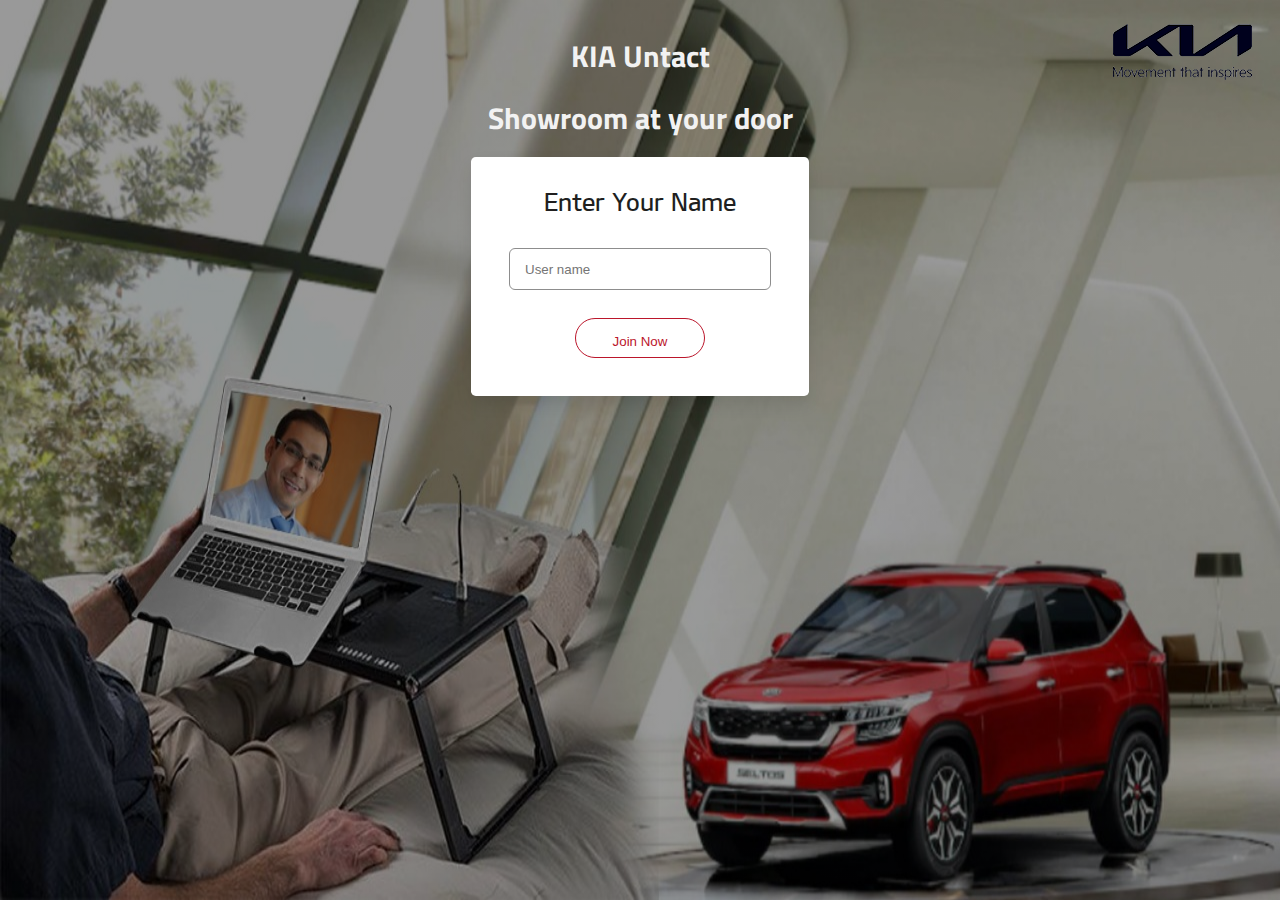
<file: display_name.html>
<!DOCTYPE html>
<html lang="en">
<head>
    <meta charset="UTF-8">
    <meta name="viewport" content="width=device-width, initial-scale=1.0">
    <title>Kia Untact</title>
    <link href="https://fonts.googleapis.com/css?family=Karla:400,700&display=swap" rel="stylesheet">
    <script src="https://cdnjs.cloudflare.com/ajax/libs/jquery/3.2.1/jquery.min.js	"></script>
    <link rel="stylesheet" href="assets/fonts/kiam.css" type="text/css">
      <link rel="stylesheet" href="assets/fonts/kial.css" type="text/css">
      <link rel="stylesheet" href="assets/fonts/kiab.css"type="text/css">
      <link rel="preconnect" href="https://fonts.gstatic.com">
<link href="https://fonts.googleapis.com/css2?family=Titillium+Web:wght@600&display=swap" rel="stylesheet">
</head>
<!-- This snippet uses Font Awesome 5 Free as a dependency. You can download it at fontawesome.io! -->
<style> 

body {
    font-family: "kiamedium";

}


body {
    background: linear-gradient(rgba(0,0,0,.4), rgba(0,0,0,.4)), url(images/bg_kia.jpeg);
        background-attachment:fixed;
    background-repeat: no-repeat;
    background-size: 100% 100%;
}

.card
{
    display: flex;
    align-items: center;
    justify-content: center;
}

.card1
{
    align-items: center;
}

.login
{
    display: grid;
}



.login {
   
    background: #fff;
    padding: 30px;
    border-radius: 0.3rem;
    box-shadow: 0 0.5rem 1rem 0 rgb(0 0 0 / 10%)
}

p {
    margin-top: 0;
    margin-bottom: 1rem;
}

h5
{
    font-weight: 300;
    font-size: 1.5rem;
    margin-block-start: 0em;
    margin-block-end: 1em;
    margin-inline-start: 0px;
    margin-inline-end: 0px;
}

.login input
{
    padding: 15px;

    margin: 8px;
}

.main-nav
{
    display: flex;
    list-style: none;

}



ul

{
    list-style: none;
    margin-left: auto;
    list-style: none;
    margin-right: 20px;


}
@media
     screen and (max-width: 812px) { 

        
.login {
   
    align-self: center;
    background: #fff;
    padding: 20px;
    border-radius: 0.3rem;
    box-shadow: 0 0.5rem 1rem 0 rgb(0 0 0 / 10%);
}

.login input
{
    padding: 10px;

    margin: 10px;
}

p 
{
    font-size: 15px !important;
}

     }


     #prot
{
  pointer-events: auto;
    width: 100%;
    height: 100%;
    opacity: 1;
    background-size: contain;
    margin-top: 10%;
    font-weight: 600;
}

</style>
<body >

    <div class="container" id="mains">

    <nav class="main-nav" style="height: 25px;">
        
<ul>
    <li><a></a></li>

    <li class="push"><a href="https://www.kia.com/in" target="_blank"><img src="images/Kia Logo new 139.png" alt="" id="babu"></a>
    </li>
</ul>
    </nav>
    <div class="card1">
                
        <p style="color:#ffffff;text-align: center;font-size:30px;font-weight:bold;font-family: 'Titillium Web', sans-serif;color:#F2F2F2">KIA Untact </p>
        <p style="color:#ffffff;text-align: center;font-size:30px;font-weight:bold;font-family: 'Titillium Web', sans-serif;color:#F2F2F2">Showroom at your door</p>
          
</div>
            <div class="card">
                
                            <div class="login">
                                <h5  style="color:#201F1F;text-align: center;">Enter Your Name</h5>
                                <input type="text" name="email" id="usr" class="form-control" placeholder="User name" style="height:10px;width:230px;color:#201F1F;border-radius:6px;border:1px solid #8D8D8D;font-family:13px !important;">
                                <input type="submit" class="button" value="Join Now" id="myBtn1" style="margin-top:20px;border-radius:21px;width:130px;height:40px;border:1px solid #BB162B;color:#BB162B;background-color: #ffffff !important;margin-left: auto;margin-right: auto;cursor: pointer;" onclick="ravi1()">
                                
                            </div>
                           
            </div>
        </div>      
        
        
        <div class="container-fluid" id="prot" style="display:none;">
            <img src="images/turn.png" style="width: 100%;height: 100%;opacity: 0.9;">
                <p style="font-size: 18px !important;color: white;text-align: center;">This site is Best Viewed in Landscape Orientaion</p>
          </div>   
   


          <script>
            var input = document.getElementById("usr");
            input.addEventListener("keyup", function(event) {
              if (event.keyCode === 13) {
               event.preventDefault();
               document.getElementById("myBtn1").click();
              }
            });
            </script>

    <script>
        function ravi1()
        {
            var userid = document.getElementById('usr').value;

            localStorage.setItem("display_name",userid);

            window.location.href = "conference.html";
        }
       </script>  
  </body>
  
</html>
</file>
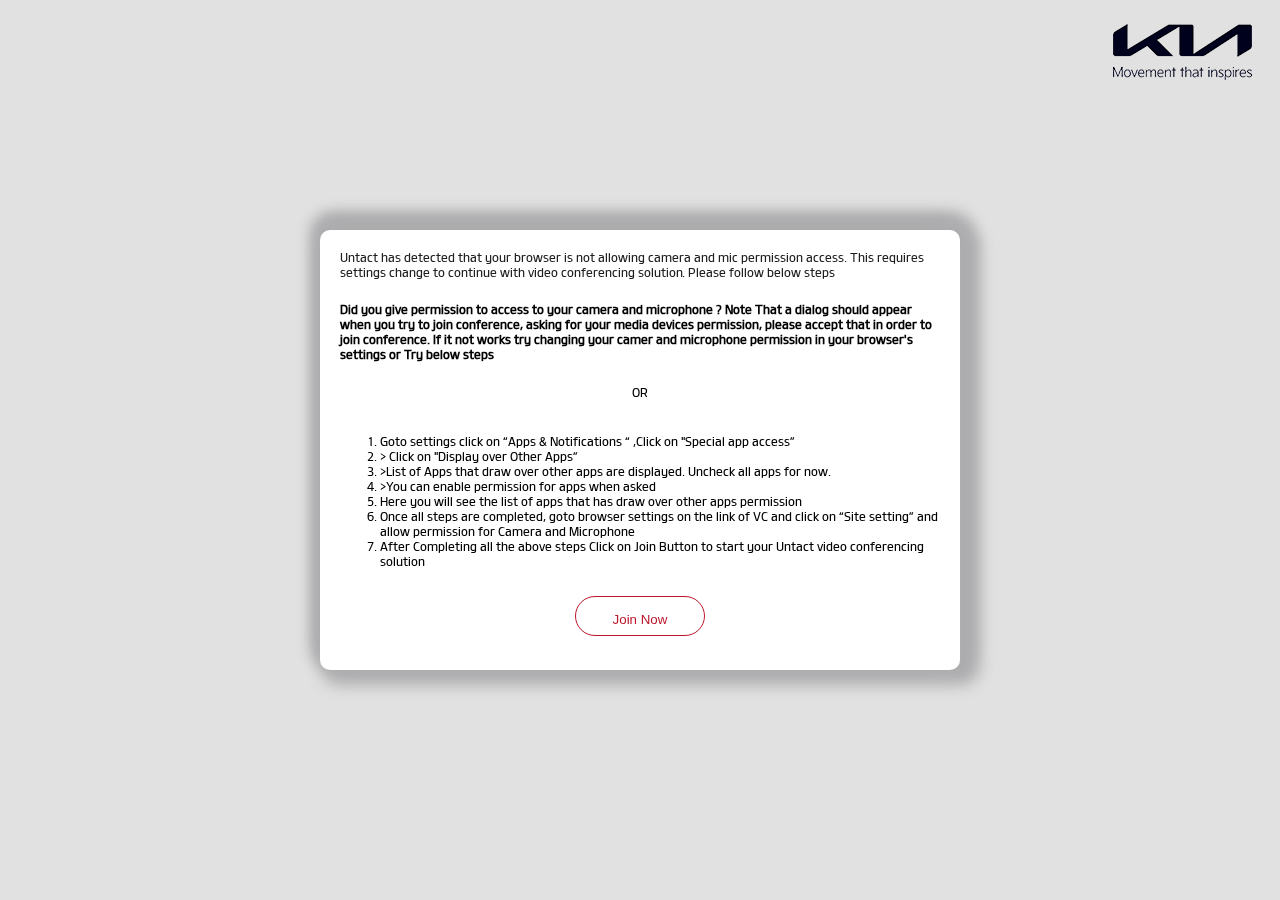
<file: instruction_screen.html>
<!DOCTYPE html>
<html lang="en">
<head>
    <meta charset="UTF-8">
    <meta name="viewport" content="width=1024">
        <title>Kia Untact</title>
    <link href="https://fonts.googleapis.com/css?family=Karla:400,700&display=swap" rel="stylesheet">
    <script src="https://cdnjs.cloudflare.com/ajax/libs/jquery/3.2.1/jquery.min.js	"></script>
    <link rel="stylesheet" href="assets/fonts/kiam.css" type="text/css">
      <link rel="stylesheet" href="assets/fonts/kial.css" type="text/css">
      <link rel="stylesheet" href="assets/fonts/kiab.css"type="text/css">
      <link rel="preconnect" href="https://fonts.gstatic.com">
<link href="https://fonts.googleapis.com/css2?family=Titillium+Web:wght@600&display=swap" rel="stylesheet">
</head>
<!-- This snippet uses Font Awesome 5 Free as a dependency. You can download it at fontawesome.io! -->
<style> 

body {
    font-family: "kiamedium";
    background-color: #e1e1e1;
}


body {
    /* background: linear-gradient(rgba(0,0,0,.4), rgba(0,0,0,.4)), url(images/bg_kia.jpeg);
        background-attachment:fixed;
    background-repeat: no-repeat;
    background-size: 100% 100%; */
}

.card
{
    display: flex;
    align-items: center;
    justify-content: center;
}

.card1
{
    align-items: center;
}

.login
{
    display: grid;
}



.login {
   
    background: #fff;
    padding: 20px;
    border-radius: 0.3rem;
    box-shadow: 0 0.5rem 1rem 0 rgb(0 0 0 / 10%)
}

p {
    margin-top: 0;
    margin-bottom: 1rem;
}

h5
{
    font-weight: 300;
    font-size: 1.5rem;
    margin-block-start: 0em;
    margin-block-end: 1em;
    margin-inline-start: 0px;
    margin-inline-end: 0px;
}

.login input
{
    padding: 15px;

    margin: 8px;
}

.main-nav
{
    display: flex;
    list-style: none;

}



ul

{
    list-style: none;
    margin-left: auto;
    list-style: none;
    margin-right: 20px;


}
@media
     screen and (max-width: 812px) { 

        
.login {
   
    align-self: center;
    background: #fff;
    padding: 10px;
    border-radius: 0.3rem;
    box-shadow: 0 0.5rem 1rem 0 rgb(0 0 0 / 10%);
}

.login input
{
    padding: 10px;

    margin: 10px;
}

p 
{
    font-size: 15px !important;
}

     }


     #prot
{
  pointer-events: auto;
    width: 100%;
    height: 100%;
    opacity: 1;
    background-size: contain;
    margin-top: 10%;
    font-weight: 600;
}

</style>
<body >

    <div class="container" id="mains">

    <nav class="main-nav" style="height: 25px;">
        
<ul>
    <li><a></a></li>

    <li class="push"><a href="https://www.kia.com/in" target="_blank"><img src="images/Kia Logo new 139.png" alt="" id="babu"></a>
    </li>
</ul>
    </nav>
  
            <div class="card" style=" position: fixed;
            top: 0;
            bottom: 0;
            left: 0;
            right: 0;
            width: 700px;
            margin: auto;">
                
                            <div class="login" style=" height:400px !important; width: 600px;border-radius: 10px;box-shadow:
                                -5px  -10px  19px  0px  #adadaf, 
                                               10px  5px  15px  10px  #adadaf,
                                               5px  -10px  15px  7px  #adadaf, 
                                              -5px  -10px  15px  0px  #adadaf;">
                                <p style="color:#201F1F;font-size: 12px; ">Untact has detected that your browser is not allowing camera and mic permission access. This requires settings change to continue with video conferencing solution. Please follow below steps</p>
                              
                                <p style="font-size: 12px;font-weight: bold;"> Did you give permission to access to your camera and microphone ? Note That a dialog should appear when you try to join conference, asking for your media devices permission, please accept that in order to join conference. If it not works try changing your camer and microphone permission in your browser's settings or Try below steps
                                </p>
                                <p style="text-align: center;font-size: 12px;">OR</p>
                                    <ol style="font-size: 12px;">

                                       
                                        <li style="font-size: 12px;">Goto settings click on “Apps & Notifications “ ,Click on "Special app access”
                                        </li>
                                
                                        <li style="font-size: 12px;"> > Click on "Display over Other Apps”
                                        </li>

                                        <li style="font-size: 12px;">   >List of Apps that draw over other apps are displayed. Uncheck all apps for now.</li>
                                         
                                        <li style="font-size: 12px;">  >You can enable permission for apps when asked</li>
                                                <li style="font-size: 12px;">  Here you will see the list of apps that has draw over other apps permission </li>
                                                        <li style="font-size: 12px;">  Once all steps are completed, goto browser settings on the link of VC and click on “Site setting” and allow permission for Camera and Microphone</li>
                                                            <li style="font-size: 12px;">After Completing all the above steps Click on Join Button to start your Untact video conferencing solution </h5>

                                <!-- <input type="password" name="password" id="password" class="form-control" placeholder="Enter Pass code" style="height:10px;width:230px;color:#201F1F;border-radius:6px;border:1px solid #8D8D8D;font-family:13px !important;">  -->
                               
                            </ol>
                                <input type="submit" class="button" value="Join Now" id="myBtn" style="border-radius:21px;width:130px;height:40px;border:1px solid #BB162B;color:#BB162B;background-color: #ffffff !important;margin-left: auto;margin-right: auto;cursor: pointer;" onclick="login_call()">
                                
                            </div>
                           
            </div>
        </div>      
        
        
        <div class="container-fluid" id="prot" style="display:none;">
            <img src="images/turn.png" style="width: 100%;height: 100%;opacity: 0.9;">
                <p style="font-size: 18px !important;color: white;text-align: center;">This site is Best Viewed in Landscape Orientaion</p>
          </div>   
   

          <script>
            var input = document.getElementById("password");
            input.addEventListener("keyup", function(event) {
              if (event.keyCode === 13) {
               event.preventDefault();
               document.getElementById("myBtn").click();
              }
            });
            </script>
            


    <script>
               
    
               function login_call()
               {
                   window.location.href = 'conference.html?'+localStorage.getItem('myParam')+'';
               }

    
        </script>

        
<script>


  if (window.matchMedia("(orientation: portrait)").matches) 
  {
      //alert("P Mode");
      document.getElementById('mains').style.display = "none";
      document.getElementById('prot').style.display = "block";
  }

  if (window.matchMedia("(orientation: landscape)").matches) {
    document.getElementById('mains').style.display = "block";
      document.getElementById('prot').style.display = "none";
   }
  
  window.addEventListener("orientationchange", function() {

  if(window.orientation == "0")
  {
    document.getElementById('mains').style.display = "none";
      document.getElementById('prot').style.display = "block";
  }
  if(window.orientation == "90")
  {
    document.getElementById('mains').style.display = "block";
      document.getElementById('prot').style.display = "none";
  }


}, false);


 
  </script>
  
  </body>
  
</html>
</file>
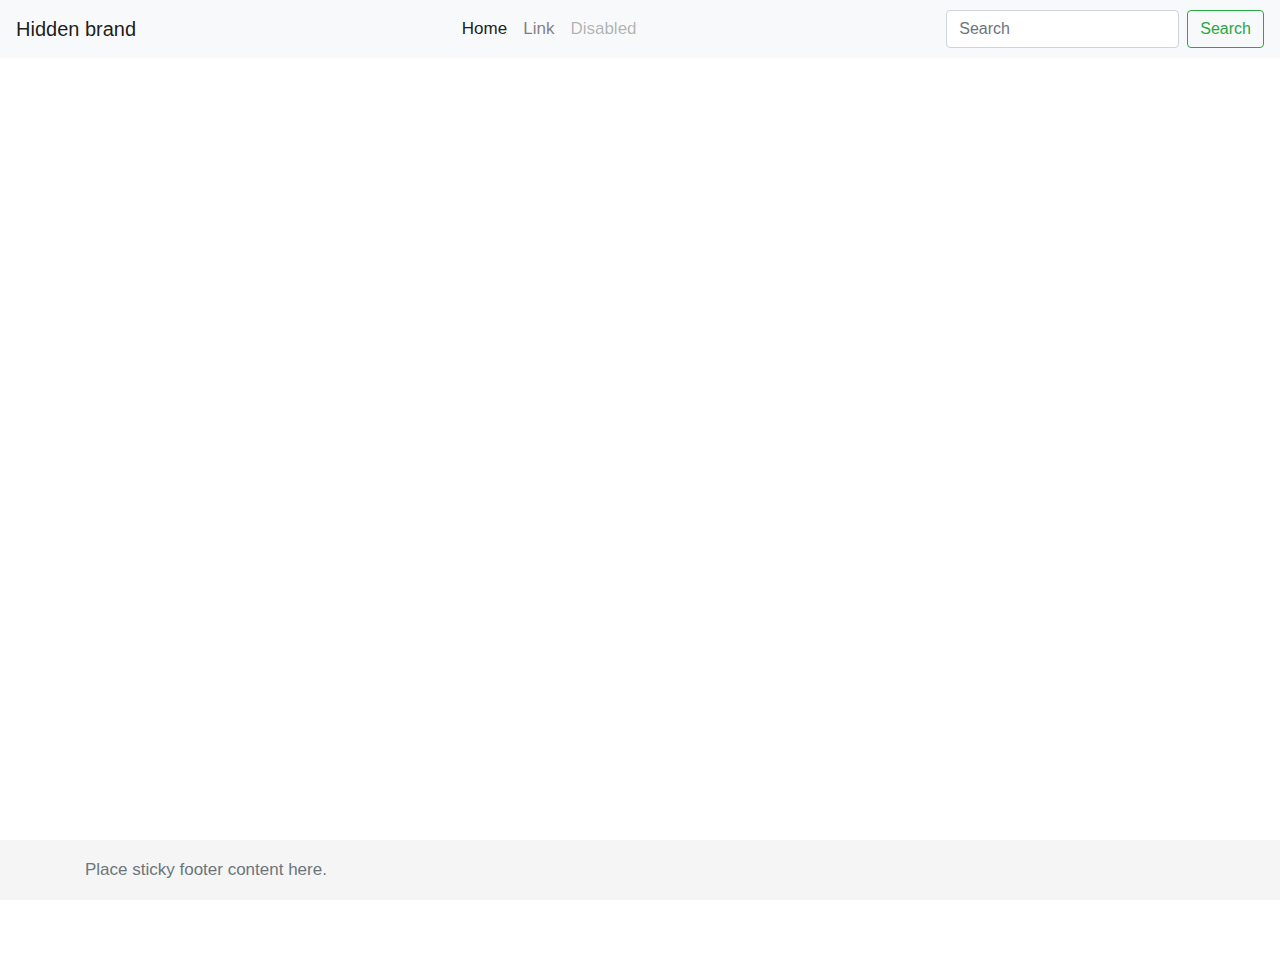
<file: mobile_build.html>
<!DOCTYPE html>
<html lang="en">
<head>
    <meta charset="UTF-8">
    <meta name="viewport" content="width=1024">
        <title>Kia Untact</title>
        <link rel="stylesheet" href="https://maxcdn.bootstrapcdn.com/bootstrap/4.0.0/css/bootstrap.min.css" integrity="sha384-Gn5384xqQ1aoWXA+058RXPxPg6fy4IWvTNh0E263XmFcJlSAwiGgFAW/dAiS6JXm" crossorigin="anonymous">
        <script src="https://code.jquery.com/jquery-3.2.1.slim.min.js" integrity="sha384-KJ3o2DKtIkvYIK3UENzmM7KCkRr/rE9/Qpg6aAZGJwFDMVNA/GpGFF93hXpG5KkN" crossorigin="anonymous"></script>
        <script src="https://cdnjs.cloudflare.com/ajax/libs/popper.js/1.12.9/umd/popper.min.js" integrity="sha384-ApNbgh9B+Y1QKtv3Rn7W3mgPxhU9K/ScQsAP7hUibX39j7fakFPskvXusvfa0b4Q" crossorigin="anonymous"></script>
        <script src="https://maxcdn.bootstrapcdn.com/bootstrap/4.0.0/js/bootstrap.min.js" integrity="sha384-JZR6Spejh4U02d8jOt6vLEHfe/JQGiRRSQQxSfFWpi1MquVdAyjUar5+76PVCmYl" crossorigin="anonymous"></script>
</head>
<!-- This snippet uses Font Awesome 5 Free as a dependency. You can download it at fontawesome.io! -->
<style> 

html, body {margin: 0; height: 100%; overflow: hidden}

body {
	 margin: 0;
  font-family: Arial;
  font-size: 17px;

}



ul

{
    list-style: none;
    margin-left: auto;
    list-style: none;
    margin-right: 20px;


}

* {
  box-sizing: border-box;
}


main{
  
    min-width: 100%;
    
    width: 100%;
    height: 100vh;
    overflow: hidden;
    position: relative;
}

#myVideo {
   
    height: 100%;
    position: absolute;
    left: 0;
    top: 0;
    z-index: -1;
}






.footer {
  position: absolute;
  bottom: 0;
  width: 100%;
  /* Set the fixed height of the footer here */
  height: 60px;
  line-height: 60px; /* Vertically center the text there */
  background-color: #f5f5f5;
}


#overlay {
			position: fixed;
			top: 0;
			width: 100%;
			height: 100%;
			display: none;
			background: rgba(245, 5, 5, 0.01);
		}

		.cv-spinner {
			height: 100%;
			display: flex;
			justify-content: center;
			align-items: center;
		}

		.spinner {
			width: 40px;
			height: 40px;
			border: 4px #ddd solid;
			border-top: 4px #2e93e6 solid;
			border-radius: 50%;
			animation: sp-anime 0.8s infinite linear;
		}

		@keyframes sp-anime {
			100% {
				transform: rotate(360deg);
			}
		}

		.is-hide {
			display: none;
		}

</style>
<body >

    <nav class="navbar navbar-expand-lg navbar-light bg-light">
        <button class="navbar-toggler" type="button" data-toggle="collapse" data-target="#navbarTogglerDemo01" aria-controls="navbarTogglerDemo01" aria-expanded="false" aria-label="Toggle navigation">
          <span class="navbar-toggler-icon"></span>
        </button>
        <div class="collapse navbar-collapse" id="navbarTogglerDemo01">
          <a class="navbar-brand" href="#">Hidden brand</a>
          <ul class="navbar-nav mr-auto mt-2 mt-lg-0">
            <li class="nav-item active">
              <a class="nav-link" href="#">Home <span class="sr-only">(current)</span></a>
            </li>
            <li class="nav-item">
              <a class="nav-link" href="#">Link</a>
            </li>
            <li class="nav-item">
              <a class="nav-link disabled" href="#">Disabled</a>
            </li>
          </ul>
          <form class="form-inline my-2 my-lg-0">
            <input class="form-control mr-sm-2" type="search" placeholder="Search" aria-label="Search">
            <button class="btn btn-outline-success my-2 my-sm-0" type="submit">Search</button>
          </form>
        </div>
      </nav>



        <!-- Begin page content -->
    <main role="main" class="container">
        <video autoplay muted loop id="myVideo">
            <source src="https://www.w3schools.com/howto/rain.mp4" type="video/mp4">
            Your browser does not support HTML5 video.
          </video>
    </main>



      <footer class="footer">
        <div class="container">
          <span class="text-muted">Place sticky footer content here.</span>
        </div>
      </footer>
  
  </body>
  
</html>
</file>
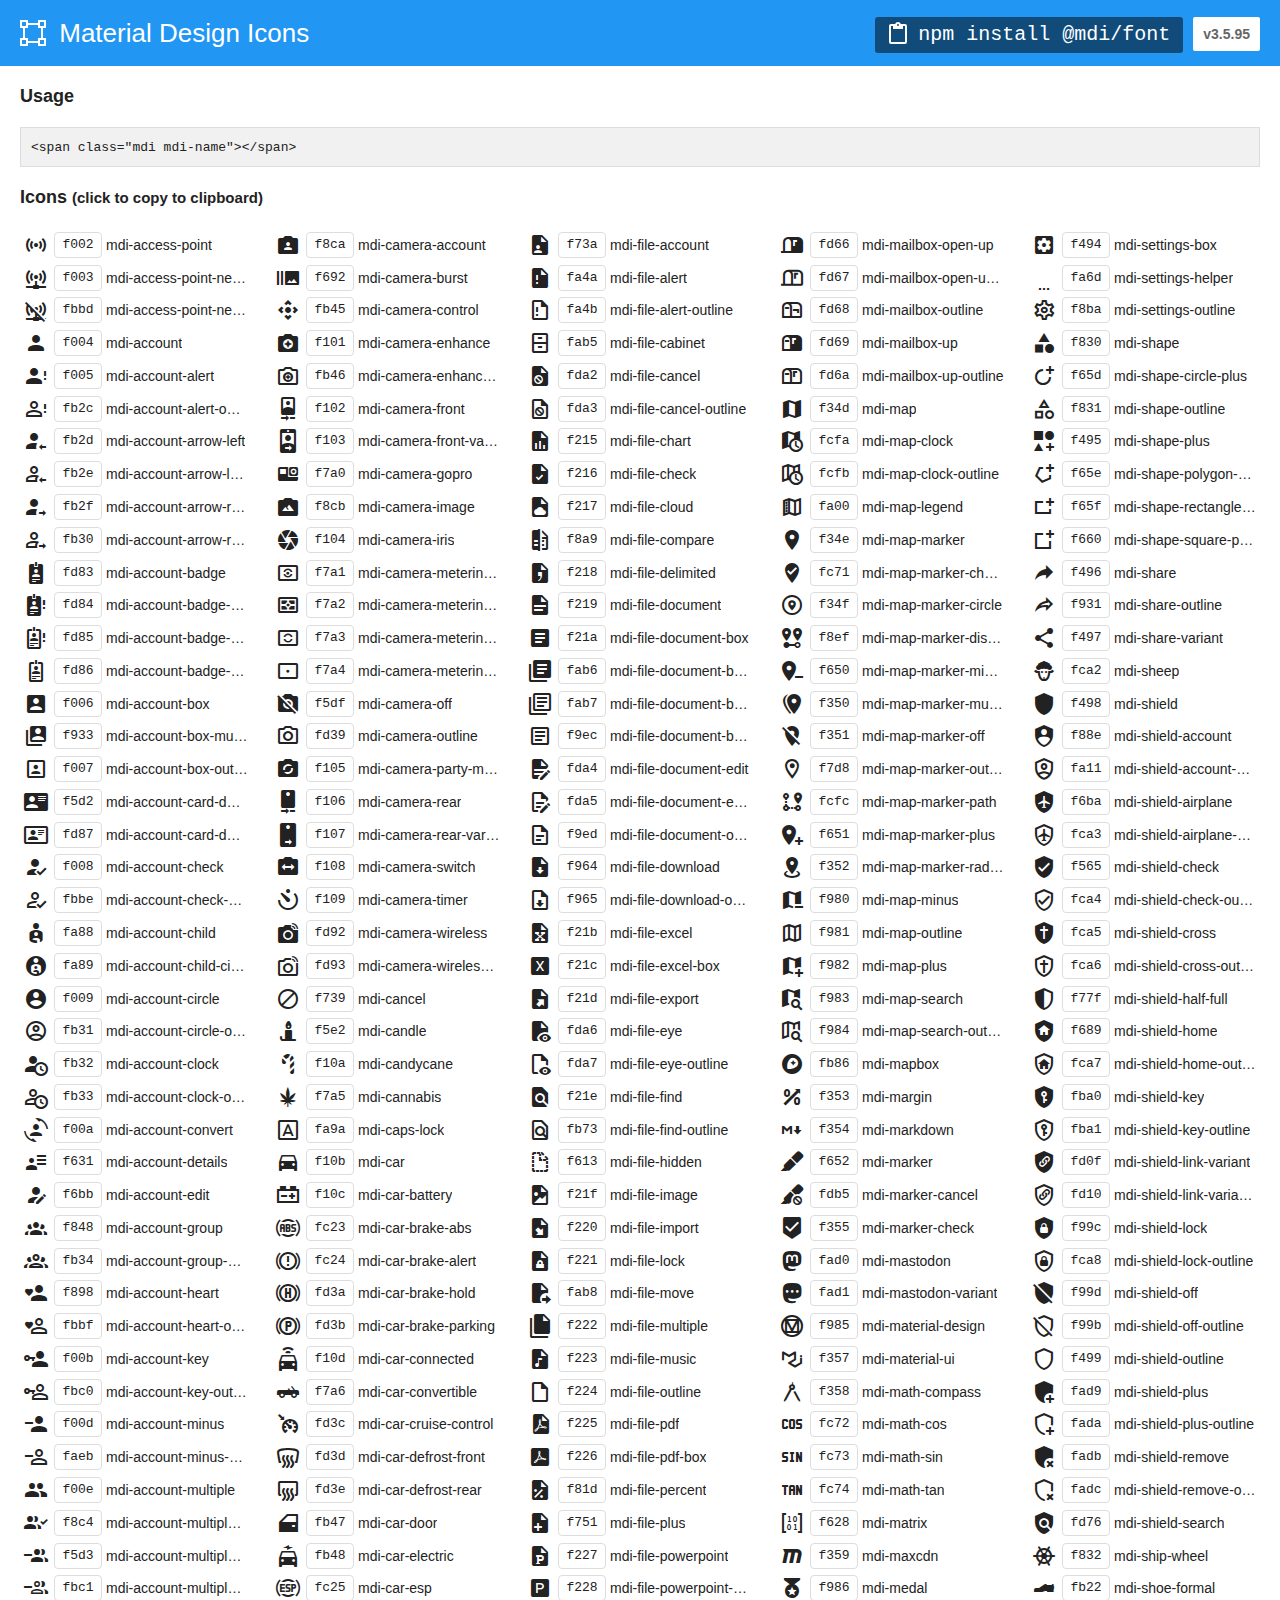
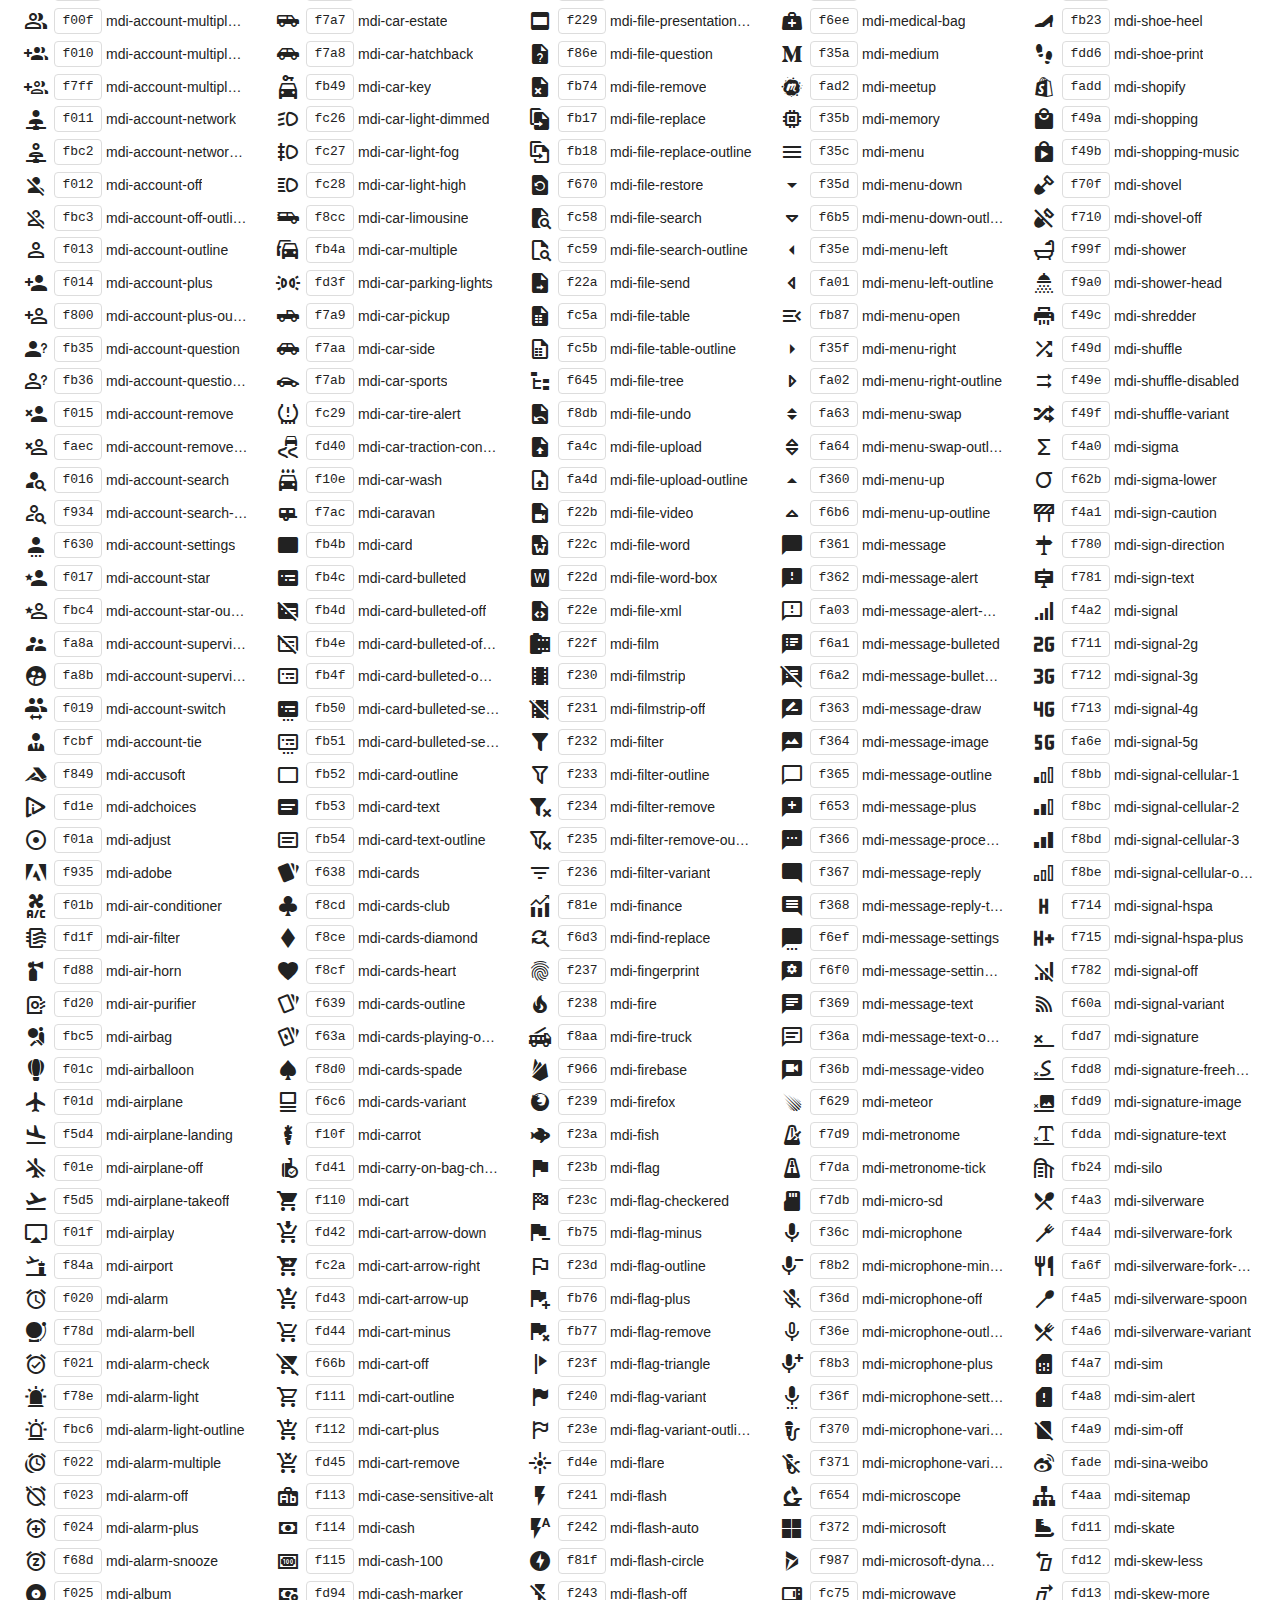
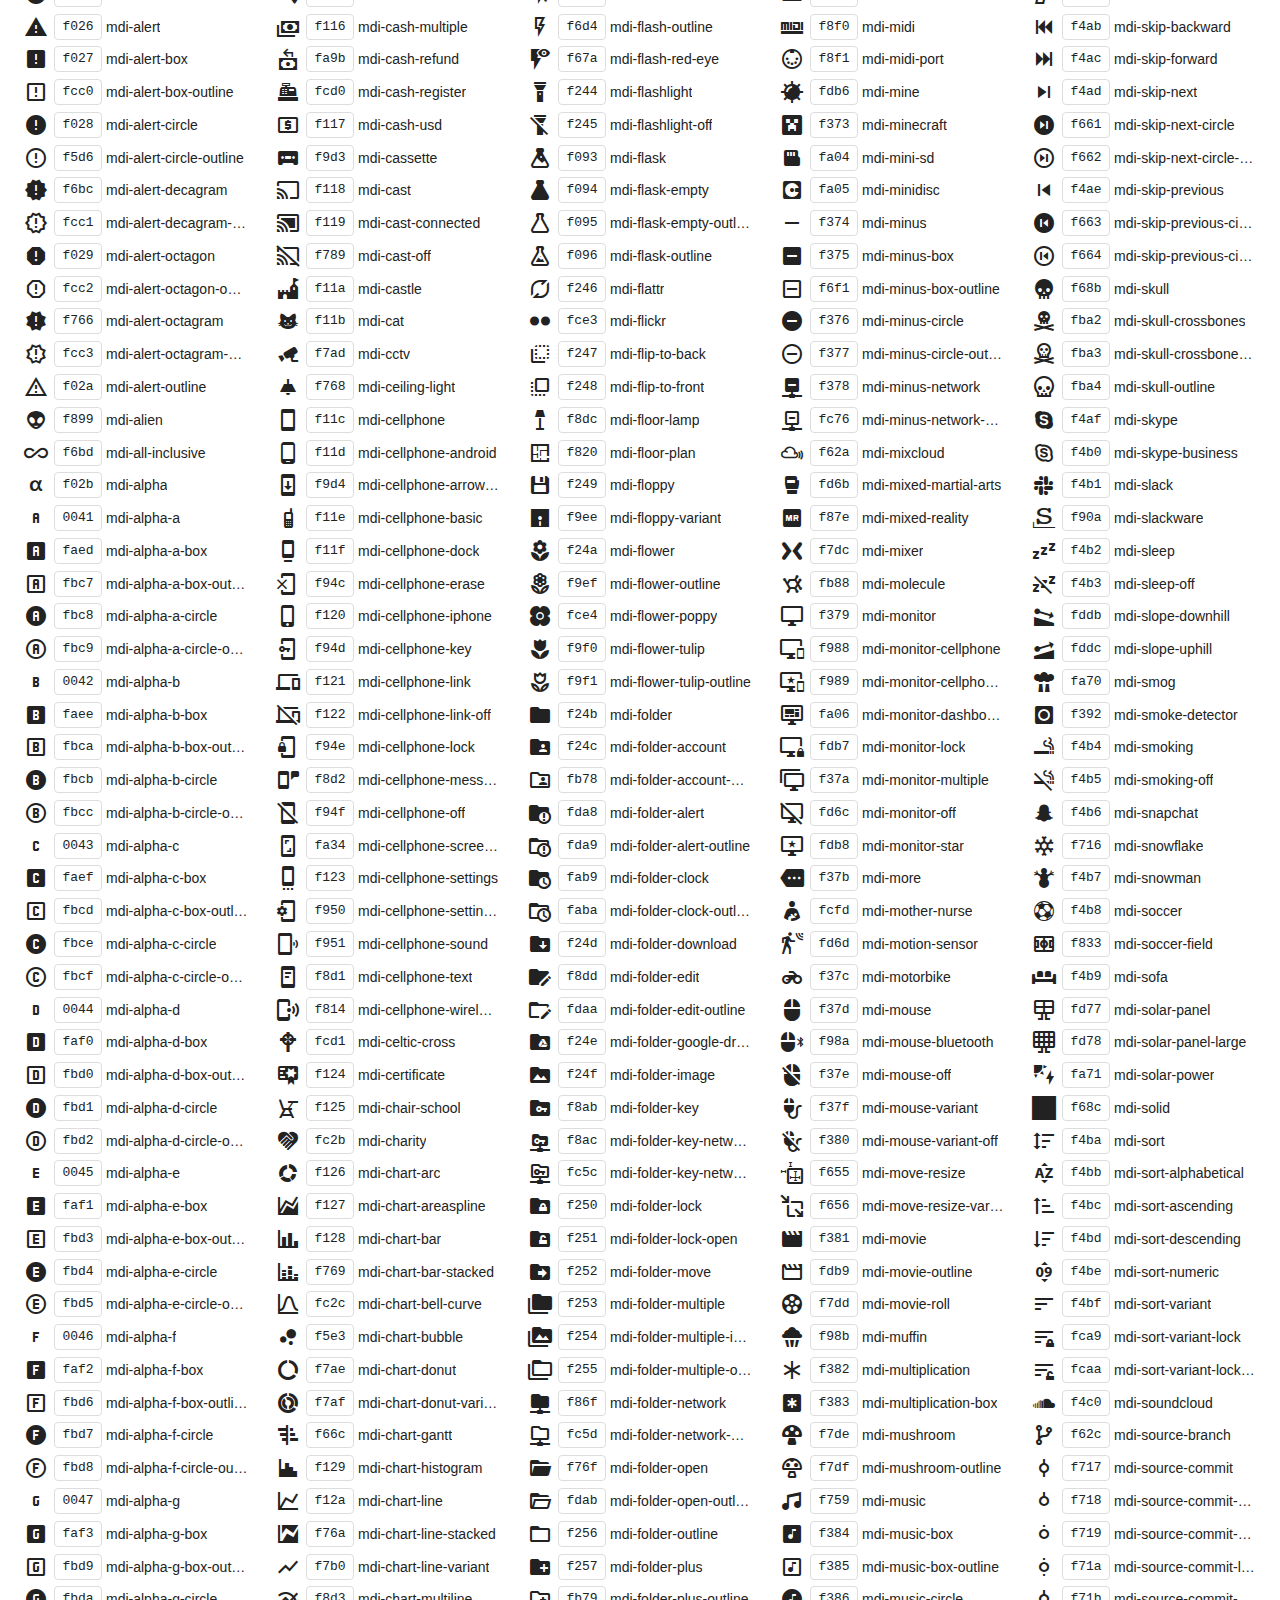
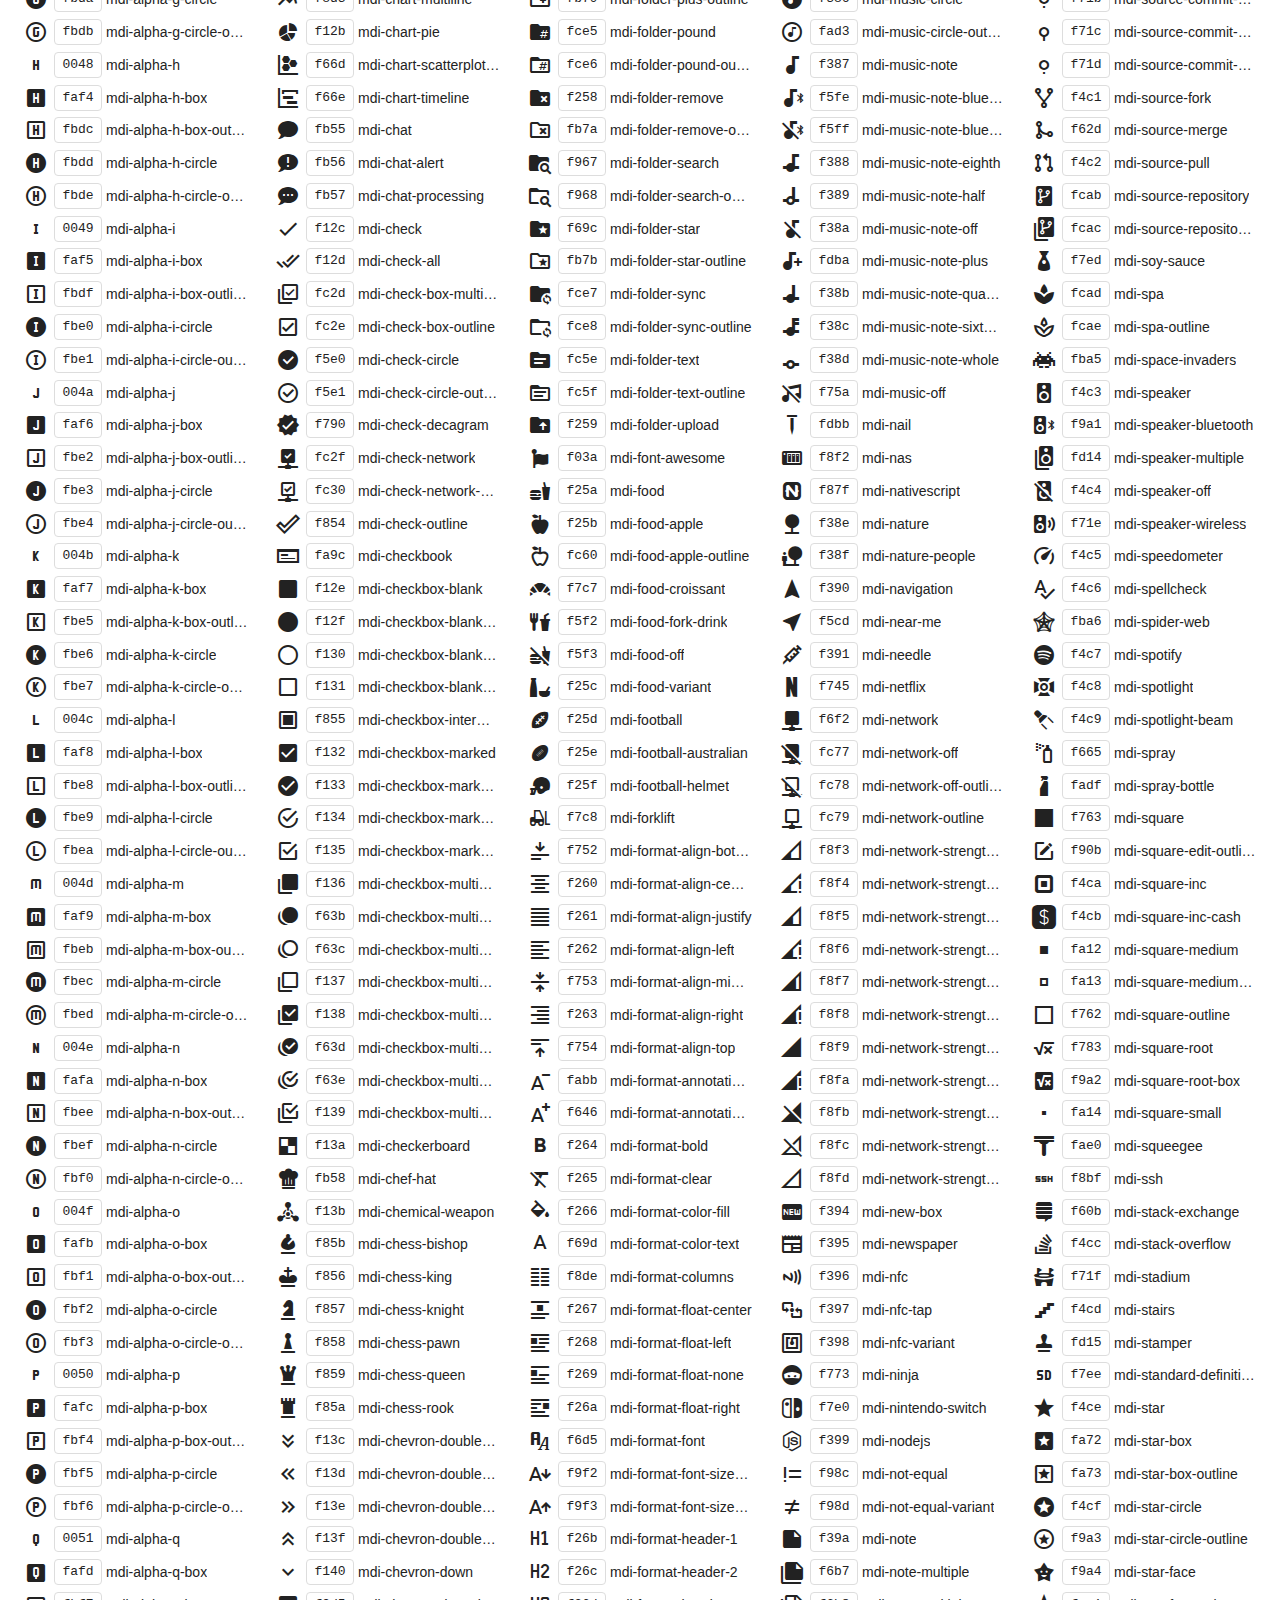
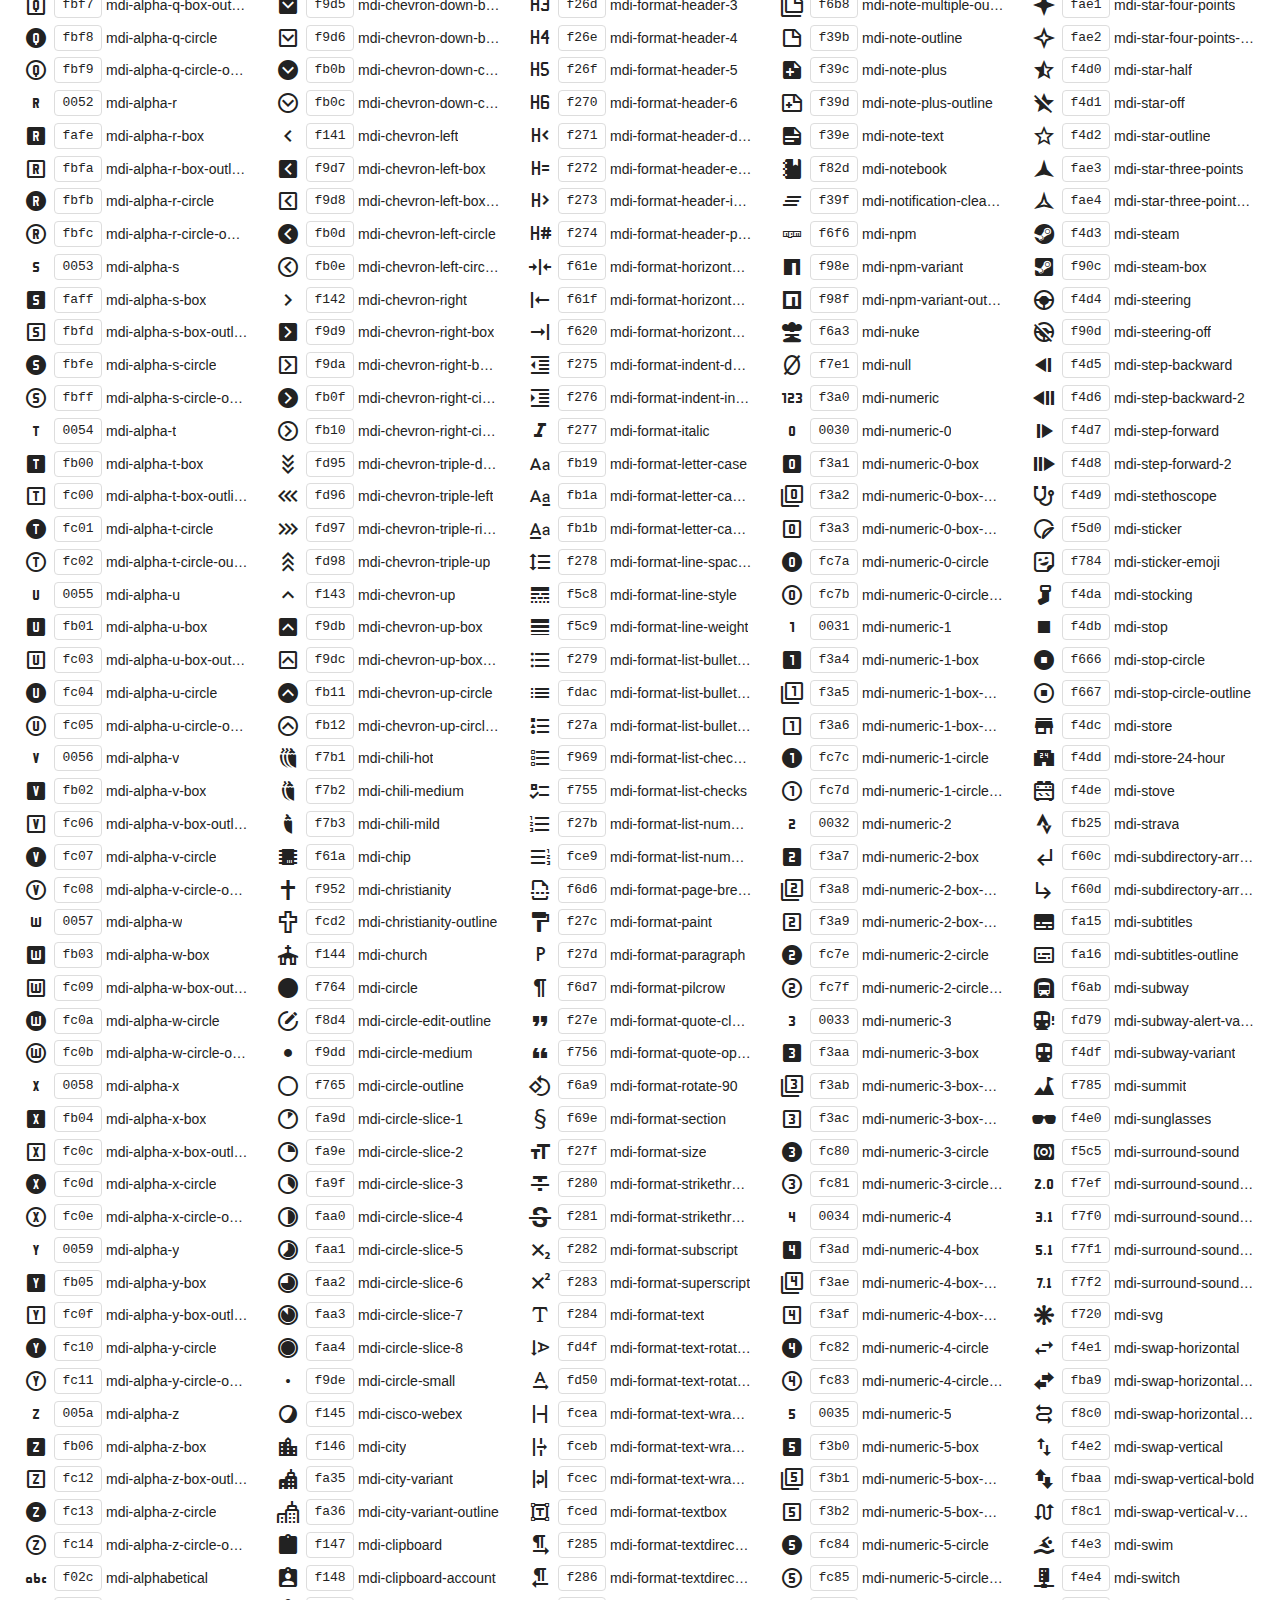
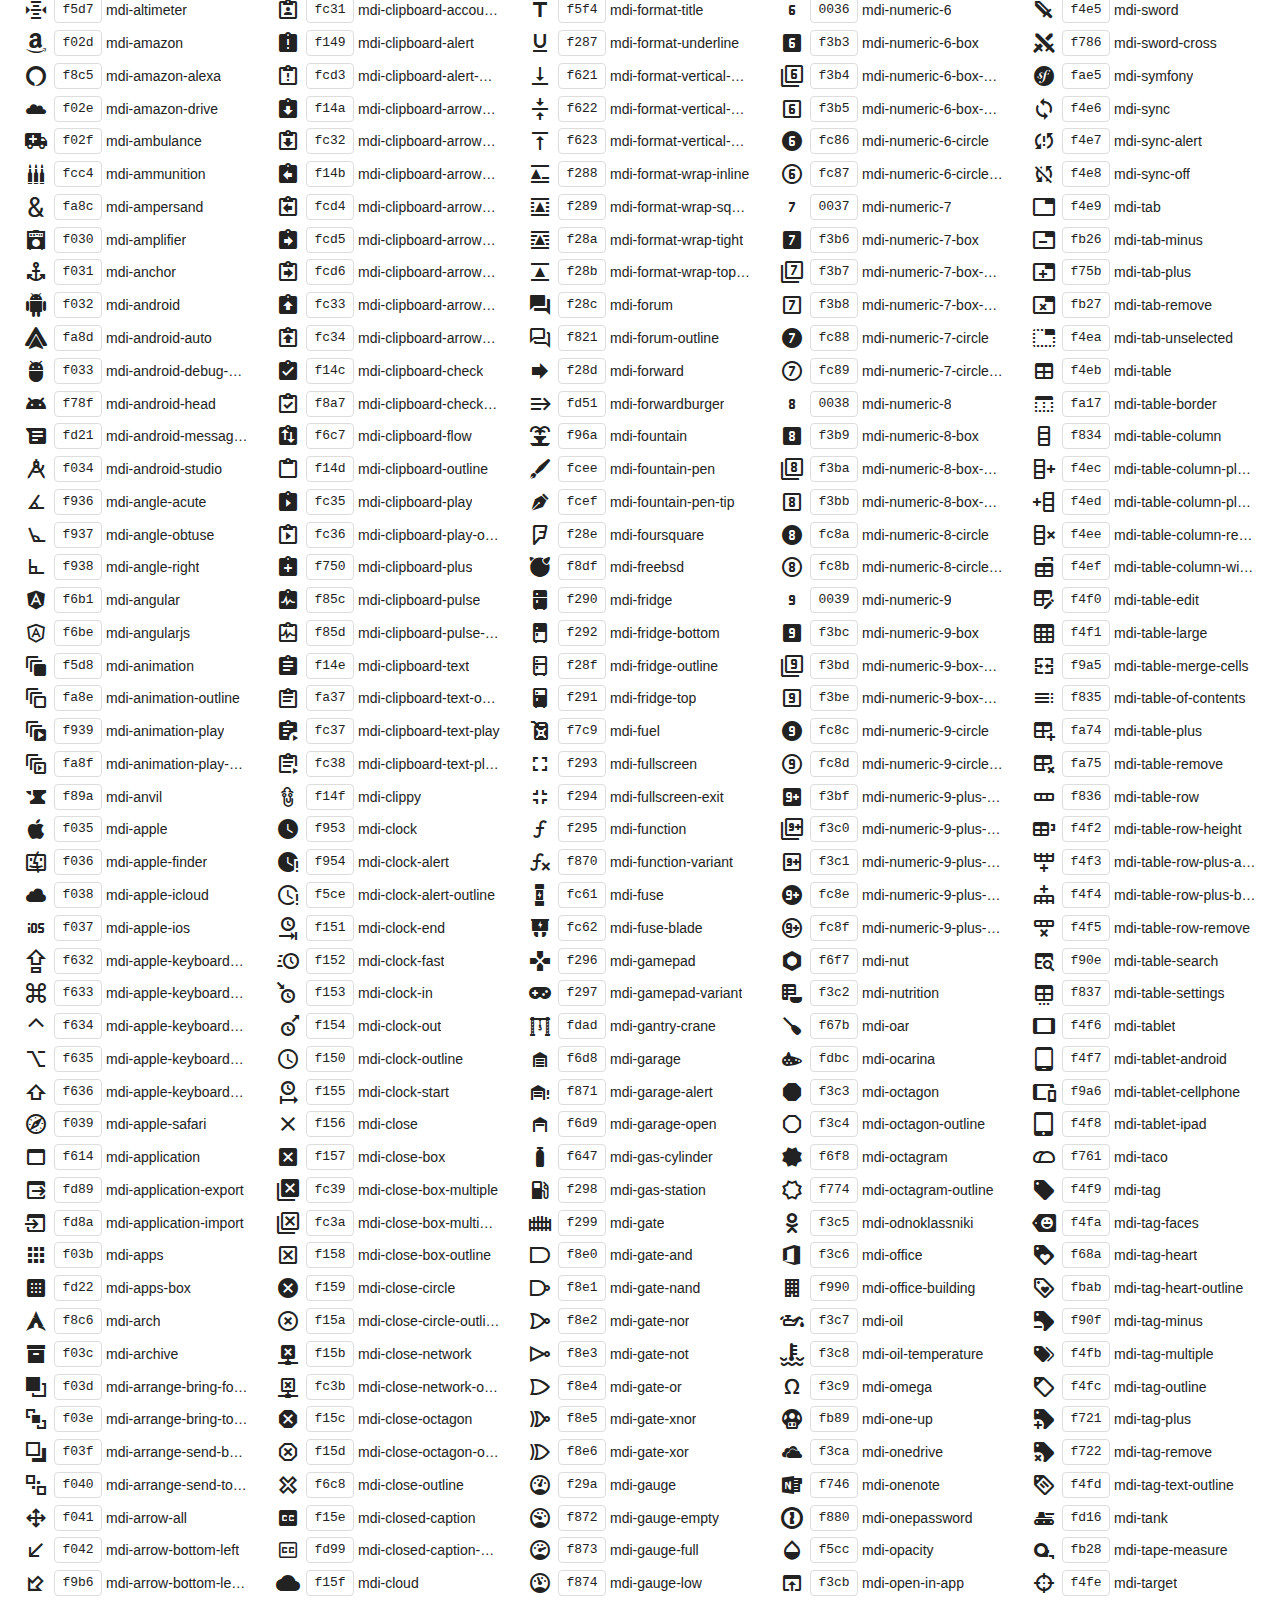
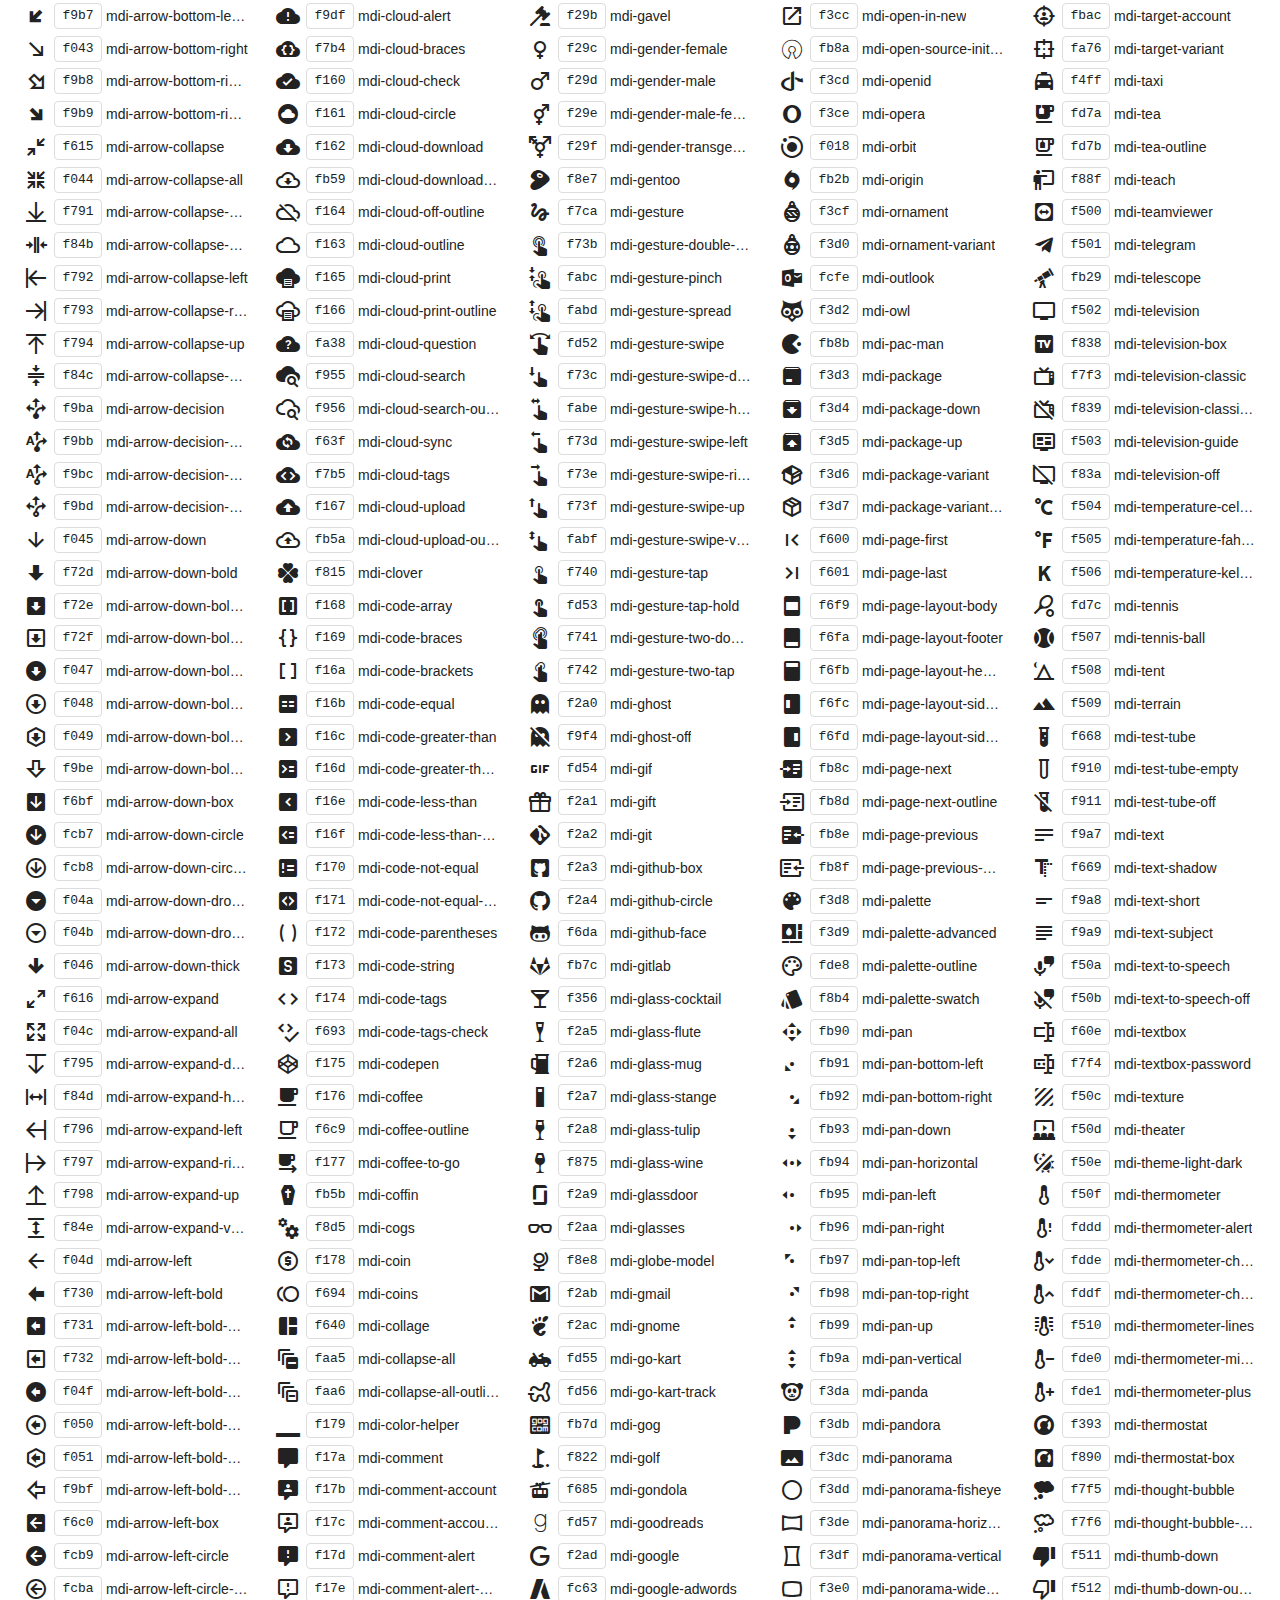
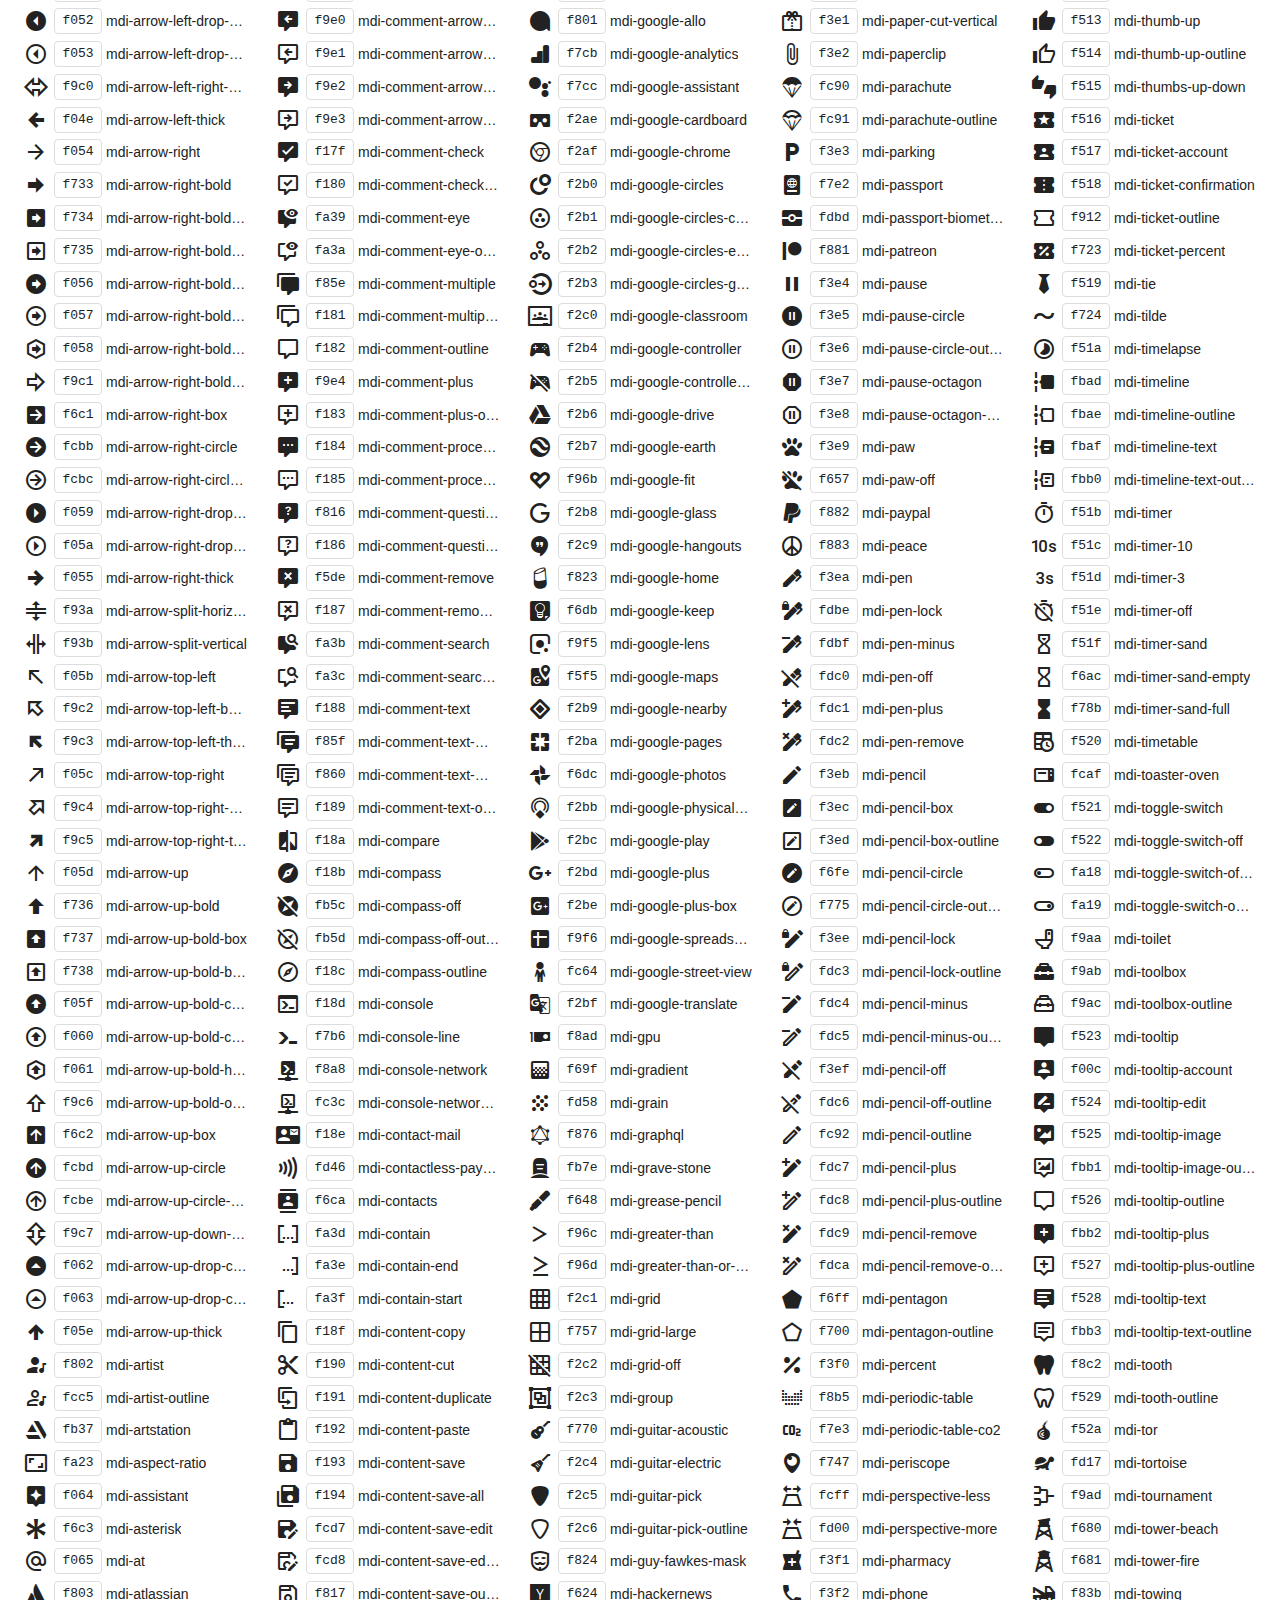
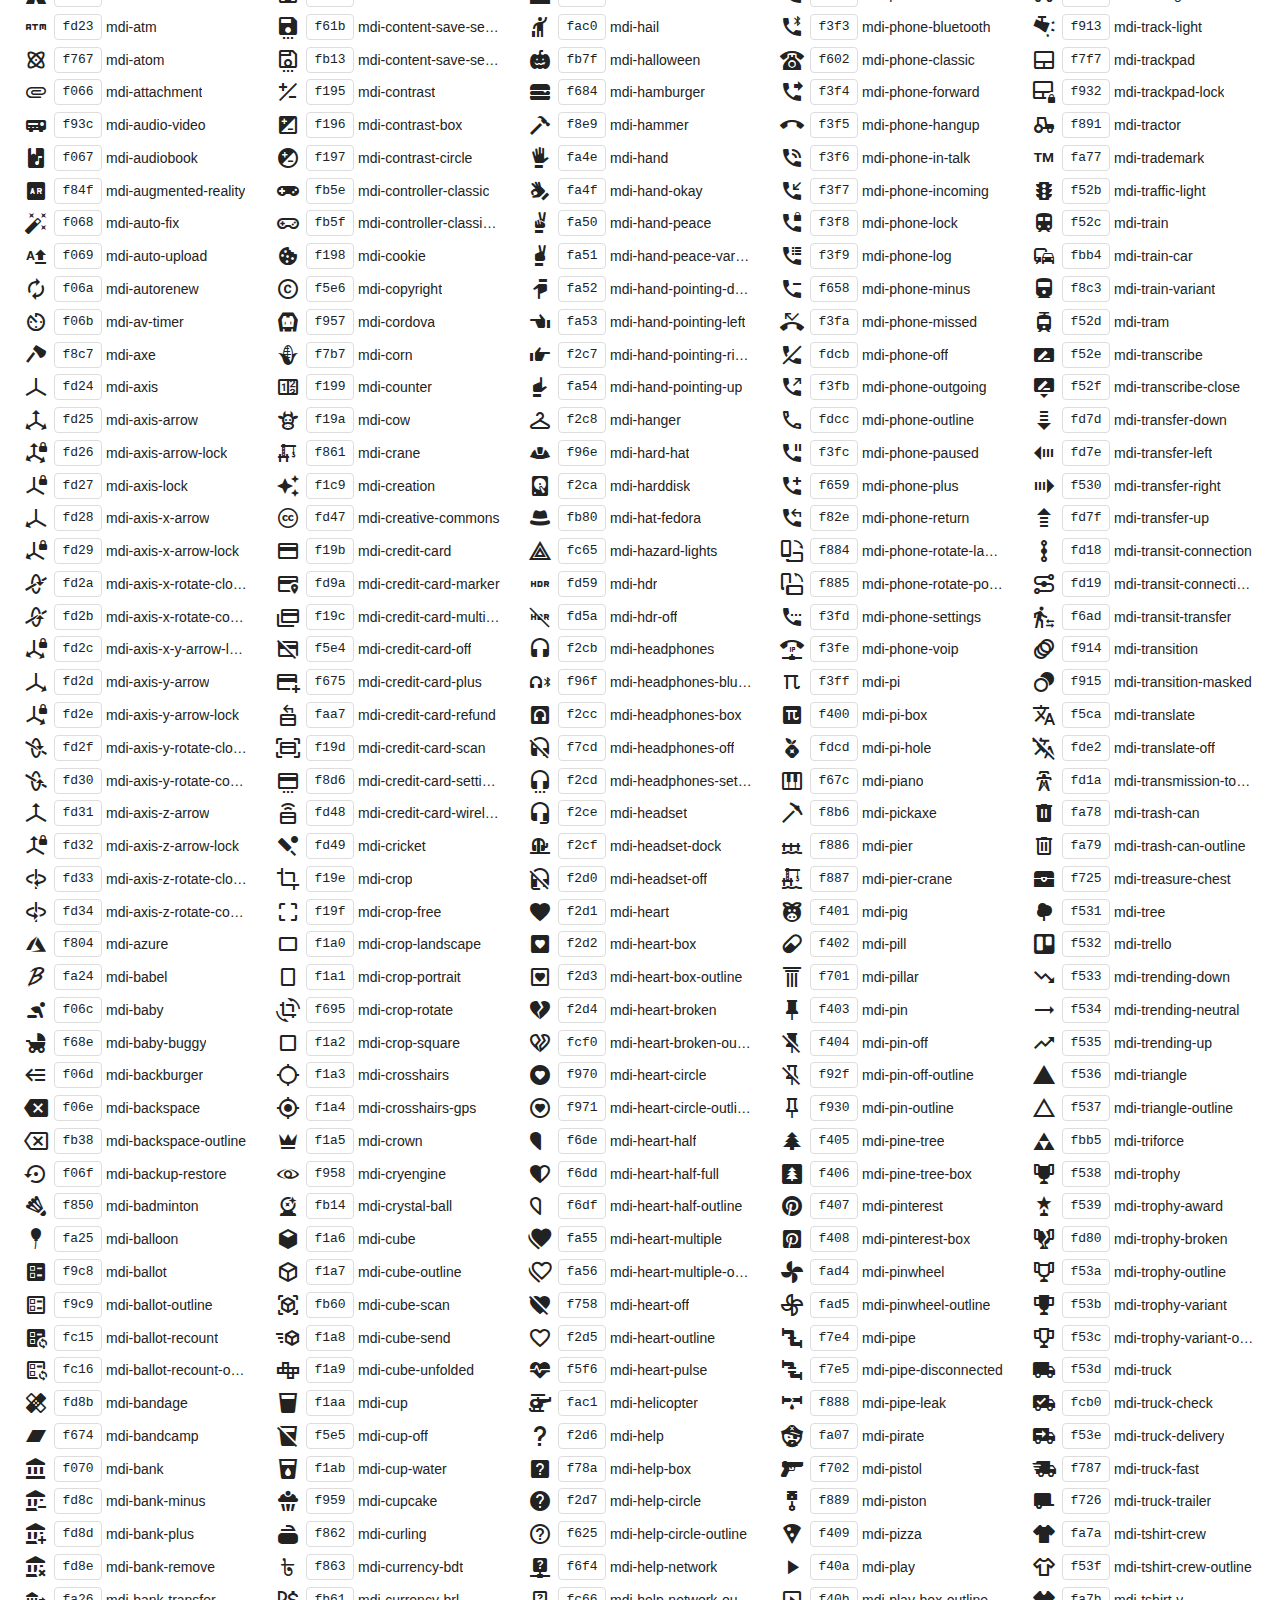
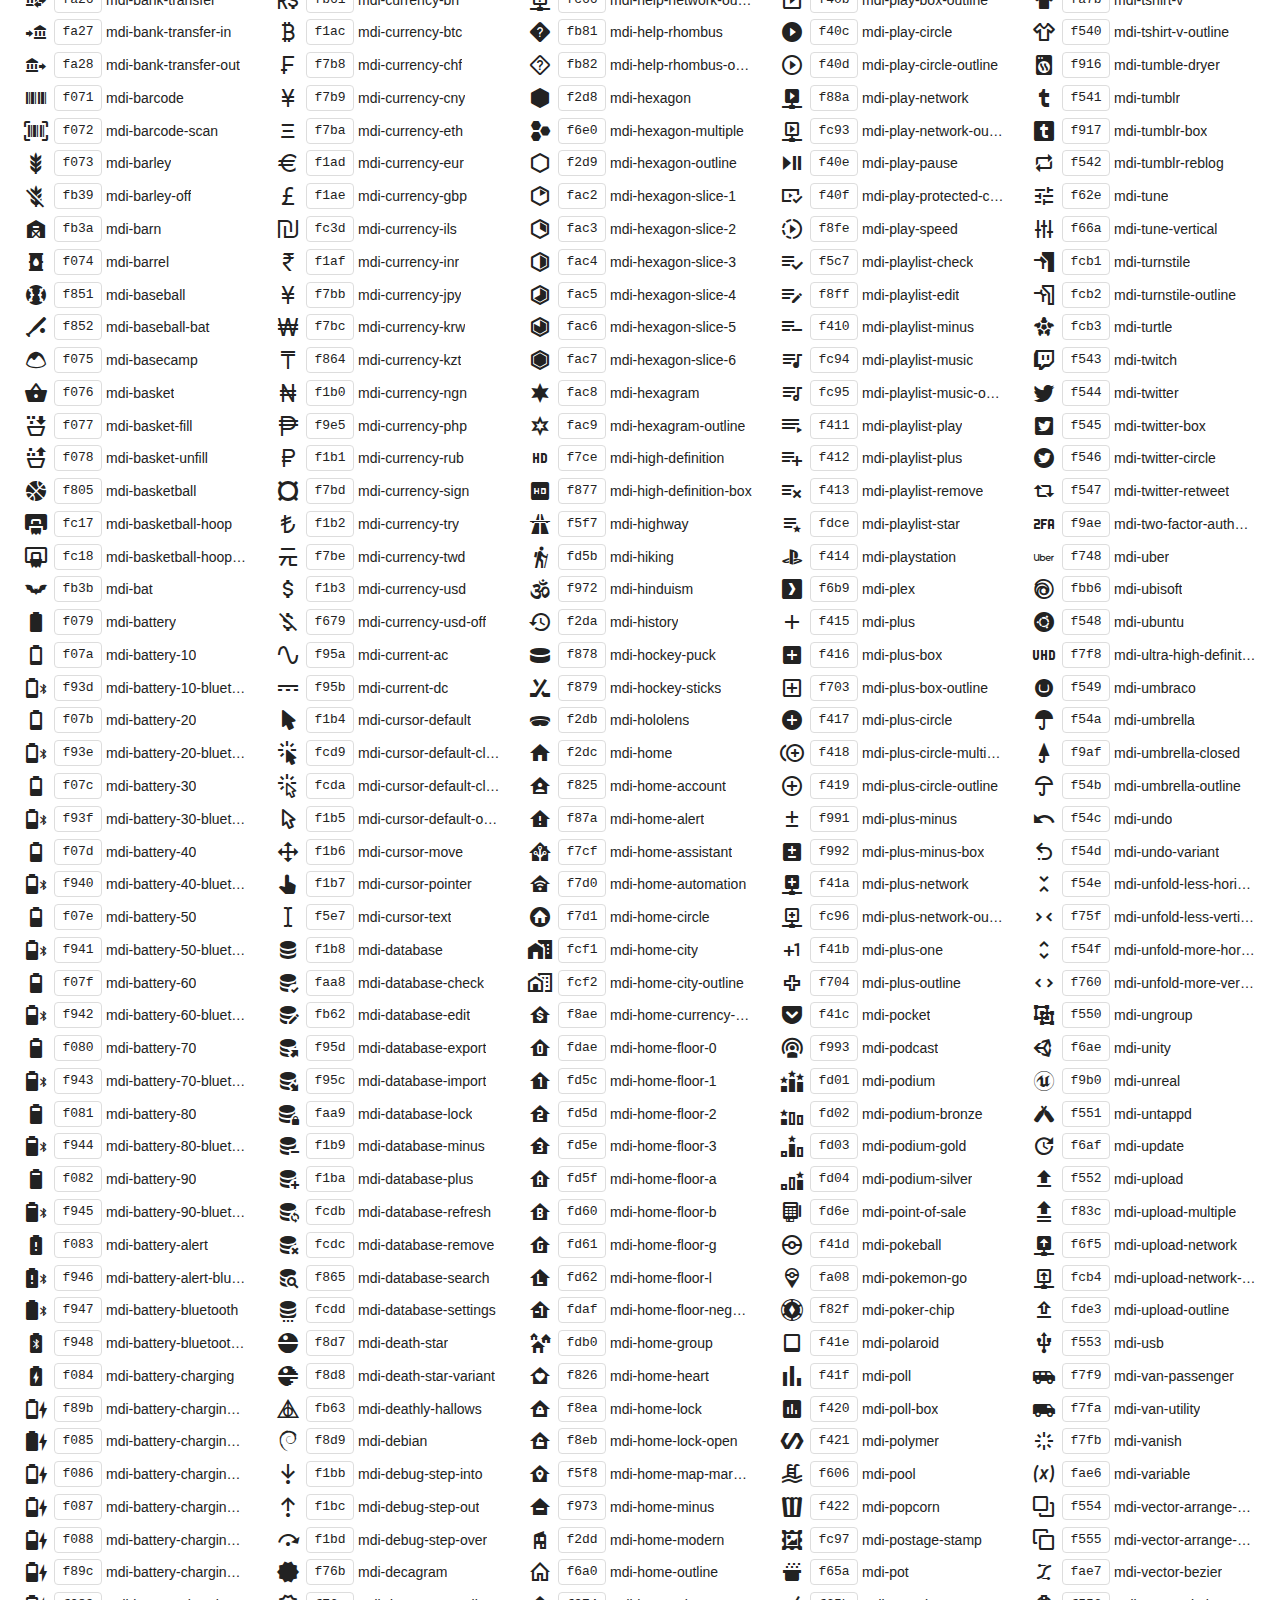
<file: assets/vendors/iconfonts/mdi/preview.html>
<!doctype html>
<html lang="en">
<head>
    <meta charset="utf-8" />
    <meta name="google" content="notranslate">
    <title>Material Design Icons</title>
    <style>
        * {
            margin: 0;
            padding: 0;
        }

        body {
            margin: 0;
            padding: 0;
            background: #fff;
            color: #222;
        }

        h1, h2, h3, p, div, footer {
            font-family: "Helvetica Neue", Arial, sans-serif;
        }

        h1 {
            padding: 20px 20px 16px 20px;
            font-size: 26px;
            line-height: 26px;
            font-weight: normal;
            color: #FFF;
            background-color: #2196F3;
        }

        h1 svg {
            vertical-align: middle;
            width: 26px;
            height: 26px;
            margin: 0 6px 4px 0;
        }

        h1 svg path {
            fill: #FFF;
        }

        h1 .version {
            font-size: 14px;
            background: #FFF;
            padding: 4px 10px;
            float: right;
            border-radius: 2px;
            margin: -3px 0 0 0;
            color: #666;
            font-weight: bold;
        }

        h1 .version::before {
            content: 'v';
        }

        h1 code {
            font-size: 20px;
            background: rgba(0,0,0,0.5);
            padding: 4px 12px;
            border-radius: 3px;
            float: right;
            margin: -3px 10px 0 0;
            border: 1px solid transparent;
            cursor: pointer;
        }

        h1 code:hover {
            border: 1px solid #FFF;
        }

        h1 code svg {
            width: 24px;
            height: 24px;
            margin: -1px -4px 0 -2px
        }

        h2 {
            font-size: 18px;
            padding: 20px;
        }

        h3 {
            font-size: 14px;
            padding: 10px 20px 0 20px;
            font-weight: bold;
        }

        p {
            padding: 10px 20px;
        }

        p code {
            display: inline-block;
            vertical-align: middle;
            background: #F1F1F1;
            padding: 3px 5px;
            border-radius: 3px;
            border: 1px solid #DDD;
        }

        p i.mdi {
            vertical-align: middle;
            border-radius: 4px;
            display: inline-block;
        }

        p i.mdi.dark-demo {
            background: #333;
        }

        p.note {
            color: #999;
            font-size: 14px;
            padding: 0 20px 5px 20px;
        }

        .icons {
            padding: 0 20px 10px 20px;
            -webkit-column-count: 5;
            -moz-column-count: 5;
            column-count: 5;
            -webkit-column-gap: 20px;
            -moz-column-gap: 20px;
            column-gap: 20px;
        }

        .icons div {
            line-height: 2em;
        }

        .icons div span {
            cursor: pointer;
            font-size: 14px;
            text-overflow: ellipsis;
            display: inline-block;
            max-width: calc(100% - 90px);
            overflow: hidden;
            vertical-align: middle;
            white-space: nowrap;
        }

        .icons div code:hover,
        .icons div span:hover,
        .icons div i:hover {
            color: #3c90be;
        }

        .icons div code:hover {
            border-color: #3c90be;
        }

        .icons div code {
            border: 1px solid #DDD;
            width: 46px;
            margin-left: 2px;
            margin-right: 4px;
            border-radius: 4px;
            display: inline-block;
            vertical-align: middle;
            text-align: center;
            line-height: 24px;
            cursor: pointer;
        }

        .icons div i {
            display: inline-block;
            width: 32px;
            height: 24px;
            text-align: center;
            vertical-align: middle;
            cursor: pointer;
            line-height: 24px;
        }

        .icons .mdi:before {
            font-size: 24px;
        }

        pre {
            margin: 0 20px;
            font-family: Consolas, monospace;
            padding: 10px;
            border: 1px solid #DDD;
            background: #F1F1F1;
        }

        div.copied {
            position: fixed;
            top: 100px;
            left: 50%;
            width: 200px;
            text-align: center;
            color: #3c763d;
            background-color: #dff0d8;
            border: 1px solid #d6e9c6;
            padding: 10px 15px;
            border-radius: 4px;
            margin-left: -100px;
            box-shadow: 0 0 10px rgba(0, 0, 0, 0.2);
        }

        footer {
            padding: 20px;
            color: #666;
            border-top: 1px solid #DDD;
            background: #F1F1F1;
        }

        footer a {
            color: #e91e63;
            text-decoration: none;
        }
    </style>
    <link href="css/materialdesignicons.min.css" media="all" rel="stylesheet" type="text/css" />
</head>
<body>
    <h1>
        <svg>
            <path d="M0,0H8V3H18V0H26V8H23V18H26V26H18V23H8V21H18V18H21V8H18V5H8V8H5V18H8V26H0V18H3V8H0V0M2,2V6H6V2H2M2,20V24H6V20H2M20,2V6H24V2H20M20,20V24H24V20H20Z"></path>
        </svg>
        Material Design Icons
        <span class="version">3.5.95</span>
        <code id="npm" title="Copy to Clipboard">
            <svg viewBox="0 0 24 24">
                <path d="M19,20H5V4H7V7H17V4H19M12,2A1,1 0 0,1 13,3A1,1 0 0,1 12,4A1,1 0 0,1 11,3A1,1 0 0,1 12,2M19,2H14.82C14.4,0.84 13.3,0 12,0C10.7,0 9.6,0.84 9.18,2H5A2,2 0 0,0 3,4V20A2,2 0 0,0 5,22H19A2,2 0 0,0 21,20V4A2,2 0 0,0 19,2Z" />
            </svg>
            npm install @mdi/font
        </code>
    </h1>

    <h2>Usage</h2>
    <pre><code>&lt;span class=&quot;mdi mdi-<span id="name">name</span>&quot;&gt;&lt;/span&gt;</code></pre>

    <h2>Icons <small>(click to copy to clipboard)</small></h2>
    <div class="icons" id="icons"></div>

    <h2>Extras</h2>

    <p>The helper CSS classes are listed below.</p>

    <h3>Size</h3>

    <p>
        <code>mdi-18px</code> <i class="mdi mdi-18px mdi-account"></i>
        <code>mdi-24px</code> <i class="mdi mdi-24px mdi-account"></i>
        <code>mdi-36px</code> <i class="mdi mdi-36px mdi-account"></i>
        <code>mdi-48px</code> <i class="mdi mdi-48px mdi-account"></i>
    </p>

    <h3>Rotate</h3>

    <p>
        <i class="mdi mdi-48px mdi-account"></i>
        <code>mdi-rotate-45</code> <i class="mdi mdi-48px mdi-rotate-45 mdi-account"></i>
        <code>mdi-rotate-90</code> <i class="mdi mdi-48px mdi-rotate-90 mdi-account"></i>
        <code>mdi-rotate-135</code> <i class="mdi mdi-48px mdi-rotate-135 mdi-account"></i>
        <code>mdi-rotate-180</code> <i class="mdi mdi-48px mdi-rotate-180 mdi-account"></i>
        <code>mdi-rotate-225</code> <i class="mdi mdi-48px mdi-rotate-225 mdi-account"></i>
        <code>mdi-rotate-270</code> <i class="mdi mdi-48px mdi-rotate-270 mdi-account"></i>
        <code>mdi-rotate-315</code> <i class="mdi mdi-48px mdi-rotate-315 mdi-account"></i>
    </p>

    <h3>Flip</h3>

    <p>
        <i class="mdi mdi-48px mdi-account-alert"></i>
        <code>mdi-flip-h</code> <i class="mdi mdi-48px mdi-flip-h mdi-account-alert"></i>
        <code>mdi-flip-v</code> <i class="mdi mdi-48px mdi-flip-v mdi-account-alert"></i>
    </p>

    <p class="note"><strong>Note:</strong> We do not include the ability to use <code>mdi-flip-*</code> and <code>mdi-rotate-*</code> at the same time.</p>

    <h3>Spin</h3>

    <p>
        <code>mdi-spin</code> <i class="mdi mdi-48px mdi-spin mdi-loading"></i>
        <code>mdi-spin</code> <i class="mdi mdi-48px mdi-spin mdi-star"></i>
    </p>

    <h3>Color</h3>

    <p style="padding-bottom:20px;">
        <code>mdi-light</code> <i class="mdi mdi-48px mdi-light mdi-account dark-demo"></i>
        <code>mdi-light mdi-inactive</code> <i class="mdi mdi-48px mdi-light mdi-inactive mdi-account dark-demo"></i>
        <code>mdi-dark</code> <i class="mdi mdi-48px mdi-dark mdi-account"></i>
        <code>mdi-dark mdi-inactive</code> <i class="mdi mdi-48px mdi-dark mdi-inactive mdi-account"></i>
    </p>

    <footer>
        Generated with <a href="https://github.com/sapegin/grunt-webfont">grunt-webfont</a> at <a href="http://materialdesignicons.com/">MaterialDesignIcons.com</a>.
        <a href="https://www.npmjs.com/org/mdi" target="_blank">NPM @mdi Organization</a>.
    </footer>

    <script type="text/javascript">
        (function () {
            var icons = [{"name":"access-point","hex":"f002"},{"name":"access-point-network","hex":"f003"},{"name":"access-point-network-off","hex":"fbbd"},{"name":"account","hex":"f004"},{"name":"account-alert","hex":"f005"},{"name":"account-alert-outline","hex":"fb2c"},{"name":"account-arrow-left","hex":"fb2d"},{"name":"account-arrow-left-outline","hex":"fb2e"},{"name":"account-arrow-right","hex":"fb2f"},{"name":"account-arrow-right-outline","hex":"fb30"},{"name":"account-badge","hex":"fd83"},{"name":"account-badge-alert","hex":"fd84"},{"name":"account-badge-alert-outline","hex":"fd85"},{"name":"account-badge-outline","hex":"fd86"},{"name":"account-box","hex":"f006"},{"name":"account-box-multiple","hex":"f933"},{"name":"account-box-outline","hex":"f007"},{"name":"account-card-details","hex":"f5d2"},{"name":"account-card-details-outline","hex":"fd87"},{"name":"account-check","hex":"f008"},{"name":"account-check-outline","hex":"fbbe"},{"name":"account-child","hex":"fa88"},{"name":"account-child-circle","hex":"fa89"},{"name":"account-circle","hex":"f009"},{"name":"account-circle-outline","hex":"fb31"},{"name":"account-clock","hex":"fb32"},{"name":"account-clock-outline","hex":"fb33"},{"name":"account-convert","hex":"f00a"},{"name":"account-details","hex":"f631"},{"name":"account-edit","hex":"f6bb"},{"name":"account-group","hex":"f848"},{"name":"account-group-outline","hex":"fb34"},{"name":"account-heart","hex":"f898"},{"name":"account-heart-outline","hex":"fbbf"},{"name":"account-key","hex":"f00b"},{"name":"account-key-outline","hex":"fbc0"},{"name":"account-minus","hex":"f00d"},{"name":"account-minus-outline","hex":"faeb"},{"name":"account-multiple","hex":"f00e"},{"name":"account-multiple-check","hex":"f8c4"},{"name":"account-multiple-minus","hex":"f5d3"},{"name":"account-multiple-minus-outline","hex":"fbc1"},{"name":"account-multiple-outline","hex":"f00f"},{"name":"account-multiple-plus","hex":"f010"},{"name":"account-multiple-plus-outline","hex":"f7ff"},{"name":"account-network","hex":"f011"},{"name":"account-network-outline","hex":"fbc2"},{"name":"account-off","hex":"f012"},{"name":"account-off-outline","hex":"fbc3"},{"name":"account-outline","hex":"f013"},{"name":"account-plus","hex":"f014"},{"name":"account-plus-outline","hex":"f800"},{"name":"account-question","hex":"fb35"},{"name":"account-question-outline","hex":"fb36"},{"name":"account-remove","hex":"f015"},{"name":"account-remove-outline","hex":"faec"},{"name":"account-search","hex":"f016"},{"name":"account-search-outline","hex":"f934"},{"name":"account-settings","hex":"f630"},{"name":"account-star","hex":"f017"},{"name":"account-star-outline","hex":"fbc4"},{"name":"account-supervisor","hex":"fa8a"},{"name":"account-supervisor-circle","hex":"fa8b"},{"name":"account-switch","hex":"f019"},{"name":"account-tie","hex":"fcbf"},{"name":"accusoft","hex":"f849"},{"name":"adchoices","hex":"fd1e"},{"name":"adjust","hex":"f01a"},{"name":"adobe","hex":"f935"},{"name":"air-conditioner","hex":"f01b"},{"name":"air-filter","hex":"fd1f"},{"name":"air-horn","hex":"fd88"},{"name":"air-purifier","hex":"fd20"},{"name":"airbag","hex":"fbc5"},{"name":"airballoon","hex":"f01c"},{"name":"airplane","hex":"f01d"},{"name":"airplane-landing","hex":"f5d4"},{"name":"airplane-off","hex":"f01e"},{"name":"airplane-takeoff","hex":"f5d5"},{"name":"airplay","hex":"f01f"},{"name":"airport","hex":"f84a"},{"name":"alarm","hex":"f020"},{"name":"alarm-bell","hex":"f78d"},{"name":"alarm-check","hex":"f021"},{"name":"alarm-light","hex":"f78e"},{"name":"alarm-light-outline","hex":"fbc6"},{"name":"alarm-multiple","hex":"f022"},{"name":"alarm-off","hex":"f023"},{"name":"alarm-plus","hex":"f024"},{"name":"alarm-snooze","hex":"f68d"},{"name":"album","hex":"f025"},{"name":"alert","hex":"f026"},{"name":"alert-box","hex":"f027"},{"name":"alert-box-outline","hex":"fcc0"},{"name":"alert-circle","hex":"f028"},{"name":"alert-circle-outline","hex":"f5d6"},{"name":"alert-decagram","hex":"f6bc"},{"name":"alert-decagram-outline","hex":"fcc1"},{"name":"alert-octagon","hex":"f029"},{"name":"alert-octagon-outline","hex":"fcc2"},{"name":"alert-octagram","hex":"f766"},{"name":"alert-octagram-outline","hex":"fcc3"},{"name":"alert-outline","hex":"f02a"},{"name":"alien","hex":"f899"},{"name":"all-inclusive","hex":"f6bd"},{"name":"alpha","hex":"f02b"},{"name":"alpha-a","hex":"0041"},{"name":"alpha-a-box","hex":"faed"},{"name":"alpha-a-box-outline","hex":"fbc7"},{"name":"alpha-a-circle","hex":"fbc8"},{"name":"alpha-a-circle-outline","hex":"fbc9"},{"name":"alpha-b","hex":"0042"},{"name":"alpha-b-box","hex":"faee"},{"name":"alpha-b-box-outline","hex":"fbca"},{"name":"alpha-b-circle","hex":"fbcb"},{"name":"alpha-b-circle-outline","hex":"fbcc"},{"name":"alpha-c","hex":"0043"},{"name":"alpha-c-box","hex":"faef"},{"name":"alpha-c-box-outline","hex":"fbcd"},{"name":"alpha-c-circle","hex":"fbce"},{"name":"alpha-c-circle-outline","hex":"fbcf"},{"name":"alpha-d","hex":"0044"},{"name":"alpha-d-box","hex":"faf0"},{"name":"alpha-d-box-outline","hex":"fbd0"},{"name":"alpha-d-circle","hex":"fbd1"},{"name":"alpha-d-circle-outline","hex":"fbd2"},{"name":"alpha-e","hex":"0045"},{"name":"alpha-e-box","hex":"faf1"},{"name":"alpha-e-box-outline","hex":"fbd3"},{"name":"alpha-e-circle","hex":"fbd4"},{"name":"alpha-e-circle-outline","hex":"fbd5"},{"name":"alpha-f","hex":"0046"},{"name":"alpha-f-box","hex":"faf2"},{"name":"alpha-f-box-outline","hex":"fbd6"},{"name":"alpha-f-circle","hex":"fbd7"},{"name":"alpha-f-circle-outline","hex":"fbd8"},{"name":"alpha-g","hex":"0047"},{"name":"alpha-g-box","hex":"faf3"},{"name":"alpha-g-box-outline","hex":"fbd9"},{"name":"alpha-g-circle","hex":"fbda"},{"name":"alpha-g-circle-outline","hex":"fbdb"},{"name":"alpha-h","hex":"0048"},{"name":"alpha-h-box","hex":"faf4"},{"name":"alpha-h-box-outline","hex":"fbdc"},{"name":"alpha-h-circle","hex":"fbdd"},{"name":"alpha-h-circle-outline","hex":"fbde"},{"name":"alpha-i","hex":"0049"},{"name":"alpha-i-box","hex":"faf5"},{"name":"alpha-i-box-outline","hex":"fbdf"},{"name":"alpha-i-circle","hex":"fbe0"},{"name":"alpha-i-circle-outline","hex":"fbe1"},{"name":"alpha-j","hex":"004a"},{"name":"alpha-j-box","hex":"faf6"},{"name":"alpha-j-box-outline","hex":"fbe2"},{"name":"alpha-j-circle","hex":"fbe3"},{"name":"alpha-j-circle-outline","hex":"fbe4"},{"name":"alpha-k","hex":"004b"},{"name":"alpha-k-box","hex":"faf7"},{"name":"alpha-k-box-outline","hex":"fbe5"},{"name":"alpha-k-circle","hex":"fbe6"},{"name":"alpha-k-circle-outline","hex":"fbe7"},{"name":"alpha-l","hex":"004c"},{"name":"alpha-l-box","hex":"faf8"},{"name":"alpha-l-box-outline","hex":"fbe8"},{"name":"alpha-l-circle","hex":"fbe9"},{"name":"alpha-l-circle-outline","hex":"fbea"},{"name":"alpha-m","hex":"004d"},{"name":"alpha-m-box","hex":"faf9"},{"name":"alpha-m-box-outline","hex":"fbeb"},{"name":"alpha-m-circle","hex":"fbec"},{"name":"alpha-m-circle-outline","hex":"fbed"},{"name":"alpha-n","hex":"004e"},{"name":"alpha-n-box","hex":"fafa"},{"name":"alpha-n-box-outline","hex":"fbee"},{"name":"alpha-n-circle","hex":"fbef"},{"name":"alpha-n-circle-outline","hex":"fbf0"},{"name":"alpha-o","hex":"004f"},{"name":"alpha-o-box","hex":"fafb"},{"name":"alpha-o-box-outline","hex":"fbf1"},{"name":"alpha-o-circle","hex":"fbf2"},{"name":"alpha-o-circle-outline","hex":"fbf3"},{"name":"alpha-p","hex":"0050"},{"name":"alpha-p-box","hex":"fafc"},{"name":"alpha-p-box-outline","hex":"fbf4"},{"name":"alpha-p-circle","hex":"fbf5"},{"name":"alpha-p-circle-outline","hex":"fbf6"},{"name":"alpha-q","hex":"0051"},{"name":"alpha-q-box","hex":"fafd"},{"name":"alpha-q-box-outline","hex":"fbf7"},{"name":"alpha-q-circle","hex":"fbf8"},{"name":"alpha-q-circle-outline","hex":"fbf9"},{"name":"alpha-r","hex":"0052"},{"name":"alpha-r-box","hex":"fafe"},{"name":"alpha-r-box-outline","hex":"fbfa"},{"name":"alpha-r-circle","hex":"fbfb"},{"name":"alpha-r-circle-outline","hex":"fbfc"},{"name":"alpha-s","hex":"0053"},{"name":"alpha-s-box","hex":"faff"},{"name":"alpha-s-box-outline","hex":"fbfd"},{"name":"alpha-s-circle","hex":"fbfe"},{"name":"alpha-s-circle-outline","hex":"fbff"},{"name":"alpha-t","hex":"0054"},{"name":"alpha-t-box","hex":"fb00"},{"name":"alpha-t-box-outline","hex":"fc00"},{"name":"alpha-t-circle","hex":"fc01"},{"name":"alpha-t-circle-outline","hex":"fc02"},{"name":"alpha-u","hex":"0055"},{"name":"alpha-u-box","hex":"fb01"},{"name":"alpha-u-box-outline","hex":"fc03"},{"name":"alpha-u-circle","hex":"fc04"},{"name":"alpha-u-circle-outline","hex":"fc05"},{"name":"alpha-v","hex":"0056"},{"name":"alpha-v-box","hex":"fb02"},{"name":"alpha-v-box-outline","hex":"fc06"},{"name":"alpha-v-circle","hex":"fc07"},{"name":"alpha-v-circle-outline","hex":"fc08"},{"name":"alpha-w","hex":"0057"},{"name":"alpha-w-box","hex":"fb03"},{"name":"alpha-w-box-outline","hex":"fc09"},{"name":"alpha-w-circle","hex":"fc0a"},{"name":"alpha-w-circle-outline","hex":"fc0b"},{"name":"alpha-x","hex":"0058"},{"name":"alpha-x-box","hex":"fb04"},{"name":"alpha-x-box-outline","hex":"fc0c"},{"name":"alpha-x-circle","hex":"fc0d"},{"name":"alpha-x-circle-outline","hex":"fc0e"},{"name":"alpha-y","hex":"0059"},{"name":"alpha-y-box","hex":"fb05"},{"name":"alpha-y-box-outline","hex":"fc0f"},{"name":"alpha-y-circle","hex":"fc10"},{"name":"alpha-y-circle-outline","hex":"fc11"},{"name":"alpha-z","hex":"005a"},{"name":"alpha-z-box","hex":"fb06"},{"name":"alpha-z-box-outline","hex":"fc12"},{"name":"alpha-z-circle","hex":"fc13"},{"name":"alpha-z-circle-outline","hex":"fc14"},{"name":"alphabetical","hex":"f02c"},{"name":"altimeter","hex":"f5d7"},{"name":"amazon","hex":"f02d"},{"name":"amazon-alexa","hex":"f8c5"},{"name":"amazon-drive","hex":"f02e"},{"name":"ambulance","hex":"f02f"},{"name":"ammunition","hex":"fcc4"},{"name":"ampersand","hex":"fa8c"},{"name":"amplifier","hex":"f030"},{"name":"anchor","hex":"f031"},{"name":"android","hex":"f032"},{"name":"android-auto","hex":"fa8d"},{"name":"android-debug-bridge","hex":"f033"},{"name":"android-head","hex":"f78f"},{"name":"android-messages","hex":"fd21"},{"name":"android-studio","hex":"f034"},{"name":"angle-acute","hex":"f936"},{"name":"angle-obtuse","hex":"f937"},{"name":"angle-right","hex":"f938"},{"name":"angular","hex":"f6b1"},{"name":"angularjs","hex":"f6be"},{"name":"animation","hex":"f5d8"},{"name":"animation-outline","hex":"fa8e"},{"name":"animation-play","hex":"f939"},{"name":"animation-play-outline","hex":"fa8f"},{"name":"anvil","hex":"f89a"},{"name":"apple","hex":"f035"},{"name":"apple-finder","hex":"f036"},{"name":"apple-icloud","hex":"f038"},{"name":"apple-ios","hex":"f037"},{"name":"apple-keyboard-caps","hex":"f632"},{"name":"apple-keyboard-command","hex":"f633"},{"name":"apple-keyboard-control","hex":"f634"},{"name":"apple-keyboard-option","hex":"f635"},{"name":"apple-keyboard-shift","hex":"f636"},{"name":"apple-safari","hex":"f039"},{"name":"application","hex":"f614"},{"name":"application-export","hex":"fd89"},{"name":"application-import","hex":"fd8a"},{"name":"apps","hex":"f03b"},{"name":"apps-box","hex":"fd22"},{"name":"arch","hex":"f8c6"},{"name":"archive","hex":"f03c"},{"name":"arrange-bring-forward","hex":"f03d"},{"name":"arrange-bring-to-front","hex":"f03e"},{"name":"arrange-send-backward","hex":"f03f"},{"name":"arrange-send-to-back","hex":"f040"},{"name":"arrow-all","hex":"f041"},{"name":"arrow-bottom-left","hex":"f042"},{"name":"arrow-bottom-left-bold-outline","hex":"f9b6"},{"name":"arrow-bottom-left-thick","hex":"f9b7"},{"name":"arrow-bottom-right","hex":"f043"},{"name":"arrow-bottom-right-bold-outline","hex":"f9b8"},{"name":"arrow-bottom-right-thick","hex":"f9b9"},{"name":"arrow-collapse","hex":"f615"},{"name":"arrow-collapse-all","hex":"f044"},{"name":"arrow-collapse-down","hex":"f791"},{"name":"arrow-collapse-horizontal","hex":"f84b"},{"name":"arrow-collapse-left","hex":"f792"},{"name":"arrow-collapse-right","hex":"f793"},{"name":"arrow-collapse-up","hex":"f794"},{"name":"arrow-collapse-vertical","hex":"f84c"},{"name":"arrow-decision","hex":"f9ba"},{"name":"arrow-decision-auto","hex":"f9bb"},{"name":"arrow-decision-auto-outline","hex":"f9bc"},{"name":"arrow-decision-outline","hex":"f9bd"},{"name":"arrow-down","hex":"f045"},{"name":"arrow-down-bold","hex":"f72d"},{"name":"arrow-down-bold-box","hex":"f72e"},{"name":"arrow-down-bold-box-outline","hex":"f72f"},{"name":"arrow-down-bold-circle","hex":"f047"},{"name":"arrow-down-bold-circle-outline","hex":"f048"},{"name":"arrow-down-bold-hexagon-outline","hex":"f049"},{"name":"arrow-down-bold-outline","hex":"f9be"},{"name":"arrow-down-box","hex":"f6bf"},{"name":"arrow-down-circle","hex":"fcb7"},{"name":"arrow-down-circle-outline","hex":"fcb8"},{"name":"arrow-down-drop-circle","hex":"f04a"},{"name":"arrow-down-drop-circle-outline","hex":"f04b"},{"name":"arrow-down-thick","hex":"f046"},{"name":"arrow-expand","hex":"f616"},{"name":"arrow-expand-all","hex":"f04c"},{"name":"arrow-expand-down","hex":"f795"},{"name":"arrow-expand-horizontal","hex":"f84d"},{"name":"arrow-expand-left","hex":"f796"},{"name":"arrow-expand-right","hex":"f797"},{"name":"arrow-expand-up","hex":"f798"},{"name":"arrow-expand-vertical","hex":"f84e"},{"name":"arrow-left","hex":"f04d"},{"name":"arrow-left-bold","hex":"f730"},{"name":"arrow-left-bold-box","hex":"f731"},{"name":"arrow-left-bold-box-outline","hex":"f732"},{"name":"arrow-left-bold-circle","hex":"f04f"},{"name":"arrow-left-bold-circle-outline","hex":"f050"},{"name":"arrow-left-bold-hexagon-outline","hex":"f051"},{"name":"arrow-left-bold-outline","hex":"f9bf"},{"name":"arrow-left-box","hex":"f6c0"},{"name":"arrow-left-circle","hex":"fcb9"},{"name":"arrow-left-circle-outline","hex":"fcba"},{"name":"arrow-left-drop-circle","hex":"f052"},{"name":"arrow-left-drop-circle-outline","hex":"f053"},{"name":"arrow-left-right-bold-outline","hex":"f9c0"},{"name":"arrow-left-thick","hex":"f04e"},{"name":"arrow-right","hex":"f054"},{"name":"arrow-right-bold","hex":"f733"},{"name":"arrow-right-bold-box","hex":"f734"},{"name":"arrow-right-bold-box-outline","hex":"f735"},{"name":"arrow-right-bold-circle","hex":"f056"},{"name":"arrow-right-bold-circle-outline","hex":"f057"},{"name":"arrow-right-bold-hexagon-outline","hex":"f058"},{"name":"arrow-right-bold-outline","hex":"f9c1"},{"name":"arrow-right-box","hex":"f6c1"},{"name":"arrow-right-circle","hex":"fcbb"},{"name":"arrow-right-circle-outline","hex":"fcbc"},{"name":"arrow-right-drop-circle","hex":"f059"},{"name":"arrow-right-drop-circle-outline","hex":"f05a"},{"name":"arrow-right-thick","hex":"f055"},{"name":"arrow-split-horizontal","hex":"f93a"},{"name":"arrow-split-vertical","hex":"f93b"},{"name":"arrow-top-left","hex":"f05b"},{"name":"arrow-top-left-bold-outline","hex":"f9c2"},{"name":"arrow-top-left-thick","hex":"f9c3"},{"name":"arrow-top-right","hex":"f05c"},{"name":"arrow-top-right-bold-outline","hex":"f9c4"},{"name":"arrow-top-right-thick","hex":"f9c5"},{"name":"arrow-up","hex":"f05d"},{"name":"arrow-up-bold","hex":"f736"},{"name":"arrow-up-bold-box","hex":"f737"},{"name":"arrow-up-bold-box-outline","hex":"f738"},{"name":"arrow-up-bold-circle","hex":"f05f"},{"name":"arrow-up-bold-circle-outline","hex":"f060"},{"name":"arrow-up-bold-hexagon-outline","hex":"f061"},{"name":"arrow-up-bold-outline","hex":"f9c6"},{"name":"arrow-up-box","hex":"f6c2"},{"name":"arrow-up-circle","hex":"fcbd"},{"name":"arrow-up-circle-outline","hex":"fcbe"},{"name":"arrow-up-down-bold-outline","hex":"f9c7"},{"name":"arrow-up-drop-circle","hex":"f062"},{"name":"arrow-up-drop-circle-outline","hex":"f063"},{"name":"arrow-up-thick","hex":"f05e"},{"name":"artist","hex":"f802"},{"name":"artist-outline","hex":"fcc5"},{"name":"artstation","hex":"fb37"},{"name":"aspect-ratio","hex":"fa23"},{"name":"assistant","hex":"f064"},{"name":"asterisk","hex":"f6c3"},{"name":"at","hex":"f065"},{"name":"atlassian","hex":"f803"},{"name":"atm","hex":"fd23"},{"name":"atom","hex":"f767"},{"name":"attachment","hex":"f066"},{"name":"audio-video","hex":"f93c"},{"name":"audiobook","hex":"f067"},{"name":"augmented-reality","hex":"f84f"},{"name":"auto-fix","hex":"f068"},{"name":"auto-upload","hex":"f069"},{"name":"autorenew","hex":"f06a"},{"name":"av-timer","hex":"f06b"},{"name":"axe","hex":"f8c7"},{"name":"axis","hex":"fd24"},{"name":"axis-arrow","hex":"fd25"},{"name":"axis-arrow-lock","hex":"fd26"},{"name":"axis-lock","hex":"fd27"},{"name":"axis-x-arrow","hex":"fd28"},{"name":"axis-x-arrow-lock","hex":"fd29"},{"name":"axis-x-rotate-clockwise","hex":"fd2a"},{"name":"axis-x-rotate-counterclockwise","hex":"fd2b"},{"name":"axis-x-y-arrow-lock","hex":"fd2c"},{"name":"axis-y-arrow","hex":"fd2d"},{"name":"axis-y-arrow-lock","hex":"fd2e"},{"name":"axis-y-rotate-clockwise","hex":"fd2f"},{"name":"axis-y-rotate-counterclockwise","hex":"fd30"},{"name":"axis-z-arrow","hex":"fd31"},{"name":"axis-z-arrow-lock","hex":"fd32"},{"name":"axis-z-rotate-clockwise","hex":"fd33"},{"name":"axis-z-rotate-counterclockwise","hex":"fd34"},{"name":"azure","hex":"f804"},{"name":"babel","hex":"fa24"},{"name":"baby","hex":"f06c"},{"name":"baby-buggy","hex":"f68e"},{"name":"backburger","hex":"f06d"},{"name":"backspace","hex":"f06e"},{"name":"backspace-outline","hex":"fb38"},{"name":"backup-restore","hex":"f06f"},{"name":"badminton","hex":"f850"},{"name":"balloon","hex":"fa25"},{"name":"ballot","hex":"f9c8"},{"name":"ballot-outline","hex":"f9c9"},{"name":"ballot-recount","hex":"fc15"},{"name":"ballot-recount-outline","hex":"fc16"},{"name":"bandage","hex":"fd8b"},{"name":"bandcamp","hex":"f674"},{"name":"bank","hex":"f070"},{"name":"bank-minus","hex":"fd8c"},{"name":"bank-plus","hex":"fd8d"},{"name":"bank-remove","hex":"fd8e"},{"name":"bank-transfer","hex":"fa26"},{"name":"bank-transfer-in","hex":"fa27"},{"name":"bank-transfer-out","hex":"fa28"},{"name":"barcode","hex":"f071"},{"name":"barcode-scan","hex":"f072"},{"name":"barley","hex":"f073"},{"name":"barley-off","hex":"fb39"},{"name":"barn","hex":"fb3a"},{"name":"barrel","hex":"f074"},{"name":"baseball","hex":"f851"},{"name":"baseball-bat","hex":"f852"},{"name":"basecamp","hex":"f075"},{"name":"basket","hex":"f076"},{"name":"basket-fill","hex":"f077"},{"name":"basket-unfill","hex":"f078"},{"name":"basketball","hex":"f805"},{"name":"basketball-hoop","hex":"fc17"},{"name":"basketball-hoop-outline","hex":"fc18"},{"name":"bat","hex":"fb3b"},{"name":"battery","hex":"f079"},{"name":"battery-10","hex":"f07a"},{"name":"battery-10-bluetooth","hex":"f93d"},{"name":"battery-20","hex":"f07b"},{"name":"battery-20-bluetooth","hex":"f93e"},{"name":"battery-30","hex":"f07c"},{"name":"battery-30-bluetooth","hex":"f93f"},{"name":"battery-40","hex":"f07d"},{"name":"battery-40-bluetooth","hex":"f940"},{"name":"battery-50","hex":"f07e"},{"name":"battery-50-bluetooth","hex":"f941"},{"name":"battery-60","hex":"f07f"},{"name":"battery-60-bluetooth","hex":"f942"},{"name":"battery-70","hex":"f080"},{"name":"battery-70-bluetooth","hex":"f943"},{"name":"battery-80","hex":"f081"},{"name":"battery-80-bluetooth","hex":"f944"},{"name":"battery-90","hex":"f082"},{"name":"battery-90-bluetooth","hex":"f945"},{"name":"battery-alert","hex":"f083"},{"name":"battery-alert-bluetooth","hex":"f946"},{"name":"battery-bluetooth","hex":"f947"},{"name":"battery-bluetooth-variant","hex":"f948"},{"name":"battery-charging","hex":"f084"},{"name":"battery-charging-10","hex":"f89b"},{"name":"battery-charging-100","hex":"f085"},{"name":"battery-charging-20","hex":"f086"},{"name":"battery-charging-30","hex":"f087"},{"name":"battery-charging-40","hex":"f088"},{"name":"battery-charging-50","hex":"f89c"},{"name":"battery-charging-60","hex":"f089"},{"name":"battery-charging-70","hex":"f89d"},{"name":"battery-charging-80","hex":"f08a"},{"name":"battery-charging-90","hex":"f08b"},{"name":"battery-charging-outline","hex":"f89e"},{"name":"battery-charging-wireless","hex":"f806"},{"name":"battery-charging-wireless-10","hex":"f807"},{"name":"battery-charging-wireless-20","hex":"f808"},{"name":"battery-charging-wireless-30","hex":"f809"},{"name":"battery-charging-wireless-40","hex":"f80a"},{"name":"battery-charging-wireless-50","hex":"f80b"},{"name":"battery-charging-wireless-60","hex":"f80c"},{"name":"battery-charging-wireless-70","hex":"f80d"},{"name":"battery-charging-wireless-80","hex":"f80e"},{"name":"battery-charging-wireless-90","hex":"f80f"},{"name":"battery-charging-wireless-alert","hex":"f810"},{"name":"battery-charging-wireless-outline","hex":"f811"},{"name":"battery-minus","hex":"f08c"},{"name":"battery-negative","hex":"f08d"},{"name":"battery-outline","hex":"f08e"},{"name":"battery-plus","hex":"f08f"},{"name":"battery-positive","hex":"f090"},{"name":"battery-unknown","hex":"f091"},{"name":"battery-unknown-bluetooth","hex":"f949"},{"name":"battlenet","hex":"fb3c"},{"name":"beach","hex":"f092"},{"name":"beaker","hex":"fcc6"},{"name":"beaker-outline","hex":"f68f"},{"name":"beats","hex":"f097"},{"name":"bed-empty","hex":"f89f"},{"name":"beer","hex":"f098"},{"name":"behance","hex":"f099"},{"name":"bell","hex":"f09a"},{"name":"bell-alert","hex":"fd35"},{"name":"bell-circle","hex":"fd36"},{"name":"bell-circle-outline","hex":"fd37"},{"name":"bell-off","hex":"f09b"},{"name":"bell-off-outline","hex":"fa90"},{"name":"bell-outline","hex":"f09c"},{"name":"bell-plus","hex":"f09d"},{"name":"bell-plus-outline","hex":"fa91"},{"name":"bell-ring","hex":"f09e"},{"name":"bell-ring-outline","hex":"f09f"},{"name":"bell-sleep","hex":"f0a0"},{"name":"bell-sleep-outline","hex":"fa92"},{"name":"beta","hex":"f0a1"},{"name":"betamax","hex":"f9ca"},{"name":"bible","hex":"f0a2"},{"name":"bike","hex":"f0a3"},{"name":"billiards","hex":"fb3d"},{"name":"billiards-rack","hex":"fb3e"},{"name":"bing","hex":"f0a4"},{"name":"binoculars","hex":"f0a5"},{"name":"bio","hex":"f0a6"},{"name":"biohazard","hex":"f0a7"},{"name":"bitbucket","hex":"f0a8"},{"name":"bitcoin","hex":"f812"},{"name":"black-mesa","hex":"f0a9"},{"name":"blackberry","hex":"f0aa"},{"name":"blender","hex":"fcc7"},{"name":"blender-software","hex":"f0ab"},{"name":"blinds","hex":"f0ac"},{"name":"block-helper","hex":"f0ad"},{"name":"blogger","hex":"f0ae"},{"name":"blood-bag","hex":"fcc8"},{"name":"bluetooth","hex":"f0af"},{"name":"bluetooth-audio","hex":"f0b0"},{"name":"bluetooth-connect","hex":"f0b1"},{"name":"bluetooth-off","hex":"f0b2"},{"name":"bluetooth-settings","hex":"f0b3"},{"name":"bluetooth-transfer","hex":"f0b4"},{"name":"blur","hex":"f0b5"},{"name":"blur-linear","hex":"f0b6"},{"name":"blur-off","hex":"f0b7"},{"name":"blur-radial","hex":"f0b8"},{"name":"bolnisi-cross","hex":"fcc9"},{"name":"bolt","hex":"fd8f"},{"name":"bomb","hex":"f690"},{"name":"bomb-off","hex":"f6c4"},{"name":"bone","hex":"f0b9"},{"name":"book","hex":"f0ba"},{"name":"book-lock","hex":"f799"},{"name":"book-lock-open","hex":"f79a"},{"name":"book-minus","hex":"f5d9"},{"name":"book-multiple","hex":"f0bb"},{"name":"book-multiple-minus","hex":"fa93"},{"name":"book-multiple-plus","hex":"fa94"},{"name":"book-multiple-remove","hex":"fa95"},{"name":"book-multiple-variant","hex":"f0bc"},{"name":"book-open","hex":"f0bd"},{"name":"book-open-outline","hex":"fb3f"},{"name":"book-open-page-variant","hex":"f5da"},{"name":"book-open-variant","hex":"f0be"},{"name":"book-outline","hex":"fb40"},{"name":"book-plus","hex":"f5db"},{"name":"book-remove","hex":"fa96"},{"name":"book-variant","hex":"f0bf"},{"name":"bookmark","hex":"f0c0"},{"name":"bookmark-check","hex":"f0c1"},{"name":"bookmark-minus","hex":"f9cb"},{"name":"bookmark-minus-outline","hex":"f9cc"},{"name":"bookmark-music","hex":"f0c2"},{"name":"bookmark-off","hex":"f9cd"},{"name":"bookmark-off-outline","hex":"f9ce"},{"name":"bookmark-outline","hex":"f0c3"},{"name":"bookmark-plus","hex":"f0c5"},{"name":"bookmark-plus-outline","hex":"f0c4"},{"name":"bookmark-remove","hex":"f0c6"},{"name":"boombox","hex":"f5dc"},{"name":"bootstrap","hex":"f6c5"},{"name":"border-all","hex":"f0c7"},{"name":"border-all-variant","hex":"f8a0"},{"name":"border-bottom","hex":"f0c8"},{"name":"border-bottom-variant","hex":"f8a1"},{"name":"border-color","hex":"f0c9"},{"name":"border-horizontal","hex":"f0ca"},{"name":"border-inside","hex":"f0cb"},{"name":"border-left","hex":"f0cc"},{"name":"border-left-variant","hex":"f8a2"},{"name":"border-none","hex":"f0cd"},{"name":"border-none-variant","hex":"f8a3"},{"name":"border-outside","hex":"f0ce"},{"name":"border-right","hex":"f0cf"},{"name":"border-right-variant","hex":"f8a4"},{"name":"border-style","hex":"f0d0"},{"name":"border-top","hex":"f0d1"},{"name":"border-top-variant","hex":"f8a5"},{"name":"border-vertical","hex":"f0d2"},{"name":"bottle-wine","hex":"f853"},{"name":"bow-tie","hex":"f677"},{"name":"bowl","hex":"f617"},{"name":"bowling","hex":"f0d3"},{"name":"box","hex":"f0d4"},{"name":"box-cutter","hex":"f0d5"},{"name":"box-shadow","hex":"f637"},{"name":"boxing-glove","hex":"fb41"},{"name":"braille","hex":"f9cf"},{"name":"brain","hex":"f9d0"},{"name":"bread-slice","hex":"fcca"},{"name":"bread-slice-outline","hex":"fccb"},{"name":"bridge","hex":"f618"},{"name":"briefcase","hex":"f0d6"},{"name":"briefcase-account","hex":"fccc"},{"name":"briefcase-account-outline","hex":"fccd"},{"name":"briefcase-check","hex":"f0d7"},{"name":"briefcase-download","hex":"f0d8"},{"name":"briefcase-download-outline","hex":"fc19"},{"name":"briefcase-edit","hex":"fa97"},{"name":"briefcase-edit-outline","hex":"fc1a"},{"name":"briefcase-minus","hex":"fa29"},{"name":"briefcase-minus-outline","hex":"fc1b"},{"name":"briefcase-outline","hex":"f813"},{"name":"briefcase-plus","hex":"fa2a"},{"name":"briefcase-plus-outline","hex":"fc1c"},{"name":"briefcase-remove","hex":"fa2b"},{"name":"briefcase-remove-outline","hex":"fc1d"},{"name":"briefcase-search","hex":"fa2c"},{"name":"briefcase-search-outline","hex":"fc1e"},{"name":"briefcase-upload","hex":"f0d9"},{"name":"briefcase-upload-outline","hex":"fc1f"},{"name":"brightness-1","hex":"f0da"},{"name":"brightness-2","hex":"f0db"},{"name":"brightness-3","hex":"f0dc"},{"name":"brightness-4","hex":"f0dd"},{"name":"brightness-5","hex":"f0de"},{"name":"brightness-6","hex":"f0df"},{"name":"brightness-7","hex":"f0e0"},{"name":"brightness-auto","hex":"f0e1"},{"name":"brightness-percent","hex":"fcce"},{"name":"broom","hex":"f0e2"},{"name":"brush","hex":"f0e3"},{"name":"buddhism","hex":"f94a"},{"name":"buffer","hex":"f619"},{"name":"bug","hex":"f0e4"},{"name":"bug-check","hex":"fa2d"},{"name":"bug-check-outline","hex":"fa2e"},{"name":"bug-outline","hex":"fa2f"},{"name":"bugle","hex":"fd90"},{"name":"bulldozer","hex":"fb07"},{"name":"bullet","hex":"fccf"},{"name":"bulletin-board","hex":"f0e5"},{"name":"bullhorn","hex":"f0e6"},{"name":"bullhorn-outline","hex":"fb08"},{"name":"bullseye","hex":"f5dd"},{"name":"bullseye-arrow","hex":"f8c8"},{"name":"bus","hex":"f0e7"},{"name":"bus-alert","hex":"fa98"},{"name":"bus-articulated-end","hex":"f79b"},{"name":"bus-articulated-front","hex":"f79c"},{"name":"bus-clock","hex":"f8c9"},{"name":"bus-double-decker","hex":"f79d"},{"name":"bus-school","hex":"f79e"},{"name":"bus-side","hex":"f79f"},{"name":"cached","hex":"f0e8"},{"name":"cactus","hex":"fd91"},{"name":"cake","hex":"f0e9"},{"name":"cake-layered","hex":"f0ea"},{"name":"cake-variant","hex":"f0eb"},{"name":"calculator","hex":"f0ec"},{"name":"calculator-variant","hex":"fa99"},{"name":"calendar","hex":"f0ed"},{"name":"calendar-alert","hex":"fa30"},{"name":"calendar-blank","hex":"f0ee"},{"name":"calendar-blank-outline","hex":"fb42"},{"name":"calendar-check","hex":"f0ef"},{"name":"calendar-check-outline","hex":"fc20"},{"name":"calendar-clock","hex":"f0f0"},{"name":"calendar-edit","hex":"f8a6"},{"name":"calendar-export","hex":"fb09"},{"name":"calendar-heart","hex":"f9d1"},{"name":"calendar-import","hex":"fb0a"},{"name":"calendar-minus","hex":"fd38"},{"name":"calendar-multiple","hex":"f0f1"},{"name":"calendar-multiple-check","hex":"f0f2"},{"name":"calendar-multiselect","hex":"fa31"},{"name":"calendar-outline","hex":"fb43"},{"name":"calendar-plus","hex":"f0f3"},{"name":"calendar-question","hex":"f691"},{"name":"calendar-range","hex":"f678"},{"name":"calendar-range-outline","hex":"fb44"},{"name":"calendar-remove","hex":"f0f4"},{"name":"calendar-remove-outline","hex":"fc21"},{"name":"calendar-search","hex":"f94b"},{"name":"calendar-star","hex":"f9d2"},{"name":"calendar-text","hex":"f0f5"},{"name":"calendar-text-outline","hex":"fc22"},{"name":"calendar-today","hex":"f0f6"},{"name":"calendar-week","hex":"fa32"},{"name":"calendar-week-begin","hex":"fa33"},{"name":"call-made","hex":"f0f7"},{"name":"call-merge","hex":"f0f8"},{"name":"call-missed","hex":"f0f9"},{"name":"call-received","hex":"f0fa"},{"name":"call-split","hex":"f0fb"},{"name":"camcorder","hex":"f0fc"},{"name":"camcorder-box","hex":"f0fd"},{"name":"camcorder-box-off","hex":"f0fe"},{"name":"camcorder-off","hex":"f0ff"},{"name":"camera","hex":"f100"},{"name":"camera-account","hex":"f8ca"},{"name":"camera-burst","hex":"f692"},{"name":"camera-control","hex":"fb45"},{"name":"camera-enhance","hex":"f101"},{"name":"camera-enhance-outline","hex":"fb46"},{"name":"camera-front","hex":"f102"},{"name":"camera-front-variant","hex":"f103"},{"name":"camera-gopro","hex":"f7a0"},{"name":"camera-image","hex":"f8cb"},{"name":"camera-iris","hex":"f104"},{"name":"camera-metering-center","hex":"f7a1"},{"name":"camera-metering-matrix","hex":"f7a2"},{"name":"camera-metering-partial","hex":"f7a3"},{"name":"camera-metering-spot","hex":"f7a4"},{"name":"camera-off","hex":"f5df"},{"name":"camera-outline","hex":"fd39"},{"name":"camera-party-mode","hex":"f105"},{"name":"camera-rear","hex":"f106"},{"name":"camera-rear-variant","hex":"f107"},{"name":"camera-switch","hex":"f108"},{"name":"camera-timer","hex":"f109"},{"name":"camera-wireless","hex":"fd92"},{"name":"camera-wireless-outline","hex":"fd93"},{"name":"cancel","hex":"f739"},{"name":"candle","hex":"f5e2"},{"name":"candycane","hex":"f10a"},{"name":"cannabis","hex":"f7a5"},{"name":"caps-lock","hex":"fa9a"},{"name":"car","hex":"f10b"},{"name":"car-battery","hex":"f10c"},{"name":"car-brake-abs","hex":"fc23"},{"name":"car-brake-alert","hex":"fc24"},{"name":"car-brake-hold","hex":"fd3a"},{"name":"car-brake-parking","hex":"fd3b"},{"name":"car-connected","hex":"f10d"},{"name":"car-convertible","hex":"f7a6"},{"name":"car-cruise-control","hex":"fd3c"},{"name":"car-defrost-front","hex":"fd3d"},{"name":"car-defrost-rear","hex":"fd3e"},{"name":"car-door","hex":"fb47"},{"name":"car-electric","hex":"fb48"},{"name":"car-esp","hex":"fc25"},{"name":"car-estate","hex":"f7a7"},{"name":"car-hatchback","hex":"f7a8"},{"name":"car-key","hex":"fb49"},{"name":"car-light-dimmed","hex":"fc26"},{"name":"car-light-fog","hex":"fc27"},{"name":"car-light-high","hex":"fc28"},{"name":"car-limousine","hex":"f8cc"},{"name":"car-multiple","hex":"fb4a"},{"name":"car-parking-lights","hex":"fd3f"},{"name":"car-pickup","hex":"f7a9"},{"name":"car-side","hex":"f7aa"},{"name":"car-sports","hex":"f7ab"},{"name":"car-tire-alert","hex":"fc29"},{"name":"car-traction-control","hex":"fd40"},{"name":"car-wash","hex":"f10e"},{"name":"caravan","hex":"f7ac"},{"name":"card","hex":"fb4b"},{"name":"card-bulleted","hex":"fb4c"},{"name":"card-bulleted-off","hex":"fb4d"},{"name":"card-bulleted-off-outline","hex":"fb4e"},{"name":"card-bulleted-outline","hex":"fb4f"},{"name":"card-bulleted-settings","hex":"fb50"},{"name":"card-bulleted-settings-outline","hex":"fb51"},{"name":"card-outline","hex":"fb52"},{"name":"card-text","hex":"fb53"},{"name":"card-text-outline","hex":"fb54"},{"name":"cards","hex":"f638"},{"name":"cards-club","hex":"f8cd"},{"name":"cards-diamond","hex":"f8ce"},{"name":"cards-heart","hex":"f8cf"},{"name":"cards-outline","hex":"f639"},{"name":"cards-playing-outline","hex":"f63a"},{"name":"cards-spade","hex":"f8d0"},{"name":"cards-variant","hex":"f6c6"},{"name":"carrot","hex":"f10f"},{"name":"carry-on-bag-check","hex":"fd41"},{"name":"cart","hex":"f110"},{"name":"cart-arrow-down","hex":"fd42"},{"name":"cart-arrow-right","hex":"fc2a"},{"name":"cart-arrow-up","hex":"fd43"},{"name":"cart-minus","hex":"fd44"},{"name":"cart-off","hex":"f66b"},{"name":"cart-outline","hex":"f111"},{"name":"cart-plus","hex":"f112"},{"name":"cart-remove","hex":"fd45"},{"name":"case-sensitive-alt","hex":"f113"},{"name":"cash","hex":"f114"},{"name":"cash-100","hex":"f115"},{"name":"cash-marker","hex":"fd94"},{"name":"cash-multiple","hex":"f116"},{"name":"cash-refund","hex":"fa9b"},{"name":"cash-register","hex":"fcd0"},{"name":"cash-usd","hex":"f117"},{"name":"cassette","hex":"f9d3"},{"name":"cast","hex":"f118"},{"name":"cast-connected","hex":"f119"},{"name":"cast-off","hex":"f789"},{"name":"castle","hex":"f11a"},{"name":"cat","hex":"f11b"},{"name":"cctv","hex":"f7ad"},{"name":"ceiling-light","hex":"f768"},{"name":"cellphone","hex":"f11c"},{"name":"cellphone-android","hex":"f11d"},{"name":"cellphone-arrow-down","hex":"f9d4"},{"name":"cellphone-basic","hex":"f11e"},{"name":"cellphone-dock","hex":"f11f"},{"name":"cellphone-erase","hex":"f94c"},{"name":"cellphone-iphone","hex":"f120"},{"name":"cellphone-key","hex":"f94d"},{"name":"cellphone-link","hex":"f121"},{"name":"cellphone-link-off","hex":"f122"},{"name":"cellphone-lock","hex":"f94e"},{"name":"cellphone-message","hex":"f8d2"},{"name":"cellphone-off","hex":"f94f"},{"name":"cellphone-screenshot","hex":"fa34"},{"name":"cellphone-settings","hex":"f123"},{"name":"cellphone-settings-variant","hex":"f950"},{"name":"cellphone-sound","hex":"f951"},{"name":"cellphone-text","hex":"f8d1"},{"name":"cellphone-wireless","hex":"f814"},{"name":"celtic-cross","hex":"fcd1"},{"name":"certificate","hex":"f124"},{"name":"chair-school","hex":"f125"},{"name":"charity","hex":"fc2b"},{"name":"chart-arc","hex":"f126"},{"name":"chart-areaspline","hex":"f127"},{"name":"chart-bar","hex":"f128"},{"name":"chart-bar-stacked","hex":"f769"},{"name":"chart-bell-curve","hex":"fc2c"},{"name":"chart-bubble","hex":"f5e3"},{"name":"chart-donut","hex":"f7ae"},{"name":"chart-donut-variant","hex":"f7af"},{"name":"chart-gantt","hex":"f66c"},{"name":"chart-histogram","hex":"f129"},{"name":"chart-line","hex":"f12a"},{"name":"chart-line-stacked","hex":"f76a"},{"name":"chart-line-variant","hex":"f7b0"},{"name":"chart-multiline","hex":"f8d3"},{"name":"chart-pie","hex":"f12b"},{"name":"chart-scatterplot-hexbin","hex":"f66d"},{"name":"chart-timeline","hex":"f66e"},{"name":"chat","hex":"fb55"},{"name":"chat-alert","hex":"fb56"},{"name":"chat-processing","hex":"fb57"},{"name":"check","hex":"f12c"},{"name":"check-all","hex":"f12d"},{"name":"check-box-multiple-outline","hex":"fc2d"},{"name":"check-box-outline","hex":"fc2e"},{"name":"check-circle","hex":"f5e0"},{"name":"check-circle-outline","hex":"f5e1"},{"name":"check-decagram","hex":"f790"},{"name":"check-network","hex":"fc2f"},{"name":"check-network-outline","hex":"fc30"},{"name":"check-outline","hex":"f854"},{"name":"checkbook","hex":"fa9c"},{"name":"checkbox-blank","hex":"f12e"},{"name":"checkbox-blank-circle","hex":"f12f"},{"name":"checkbox-blank-circle-outline","hex":"f130"},{"name":"checkbox-blank-outline","hex":"f131"},{"name":"checkbox-intermediate","hex":"f855"},{"name":"checkbox-marked","hex":"f132"},{"name":"checkbox-marked-circle","hex":"f133"},{"name":"checkbox-marked-circle-outline","hex":"f134"},{"name":"checkbox-marked-outline","hex":"f135"},{"name":"checkbox-multiple-blank","hex":"f136"},{"name":"checkbox-multiple-blank-circle","hex":"f63b"},{"name":"checkbox-multiple-blank-circle-outline","hex":"f63c"},{"name":"checkbox-multiple-blank-outline","hex":"f137"},{"name":"checkbox-multiple-marked","hex":"f138"},{"name":"checkbox-multiple-marked-circle","hex":"f63d"},{"name":"checkbox-multiple-marked-circle-outline","hex":"f63e"},{"name":"checkbox-multiple-marked-outline","hex":"f139"},{"name":"checkerboard","hex":"f13a"},{"name":"chef-hat","hex":"fb58"},{"name":"chemical-weapon","hex":"f13b"},{"name":"chess-bishop","hex":"f85b"},{"name":"chess-king","hex":"f856"},{"name":"chess-knight","hex":"f857"},{"name":"chess-pawn","hex":"f858"},{"name":"chess-queen","hex":"f859"},{"name":"chess-rook","hex":"f85a"},{"name":"chevron-double-down","hex":"f13c"},{"name":"chevron-double-left","hex":"f13d"},{"name":"chevron-double-right","hex":"f13e"},{"name":"chevron-double-up","hex":"f13f"},{"name":"chevron-down","hex":"f140"},{"name":"chevron-down-box","hex":"f9d5"},{"name":"chevron-down-box-outline","hex":"f9d6"},{"name":"chevron-down-circle","hex":"fb0b"},{"name":"chevron-down-circle-outline","hex":"fb0c"},{"name":"chevron-left","hex":"f141"},{"name":"chevron-left-box","hex":"f9d7"},{"name":"chevron-left-box-outline","hex":"f9d8"},{"name":"chevron-left-circle","hex":"fb0d"},{"name":"chevron-left-circle-outline","hex":"fb0e"},{"name":"chevron-right","hex":"f142"},{"name":"chevron-right-box","hex":"f9d9"},{"name":"chevron-right-box-outline","hex":"f9da"},{"name":"chevron-right-circle","hex":"fb0f"},{"name":"chevron-right-circle-outline","hex":"fb10"},{"name":"chevron-triple-down","hex":"fd95"},{"name":"chevron-triple-left","hex":"fd96"},{"name":"chevron-triple-right","hex":"fd97"},{"name":"chevron-triple-up","hex":"fd98"},{"name":"chevron-up","hex":"f143"},{"name":"chevron-up-box","hex":"f9db"},{"name":"chevron-up-box-outline","hex":"f9dc"},{"name":"chevron-up-circle","hex":"fb11"},{"name":"chevron-up-circle-outline","hex":"fb12"},{"name":"chili-hot","hex":"f7b1"},{"name":"chili-medium","hex":"f7b2"},{"name":"chili-mild","hex":"f7b3"},{"name":"chip","hex":"f61a"},{"name":"christianity","hex":"f952"},{"name":"christianity-outline","hex":"fcd2"},{"name":"church","hex":"f144"},{"name":"circle","hex":"f764"},{"name":"circle-edit-outline","hex":"f8d4"},{"name":"circle-medium","hex":"f9dd"},{"name":"circle-outline","hex":"f765"},{"name":"circle-slice-1","hex":"fa9d"},{"name":"circle-slice-2","hex":"fa9e"},{"name":"circle-slice-3","hex":"fa9f"},{"name":"circle-slice-4","hex":"faa0"},{"name":"circle-slice-5","hex":"faa1"},{"name":"circle-slice-6","hex":"faa2"},{"name":"circle-slice-7","hex":"faa3"},{"name":"circle-slice-8","hex":"faa4"},{"name":"circle-small","hex":"f9de"},{"name":"cisco-webex","hex":"f145"},{"name":"city","hex":"f146"},{"name":"city-variant","hex":"fa35"},{"name":"city-variant-outline","hex":"fa36"},{"name":"clipboard","hex":"f147"},{"name":"clipboard-account","hex":"f148"},{"name":"clipboard-account-outline","hex":"fc31"},{"name":"clipboard-alert","hex":"f149"},{"name":"clipboard-alert-outline","hex":"fcd3"},{"name":"clipboard-arrow-down","hex":"f14a"},{"name":"clipboard-arrow-down-outline","hex":"fc32"},{"name":"clipboard-arrow-left","hex":"f14b"},{"name":"clipboard-arrow-left-outline","hex":"fcd4"},{"name":"clipboard-arrow-right","hex":"fcd5"},{"name":"clipboard-arrow-right-outline","hex":"fcd6"},{"name":"clipboard-arrow-up","hex":"fc33"},{"name":"clipboard-arrow-up-outline","hex":"fc34"},{"name":"clipboard-check","hex":"f14c"},{"name":"clipboard-check-outline","hex":"f8a7"},{"name":"clipboard-flow","hex":"f6c7"},{"name":"clipboard-outline","hex":"f14d"},{"name":"clipboard-play","hex":"fc35"},{"name":"clipboard-play-outline","hex":"fc36"},{"name":"clipboard-plus","hex":"f750"},{"name":"clipboard-pulse","hex":"f85c"},{"name":"clipboard-pulse-outline","hex":"f85d"},{"name":"clipboard-text","hex":"f14e"},{"name":"clipboard-text-outline","hex":"fa37"},{"name":"clipboard-text-play","hex":"fc37"},{"name":"clipboard-text-play-outline","hex":"fc38"},{"name":"clippy","hex":"f14f"},{"name":"clock","hex":"f953"},{"name":"clock-alert","hex":"f954"},{"name":"clock-alert-outline","hex":"f5ce"},{"name":"clock-end","hex":"f151"},{"name":"clock-fast","hex":"f152"},{"name":"clock-in","hex":"f153"},{"name":"clock-out","hex":"f154"},{"name":"clock-outline","hex":"f150"},{"name":"clock-start","hex":"f155"},{"name":"close","hex":"f156"},{"name":"close-box","hex":"f157"},{"name":"close-box-multiple","hex":"fc39"},{"name":"close-box-multiple-outline","hex":"fc3a"},{"name":"close-box-outline","hex":"f158"},{"name":"close-circle","hex":"f159"},{"name":"close-circle-outline","hex":"f15a"},{"name":"close-network","hex":"f15b"},{"name":"close-network-outline","hex":"fc3b"},{"name":"close-octagon","hex":"f15c"},{"name":"close-octagon-outline","hex":"f15d"},{"name":"close-outline","hex":"f6c8"},{"name":"closed-caption","hex":"f15e"},{"name":"closed-caption-outline","hex":"fd99"},{"name":"cloud","hex":"f15f"},{"name":"cloud-alert","hex":"f9df"},{"name":"cloud-braces","hex":"f7b4"},{"name":"cloud-check","hex":"f160"},{"name":"cloud-circle","hex":"f161"},{"name":"cloud-download","hex":"f162"},{"name":"cloud-download-outline","hex":"fb59"},{"name":"cloud-off-outline","hex":"f164"},{"name":"cloud-outline","hex":"f163"},{"name":"cloud-print","hex":"f165"},{"name":"cloud-print-outline","hex":"f166"},{"name":"cloud-question","hex":"fa38"},{"name":"cloud-search","hex":"f955"},{"name":"cloud-search-outline","hex":"f956"},{"name":"cloud-sync","hex":"f63f"},{"name":"cloud-tags","hex":"f7b5"},{"name":"cloud-upload","hex":"f167"},{"name":"cloud-upload-outline","hex":"fb5a"},{"name":"clover","hex":"f815"},{"name":"code-array","hex":"f168"},{"name":"code-braces","hex":"f169"},{"name":"code-brackets","hex":"f16a"},{"name":"code-equal","hex":"f16b"},{"name":"code-greater-than","hex":"f16c"},{"name":"code-greater-than-or-equal","hex":"f16d"},{"name":"code-less-than","hex":"f16e"},{"name":"code-less-than-or-equal","hex":"f16f"},{"name":"code-not-equal","hex":"f170"},{"name":"code-not-equal-variant","hex":"f171"},{"name":"code-parentheses","hex":"f172"},{"name":"code-string","hex":"f173"},{"name":"code-tags","hex":"f174"},{"name":"code-tags-check","hex":"f693"},{"name":"codepen","hex":"f175"},{"name":"coffee","hex":"f176"},{"name":"coffee-outline","hex":"f6c9"},{"name":"coffee-to-go","hex":"f177"},{"name":"coffin","hex":"fb5b"},{"name":"cogs","hex":"f8d5"},{"name":"coin","hex":"f178"},{"name":"coins","hex":"f694"},{"name":"collage","hex":"f640"},{"name":"collapse-all","hex":"faa5"},{"name":"collapse-all-outline","hex":"faa6"},{"name":"color-helper","hex":"f179"},{"name":"comment","hex":"f17a"},{"name":"comment-account","hex":"f17b"},{"name":"comment-account-outline","hex":"f17c"},{"name":"comment-alert","hex":"f17d"},{"name":"comment-alert-outline","hex":"f17e"},{"name":"comment-arrow-left","hex":"f9e0"},{"name":"comment-arrow-left-outline","hex":"f9e1"},{"name":"comment-arrow-right","hex":"f9e2"},{"name":"comment-arrow-right-outline","hex":"f9e3"},{"name":"comment-check","hex":"f17f"},{"name":"comment-check-outline","hex":"f180"},{"name":"comment-eye","hex":"fa39"},{"name":"comment-eye-outline","hex":"fa3a"},{"name":"comment-multiple","hex":"f85e"},{"name":"comment-multiple-outline","hex":"f181"},{"name":"comment-outline","hex":"f182"},{"name":"comment-plus","hex":"f9e4"},{"name":"comment-plus-outline","hex":"f183"},{"name":"comment-processing","hex":"f184"},{"name":"comment-processing-outline","hex":"f185"},{"name":"comment-question","hex":"f816"},{"name":"comment-question-outline","hex":"f186"},{"name":"comment-remove","hex":"f5de"},{"name":"comment-remove-outline","hex":"f187"},{"name":"comment-search","hex":"fa3b"},{"name":"comment-search-outline","hex":"fa3c"},{"name":"comment-text","hex":"f188"},{"name":"comment-text-multiple","hex":"f85f"},{"name":"comment-text-multiple-outline","hex":"f860"},{"name":"comment-text-outline","hex":"f189"},{"name":"compare","hex":"f18a"},{"name":"compass","hex":"f18b"},{"name":"compass-off","hex":"fb5c"},{"name":"compass-off-outline","hex":"fb5d"},{"name":"compass-outline","hex":"f18c"},{"name":"console","hex":"f18d"},{"name":"console-line","hex":"f7b6"},{"name":"console-network","hex":"f8a8"},{"name":"console-network-outline","hex":"fc3c"},{"name":"contact-mail","hex":"f18e"},{"name":"contactless-payment","hex":"fd46"},{"name":"contacts","hex":"f6ca"},{"name":"contain","hex":"fa3d"},{"name":"contain-end","hex":"fa3e"},{"name":"contain-start","hex":"fa3f"},{"name":"content-copy","hex":"f18f"},{"name":"content-cut","hex":"f190"},{"name":"content-duplicate","hex":"f191"},{"name":"content-paste","hex":"f192"},{"name":"content-save","hex":"f193"},{"name":"content-save-all","hex":"f194"},{"name":"content-save-edit","hex":"fcd7"},{"name":"content-save-edit-outline","hex":"fcd8"},{"name":"content-save-outline","hex":"f817"},{"name":"content-save-settings","hex":"f61b"},{"name":"content-save-settings-outline","hex":"fb13"},{"name":"contrast","hex":"f195"},{"name":"contrast-box","hex":"f196"},{"name":"contrast-circle","hex":"f197"},{"name":"controller-classic","hex":"fb5e"},{"name":"controller-classic-outline","hex":"fb5f"},{"name":"cookie","hex":"f198"},{"name":"copyright","hex":"f5e6"},{"name":"cordova","hex":"f957"},{"name":"corn","hex":"f7b7"},{"name":"counter","hex":"f199"},{"name":"cow","hex":"f19a"},{"name":"crane","hex":"f861"},{"name":"creation","hex":"f1c9"},{"name":"creative-commons","hex":"fd47"},{"name":"credit-card","hex":"f19b"},{"name":"credit-card-marker","hex":"fd9a"},{"name":"credit-card-multiple","hex":"f19c"},{"name":"credit-card-off","hex":"f5e4"},{"name":"credit-card-plus","hex":"f675"},{"name":"credit-card-refund","hex":"faa7"},{"name":"credit-card-scan","hex":"f19d"},{"name":"credit-card-settings","hex":"f8d6"},{"name":"credit-card-wireless","hex":"fd48"},{"name":"cricket","hex":"fd49"},{"name":"crop","hex":"f19e"},{"name":"crop-free","hex":"f19f"},{"name":"crop-landscape","hex":"f1a0"},{"name":"crop-portrait","hex":"f1a1"},{"name":"crop-rotate","hex":"f695"},{"name":"crop-square","hex":"f1a2"},{"name":"crosshairs","hex":"f1a3"},{"name":"crosshairs-gps","hex":"f1a4"},{"name":"crown","hex":"f1a5"},{"name":"cryengine","hex":"f958"},{"name":"crystal-ball","hex":"fb14"},{"name":"cube","hex":"f1a6"},{"name":"cube-outline","hex":"f1a7"},{"name":"cube-scan","hex":"fb60"},{"name":"cube-send","hex":"f1a8"},{"name":"cube-unfolded","hex":"f1a9"},{"name":"cup","hex":"f1aa"},{"name":"cup-off","hex":"f5e5"},{"name":"cup-water","hex":"f1ab"},{"name":"cupcake","hex":"f959"},{"name":"curling","hex":"f862"},{"name":"currency-bdt","hex":"f863"},{"name":"currency-brl","hex":"fb61"},{"name":"currency-btc","hex":"f1ac"},{"name":"currency-chf","hex":"f7b8"},{"name":"currency-cny","hex":"f7b9"},{"name":"currency-eth","hex":"f7ba"},{"name":"currency-eur","hex":"f1ad"},{"name":"currency-gbp","hex":"f1ae"},{"name":"currency-ils","hex":"fc3d"},{"name":"currency-inr","hex":"f1af"},{"name":"currency-jpy","hex":"f7bb"},{"name":"currency-krw","hex":"f7bc"},{"name":"currency-kzt","hex":"f864"},{"name":"currency-ngn","hex":"f1b0"},{"name":"currency-php","hex":"f9e5"},{"name":"currency-rub","hex":"f1b1"},{"name":"currency-sign","hex":"f7bd"},{"name":"currency-try","hex":"f1b2"},{"name":"currency-twd","hex":"f7be"},{"name":"currency-usd","hex":"f1b3"},{"name":"currency-usd-off","hex":"f679"},{"name":"current-ac","hex":"f95a"},{"name":"current-dc","hex":"f95b"},{"name":"cursor-default","hex":"f1b4"},{"name":"cursor-default-click","hex":"fcd9"},{"name":"cursor-default-click-outline","hex":"fcda"},{"name":"cursor-default-outline","hex":"f1b5"},{"name":"cursor-move","hex":"f1b6"},{"name":"cursor-pointer","hex":"f1b7"},{"name":"cursor-text","hex":"f5e7"},{"name":"database","hex":"f1b8"},{"name":"database-check","hex":"faa8"},{"name":"database-edit","hex":"fb62"},{"name":"database-export","hex":"f95d"},{"name":"database-import","hex":"f95c"},{"name":"database-lock","hex":"faa9"},{"name":"database-minus","hex":"f1b9"},{"name":"database-plus","hex":"f1ba"},{"name":"database-refresh","hex":"fcdb"},{"name":"database-remove","hex":"fcdc"},{"name":"database-search","hex":"f865"},{"name":"database-settings","hex":"fcdd"},{"name":"death-star","hex":"f8d7"},{"name":"death-star-variant","hex":"f8d8"},{"name":"deathly-hallows","hex":"fb63"},{"name":"debian","hex":"f8d9"},{"name":"debug-step-into","hex":"f1bb"},{"name":"debug-step-out","hex":"f1bc"},{"name":"debug-step-over","hex":"f1bd"},{"name":"decagram","hex":"f76b"},{"name":"decagram-outline","hex":"f76c"},{"name":"decimal-decrease","hex":"f1be"},{"name":"decimal-increase","hex":"f1bf"},{"name":"delete","hex":"f1c0"},{"name":"delete-circle","hex":"f682"},{"name":"delete-circle-outline","hex":"fb64"},{"name":"delete-empty","hex":"f6cb"},{"name":"delete-forever","hex":"f5e8"},{"name":"delete-forever-outline","hex":"fb65"},{"name":"delete-outline","hex":"f9e6"},{"name":"delete-restore","hex":"f818"},{"name":"delete-sweep","hex":"f5e9"},{"name":"delete-sweep-outline","hex":"fc3e"},{"name":"delete-variant","hex":"f1c1"},{"name":"delta","hex":"f1c2"},{"name":"desk-lamp","hex":"f95e"},{"name":"deskphone","hex":"f1c3"},{"name":"desktop-classic","hex":"f7bf"},{"name":"desktop-mac","hex":"f1c4"},{"name":"desktop-mac-dashboard","hex":"f9e7"},{"name":"desktop-tower","hex":"f1c5"},{"name":"desktop-tower-monitor","hex":"faaa"},{"name":"details","hex":"f1c6"},{"name":"dev-to","hex":"fd4a"},{"name":"developer-board","hex":"f696"},{"name":"deviantart","hex":"f1c7"},{"name":"dialpad","hex":"f61c"},{"name":"diameter","hex":"fc3f"},{"name":"diameter-outline","hex":"fc40"},{"name":"diameter-variant","hex":"fc41"},{"name":"diamond","hex":"fb66"},{"name":"diamond-outline","hex":"fb67"},{"name":"diamond-stone","hex":"f1c8"},{"name":"dice-1","hex":"f1ca"},{"name":"dice-2","hex":"f1cb"},{"name":"dice-3","hex":"f1cc"},{"name":"dice-4","hex":"f1cd"},{"name":"dice-5","hex":"f1ce"},{"name":"dice-6","hex":"f1cf"},{"name":"dice-d10","hex":"f76e"},{"name":"dice-d12","hex":"f866"},{"name":"dice-d20","hex":"f5ea"},{"name":"dice-d4","hex":"f5eb"},{"name":"dice-d6","hex":"f5ec"},{"name":"dice-d8","hex":"f5ed"},{"name":"dice-multiple","hex":"f76d"},{"name":"dictionary","hex":"f61d"},{"name":"dip-switch","hex":"f7c0"},{"name":"directions","hex":"f1d0"},{"name":"directions-fork","hex":"f641"},{"name":"disc","hex":"f5ee"},{"name":"disc-alert","hex":"f1d1"},{"name":"disc-player","hex":"f95f"},{"name":"discord","hex":"f66f"},{"name":"dishwasher","hex":"faab"},{"name":"disqus","hex":"f1d2"},{"name":"disqus-outline","hex":"f1d3"},{"name":"diving-flippers","hex":"fd9b"},{"name":"diving-helmet","hex":"fd9c"},{"name":"diving-scuba","hex":"fd9d"},{"name":"diving-scuba-flag","hex":"fd9e"},{"name":"diving-scuba-tank","hex":"fd9f"},{"name":"diving-scuba-tank-multiple","hex":"fda0"},{"name":"diving-snorkel","hex":"fda1"},{"name":"division","hex":"f1d4"},{"name":"division-box","hex":"f1d5"},{"name":"dlna","hex":"fa40"},{"name":"dna","hex":"f683"},{"name":"dns","hex":"f1d6"},{"name":"dns-outline","hex":"fb68"},{"name":"do-not-disturb","hex":"f697"},{"name":"do-not-disturb-off","hex":"f698"},{"name":"docker","hex":"f867"},{"name":"doctor","hex":"fa41"},{"name":"dog","hex":"fa42"},{"name":"dog-service","hex":"faac"},{"name":"dog-side","hex":"fa43"},{"name":"dolby","hex":"f6b2"},{"name":"domain","hex":"f1d7"},{"name":"domain-off","hex":"fd4b"},{"name":"donkey","hex":"f7c1"},{"name":"door","hex":"f819"},{"name":"door-closed","hex":"f81a"},{"name":"door-open","hex":"f81b"},{"name":"doorbell-video","hex":"f868"},{"name":"dot-net","hex":"faad"},{"name":"dots-horizontal","hex":"f1d8"},{"name":"dots-horizontal-circle","hex":"f7c2"},{"name":"dots-horizontal-circle-outline","hex":"fb69"},{"name":"dots-vertical","hex":"f1d9"},{"name":"dots-vertical-circle","hex":"f7c3"},{"name":"dots-vertical-circle-outline","hex":"fb6a"},{"name":"douban","hex":"f699"},{"name":"download","hex":"f1da"},{"name":"download-multiple","hex":"f9e8"},{"name":"download-network","hex":"f6f3"},{"name":"download-network-outline","hex":"fc42"},{"name":"download-outline","hex":"fb6b"},{"name":"drag","hex":"f1db"},{"name":"drag-horizontal","hex":"f1dc"},{"name":"drag-variant","hex":"fb6c"},{"name":"drag-vertical","hex":"f1dd"},{"name":"drama-masks","hex":"fcde"},{"name":"drawing","hex":"f1de"},{"name":"drawing-box","hex":"f1df"},{"name":"dribbble","hex":"f1e0"},{"name":"dribbble-box","hex":"f1e1"},{"name":"drone","hex":"f1e2"},{"name":"dropbox","hex":"f1e3"},{"name":"drupal","hex":"f1e4"},{"name":"duck","hex":"f1e5"},{"name":"dumbbell","hex":"f1e6"},{"name":"dump-truck","hex":"fc43"},{"name":"ear-hearing","hex":"f7c4"},{"name":"ear-hearing-off","hex":"fa44"},{"name":"earth","hex":"f1e7"},{"name":"earth-box","hex":"f6cc"},{"name":"earth-box-off","hex":"f6cd"},{"name":"earth-off","hex":"f1e8"},{"name":"edge","hex":"f1e9"},{"name":"egg","hex":"faae"},{"name":"egg-easter","hex":"faaf"},{"name":"eight-track","hex":"f9e9"},{"name":"eject","hex":"f1ea"},{"name":"eject-outline","hex":"fb6d"},{"name":"elephant","hex":"f7c5"},{"name":"elevation-decline","hex":"f1eb"},{"name":"elevation-rise","hex":"f1ec"},{"name":"elevator","hex":"f1ed"},{"name":"email","hex":"f1ee"},{"name":"email-alert","hex":"f6ce"},{"name":"email-box","hex":"fcdf"},{"name":"email-check","hex":"fab0"},{"name":"email-check-outline","hex":"fab1"},{"name":"email-lock","hex":"f1f1"},{"name":"email-mark-as-unread","hex":"fb6e"},{"name":"email-open","hex":"f1ef"},{"name":"email-open-outline","hex":"f5ef"},{"name":"email-outline","hex":"f1f0"},{"name":"email-plus","hex":"f9ea"},{"name":"email-plus-outline","hex":"f9eb"},{"name":"email-search","hex":"f960"},{"name":"email-search-outline","hex":"f961"},{"name":"email-variant","hex":"f5f0"},{"name":"ember","hex":"fb15"},{"name":"emby","hex":"f6b3"},{"name":"emoticon","hex":"fc44"},{"name":"emoticon-angry","hex":"fc45"},{"name":"emoticon-angry-outline","hex":"fc46"},{"name":"emoticon-cool","hex":"fc47"},{"name":"emoticon-cool-outline","hex":"f1f3"},{"name":"emoticon-cry","hex":"fc48"},{"name":"emoticon-cry-outline","hex":"fc49"},{"name":"emoticon-dead","hex":"fc4a"},{"name":"emoticon-dead-outline","hex":"f69a"},{"name":"emoticon-devil","hex":"fc4b"},{"name":"emoticon-devil-outline","hex":"f1f4"},{"name":"emoticon-excited","hex":"fc4c"},{"name":"emoticon-excited-outline","hex":"f69b"},{"name":"emoticon-happy","hex":"fc4d"},{"name":"emoticon-happy-outline","hex":"f1f5"},{"name":"emoticon-kiss","hex":"fc4e"},{"name":"emoticon-kiss-outline","hex":"fc4f"},{"name":"emoticon-neutral","hex":"fc50"},{"name":"emoticon-neutral-outline","hex":"f1f6"},{"name":"emoticon-outline","hex":"f1f2"},{"name":"emoticon-poop","hex":"f1f7"},{"name":"emoticon-poop-outline","hex":"fc51"},{"name":"emoticon-sad","hex":"fc52"},{"name":"emoticon-sad-outline","hex":"f1f8"},{"name":"emoticon-tongue","hex":"f1f9"},{"name":"emoticon-tongue-outline","hex":"fc53"},{"name":"emoticon-wink","hex":"fc54"},{"name":"emoticon-wink-outline","hex":"fc55"},{"name":"engine","hex":"f1fa"},{"name":"engine-off","hex":"fa45"},{"name":"engine-off-outline","hex":"fa46"},{"name":"engine-outline","hex":"f1fb"},{"name":"equal","hex":"f1fc"},{"name":"equal-box","hex":"f1fd"},{"name":"eraser","hex":"f1fe"},{"name":"eraser-variant","hex":"f642"},{"name":"escalator","hex":"f1ff"},{"name":"eslint","hex":"fc56"},{"name":"et","hex":"fab2"},{"name":"ethereum","hex":"f869"},{"name":"ethernet","hex":"f200"},{"name":"ethernet-cable","hex":"f201"},{"name":"ethernet-cable-off","hex":"f202"},{"name":"etsy","hex":"f203"},{"name":"ev-station","hex":"f5f1"},{"name":"eventbrite","hex":"f7c6"},{"name":"evernote","hex":"f204"},{"name":"exclamation","hex":"f205"},{"name":"exit-run","hex":"fa47"},{"name":"exit-to-app","hex":"f206"},{"name":"expand-all","hex":"fab3"},{"name":"expand-all-outline","hex":"fab4"},{"name":"exponent","hex":"f962"},{"name":"exponent-box","hex":"f963"},{"name":"export","hex":"f207"},{"name":"export-variant","hex":"fb6f"},{"name":"eye","hex":"f208"},{"name":"eye-check","hex":"fce0"},{"name":"eye-check-outline","hex":"fce1"},{"name":"eye-circle","hex":"fb70"},{"name":"eye-circle-outline","hex":"fb71"},{"name":"eye-off","hex":"f209"},{"name":"eye-off-outline","hex":"f6d0"},{"name":"eye-outline","hex":"f6cf"},{"name":"eye-plus","hex":"f86a"},{"name":"eye-plus-outline","hex":"f86b"},{"name":"eye-settings","hex":"f86c"},{"name":"eye-settings-outline","hex":"f86d"},{"name":"eyedropper","hex":"f20a"},{"name":"eyedropper-variant","hex":"f20b"},{"name":"face","hex":"f643"},{"name":"face-agent","hex":"fd4c"},{"name":"face-outline","hex":"fb72"},{"name":"face-profile","hex":"f644"},{"name":"face-recognition","hex":"fc57"},{"name":"facebook","hex":"f20c"},{"name":"facebook-box","hex":"f20d"},{"name":"facebook-messenger","hex":"f20e"},{"name":"facebook-workplace","hex":"fb16"},{"name":"factory","hex":"f20f"},{"name":"fan","hex":"f210"},{"name":"fan-off","hex":"f81c"},{"name":"fast-forward","hex":"f211"},{"name":"fast-forward-10","hex":"fd4d"},{"name":"fast-forward-30","hex":"fce2"},{"name":"fast-forward-outline","hex":"f6d1"},{"name":"fax","hex":"f212"},{"name":"feather","hex":"f6d2"},{"name":"feature-search","hex":"fa48"},{"name":"feature-search-outline","hex":"fa49"},{"name":"fedora","hex":"f8da"},{"name":"ferry","hex":"f213"},{"name":"file","hex":"f214"},{"name":"file-account","hex":"f73a"},{"name":"file-alert","hex":"fa4a"},{"name":"file-alert-outline","hex":"fa4b"},{"name":"file-cabinet","hex":"fab5"},{"name":"file-cancel","hex":"fda2"},{"name":"file-cancel-outline","hex":"fda3"},{"name":"file-chart","hex":"f215"},{"name":"file-check","hex":"f216"},{"name":"file-cloud","hex":"f217"},{"name":"file-compare","hex":"f8a9"},{"name":"file-delimited","hex":"f218"},{"name":"file-document","hex":"f219"},{"name":"file-document-box","hex":"f21a"},{"name":"file-document-box-multiple","hex":"fab6"},{"name":"file-document-box-multiple-outline","hex":"fab7"},{"name":"file-document-box-outline","hex":"f9ec"},{"name":"file-document-edit","hex":"fda4"},{"name":"file-document-edit-outline","hex":"fda5"},{"name":"file-document-outline","hex":"f9ed"},{"name":"file-download","hex":"f964"},{"name":"file-download-outline","hex":"f965"},{"name":"file-excel","hex":"f21b"},{"name":"file-excel-box","hex":"f21c"},{"name":"file-export","hex":"f21d"},{"name":"file-eye","hex":"fda6"},{"name":"file-eye-outline","hex":"fda7"},{"name":"file-find","hex":"f21e"},{"name":"file-find-outline","hex":"fb73"},{"name":"file-hidden","hex":"f613"},{"name":"file-image","hex":"f21f"},{"name":"file-import","hex":"f220"},{"name":"file-lock","hex":"f221"},{"name":"file-move","hex":"fab8"},{"name":"file-multiple","hex":"f222"},{"name":"file-music","hex":"f223"},{"name":"file-outline","hex":"f224"},{"name":"file-pdf","hex":"f225"},{"name":"file-pdf-box","hex":"f226"},{"name":"file-percent","hex":"f81d"},{"name":"file-plus","hex":"f751"},{"name":"file-powerpoint","hex":"f227"},{"name":"file-powerpoint-box","hex":"f228"},{"name":"file-presentation-box","hex":"f229"},{"name":"file-question","hex":"f86e"},{"name":"file-remove","hex":"fb74"},{"name":"file-replace","hex":"fb17"},{"name":"file-replace-outline","hex":"fb18"},{"name":"file-restore","hex":"f670"},{"name":"file-search","hex":"fc58"},{"name":"file-search-outline","hex":"fc59"},{"name":"file-send","hex":"f22a"},{"name":"file-table","hex":"fc5a"},{"name":"file-table-outline","hex":"fc5b"},{"name":"file-tree","hex":"f645"},{"name":"file-undo","hex":"f8db"},{"name":"file-upload","hex":"fa4c"},{"name":"file-upload-outline","hex":"fa4d"},{"name":"file-video","hex":"f22b"},{"name":"file-word","hex":"f22c"},{"name":"file-word-box","hex":"f22d"},{"name":"file-xml","hex":"f22e"},{"name":"film","hex":"f22f"},{"name":"filmstrip","hex":"f230"},{"name":"filmstrip-off","hex":"f231"},{"name":"filter","hex":"f232"},{"name":"filter-outline","hex":"f233"},{"name":"filter-remove","hex":"f234"},{"name":"filter-remove-outline","hex":"f235"},{"name":"filter-variant","hex":"f236"},{"name":"finance","hex":"f81e"},{"name":"find-replace","hex":"f6d3"},{"name":"fingerprint","hex":"f237"},{"name":"fire","hex":"f238"},{"name":"fire-truck","hex":"f8aa"},{"name":"firebase","hex":"f966"},{"name":"firefox","hex":"f239"},{"name":"fish","hex":"f23a"},{"name":"flag","hex":"f23b"},{"name":"flag-checkered","hex":"f23c"},{"name":"flag-minus","hex":"fb75"},{"name":"flag-outline","hex":"f23d"},{"name":"flag-plus","hex":"fb76"},{"name":"flag-remove","hex":"fb77"},{"name":"flag-triangle","hex":"f23f"},{"name":"flag-variant","hex":"f240"},{"name":"flag-variant-outline","hex":"f23e"},{"name":"flare","hex":"fd4e"},{"name":"flash","hex":"f241"},{"name":"flash-auto","hex":"f242"},{"name":"flash-circle","hex":"f81f"},{"name":"flash-off","hex":"f243"},{"name":"flash-outline","hex":"f6d4"},{"name":"flash-red-eye","hex":"f67a"},{"name":"flashlight","hex":"f244"},{"name":"flashlight-off","hex":"f245"},{"name":"flask","hex":"f093"},{"name":"flask-empty","hex":"f094"},{"name":"flask-empty-outline","hex":"f095"},{"name":"flask-outline","hex":"f096"},{"name":"flattr","hex":"f246"},{"name":"flickr","hex":"fce3"},{"name":"flip-to-back","hex":"f247"},{"name":"flip-to-front","hex":"f248"},{"name":"floor-lamp","hex":"f8dc"},{"name":"floor-plan","hex":"f820"},{"name":"floppy","hex":"f249"},{"name":"floppy-variant","hex":"f9ee"},{"name":"flower","hex":"f24a"},{"name":"flower-outline","hex":"f9ef"},{"name":"flower-poppy","hex":"fce4"},{"name":"flower-tulip","hex":"f9f0"},{"name":"flower-tulip-outline","hex":"f9f1"},{"name":"folder","hex":"f24b"},{"name":"folder-account","hex":"f24c"},{"name":"folder-account-outline","hex":"fb78"},{"name":"folder-alert","hex":"fda8"},{"name":"folder-alert-outline","hex":"fda9"},{"name":"folder-clock","hex":"fab9"},{"name":"folder-clock-outline","hex":"faba"},{"name":"folder-download","hex":"f24d"},{"name":"folder-edit","hex":"f8dd"},{"name":"folder-edit-outline","hex":"fdaa"},{"name":"folder-google-drive","hex":"f24e"},{"name":"folder-image","hex":"f24f"},{"name":"folder-key","hex":"f8ab"},{"name":"folder-key-network","hex":"f8ac"},{"name":"folder-key-network-outline","hex":"fc5c"},{"name":"folder-lock","hex":"f250"},{"name":"folder-lock-open","hex":"f251"},{"name":"folder-move","hex":"f252"},{"name":"folder-multiple","hex":"f253"},{"name":"folder-multiple-image","hex":"f254"},{"name":"folder-multiple-outline","hex":"f255"},{"name":"folder-network","hex":"f86f"},{"name":"folder-network-outline","hex":"fc5d"},{"name":"folder-open","hex":"f76f"},{"name":"folder-open-outline","hex":"fdab"},{"name":"folder-outline","hex":"f256"},{"name":"folder-plus","hex":"f257"},{"name":"folder-plus-outline","hex":"fb79"},{"name":"folder-pound","hex":"fce5"},{"name":"folder-pound-outline","hex":"fce6"},{"name":"folder-remove","hex":"f258"},{"name":"folder-remove-outline","hex":"fb7a"},{"name":"folder-search","hex":"f967"},{"name":"folder-search-outline","hex":"f968"},{"name":"folder-star","hex":"f69c"},{"name":"folder-star-outline","hex":"fb7b"},{"name":"folder-sync","hex":"fce7"},{"name":"folder-sync-outline","hex":"fce8"},{"name":"folder-text","hex":"fc5e"},{"name":"folder-text-outline","hex":"fc5f"},{"name":"folder-upload","hex":"f259"},{"name":"font-awesome","hex":"f03a"},{"name":"food","hex":"f25a"},{"name":"food-apple","hex":"f25b"},{"name":"food-apple-outline","hex":"fc60"},{"name":"food-croissant","hex":"f7c7"},{"name":"food-fork-drink","hex":"f5f2"},{"name":"food-off","hex":"f5f3"},{"name":"food-variant","hex":"f25c"},{"name":"football","hex":"f25d"},{"name":"football-australian","hex":"f25e"},{"name":"football-helmet","hex":"f25f"},{"name":"forklift","hex":"f7c8"},{"name":"format-align-bottom","hex":"f752"},{"name":"format-align-center","hex":"f260"},{"name":"format-align-justify","hex":"f261"},{"name":"format-align-left","hex":"f262"},{"name":"format-align-middle","hex":"f753"},{"name":"format-align-right","hex":"f263"},{"name":"format-align-top","hex":"f754"},{"name":"format-annotation-minus","hex":"fabb"},{"name":"format-annotation-plus","hex":"f646"},{"name":"format-bold","hex":"f264"},{"name":"format-clear","hex":"f265"},{"name":"format-color-fill","hex":"f266"},{"name":"format-color-text","hex":"f69d"},{"name":"format-columns","hex":"f8de"},{"name":"format-float-center","hex":"f267"},{"name":"format-float-left","hex":"f268"},{"name":"format-float-none","hex":"f269"},{"name":"format-float-right","hex":"f26a"},{"name":"format-font","hex":"f6d5"},{"name":"format-font-size-decrease","hex":"f9f2"},{"name":"format-font-size-increase","hex":"f9f3"},{"name":"format-header-1","hex":"f26b"},{"name":"format-header-2","hex":"f26c"},{"name":"format-header-3","hex":"f26d"},{"name":"format-header-4","hex":"f26e"},{"name":"format-header-5","hex":"f26f"},{"name":"format-header-6","hex":"f270"},{"name":"format-header-decrease","hex":"f271"},{"name":"format-header-equal","hex":"f272"},{"name":"format-header-increase","hex":"f273"},{"name":"format-header-pound","hex":"f274"},{"name":"format-horizontal-align-center","hex":"f61e"},{"name":"format-horizontal-align-left","hex":"f61f"},{"name":"format-horizontal-align-right","hex":"f620"},{"name":"format-indent-decrease","hex":"f275"},{"name":"format-indent-increase","hex":"f276"},{"name":"format-italic","hex":"f277"},{"name":"format-letter-case","hex":"fb19"},{"name":"format-letter-case-lower","hex":"fb1a"},{"name":"format-letter-case-upper","hex":"fb1b"},{"name":"format-line-spacing","hex":"f278"},{"name":"format-line-style","hex":"f5c8"},{"name":"format-line-weight","hex":"f5c9"},{"name":"format-list-bulleted","hex":"f279"},{"name":"format-list-bulleted-square","hex":"fdac"},{"name":"format-list-bulleted-type","hex":"f27a"},{"name":"format-list-checkbox","hex":"f969"},{"name":"format-list-checks","hex":"f755"},{"name":"format-list-numbered","hex":"f27b"},{"name":"format-list-numbered-rtl","hex":"fce9"},{"name":"format-page-break","hex":"f6d6"},{"name":"format-paint","hex":"f27c"},{"name":"format-paragraph","hex":"f27d"},{"name":"format-pilcrow","hex":"f6d7"},{"name":"format-quote-close","hex":"f27e"},{"name":"format-quote-open","hex":"f756"},{"name":"format-rotate-90","hex":"f6a9"},{"name":"format-section","hex":"f69e"},{"name":"format-size","hex":"f27f"},{"name":"format-strikethrough","hex":"f280"},{"name":"format-strikethrough-variant","hex":"f281"},{"name":"format-subscript","hex":"f282"},{"name":"format-superscript","hex":"f283"},{"name":"format-text","hex":"f284"},{"name":"format-text-rotation-down","hex":"fd4f"},{"name":"format-text-rotation-none","hex":"fd50"},{"name":"format-text-wrapping-clip","hex":"fcea"},{"name":"format-text-wrapping-overflow","hex":"fceb"},{"name":"format-text-wrapping-wrap","hex":"fcec"},{"name":"format-textbox","hex":"fced"},{"name":"format-textdirection-l-to-r","hex":"f285"},{"name":"format-textdirection-r-to-l","hex":"f286"},{"name":"format-title","hex":"f5f4"},{"name":"format-underline","hex":"f287"},{"name":"format-vertical-align-bottom","hex":"f621"},{"name":"format-vertical-align-center","hex":"f622"},{"name":"format-vertical-align-top","hex":"f623"},{"name":"format-wrap-inline","hex":"f288"},{"name":"format-wrap-square","hex":"f289"},{"name":"format-wrap-tight","hex":"f28a"},{"name":"format-wrap-top-bottom","hex":"f28b"},{"name":"forum","hex":"f28c"},{"name":"forum-outline","hex":"f821"},{"name":"forward","hex":"f28d"},{"name":"forwardburger","hex":"fd51"},{"name":"fountain","hex":"f96a"},{"name":"fountain-pen","hex":"fcee"},{"name":"fountain-pen-tip","hex":"fcef"},{"name":"foursquare","hex":"f28e"},{"name":"freebsd","hex":"f8df"},{"name":"fridge","hex":"f290"},{"name":"fridge-bottom","hex":"f292"},{"name":"fridge-outline","hex":"f28f"},{"name":"fridge-top","hex":"f291"},{"name":"fuel","hex":"f7c9"},{"name":"fullscreen","hex":"f293"},{"name":"fullscreen-exit","hex":"f294"},{"name":"function","hex":"f295"},{"name":"function-variant","hex":"f870"},{"name":"fuse","hex":"fc61"},{"name":"fuse-blade","hex":"fc62"},{"name":"gamepad","hex":"f296"},{"name":"gamepad-variant","hex":"f297"},{"name":"gantry-crane","hex":"fdad"},{"name":"garage","hex":"f6d8"},{"name":"garage-alert","hex":"f871"},{"name":"garage-open","hex":"f6d9"},{"name":"gas-cylinder","hex":"f647"},{"name":"gas-station","hex":"f298"},{"name":"gate","hex":"f299"},{"name":"gate-and","hex":"f8e0"},{"name":"gate-nand","hex":"f8e1"},{"name":"gate-nor","hex":"f8e2"},{"name":"gate-not","hex":"f8e3"},{"name":"gate-or","hex":"f8e4"},{"name":"gate-xnor","hex":"f8e5"},{"name":"gate-xor","hex":"f8e6"},{"name":"gauge","hex":"f29a"},{"name":"gauge-empty","hex":"f872"},{"name":"gauge-full","hex":"f873"},{"name":"gauge-low","hex":"f874"},{"name":"gavel","hex":"f29b"},{"name":"gender-female","hex":"f29c"},{"name":"gender-male","hex":"f29d"},{"name":"gender-male-female","hex":"f29e"},{"name":"gender-transgender","hex":"f29f"},{"name":"gentoo","hex":"f8e7"},{"name":"gesture","hex":"f7ca"},{"name":"gesture-double-tap","hex":"f73b"},{"name":"gesture-pinch","hex":"fabc"},{"name":"gesture-spread","hex":"fabd"},{"name":"gesture-swipe","hex":"fd52"},{"name":"gesture-swipe-down","hex":"f73c"},{"name":"gesture-swipe-horizontal","hex":"fabe"},{"name":"gesture-swipe-left","hex":"f73d"},{"name":"gesture-swipe-right","hex":"f73e"},{"name":"gesture-swipe-up","hex":"f73f"},{"name":"gesture-swipe-vertical","hex":"fabf"},{"name":"gesture-tap","hex":"f740"},{"name":"gesture-tap-hold","hex":"fd53"},{"name":"gesture-two-double-tap","hex":"f741"},{"name":"gesture-two-tap","hex":"f742"},{"name":"ghost","hex":"f2a0"},{"name":"ghost-off","hex":"f9f4"},{"name":"gif","hex":"fd54"},{"name":"gift","hex":"f2a1"},{"name":"git","hex":"f2a2"},{"name":"github-box","hex":"f2a3"},{"name":"github-circle","hex":"f2a4"},{"name":"github-face","hex":"f6da"},{"name":"gitlab","hex":"fb7c"},{"name":"glass-cocktail","hex":"f356"},{"name":"glass-flute","hex":"f2a5"},{"name":"glass-mug","hex":"f2a6"},{"name":"glass-stange","hex":"f2a7"},{"name":"glass-tulip","hex":"f2a8"},{"name":"glass-wine","hex":"f875"},{"name":"glassdoor","hex":"f2a9"},{"name":"glasses","hex":"f2aa"},{"name":"globe-model","hex":"f8e8"},{"name":"gmail","hex":"f2ab"},{"name":"gnome","hex":"f2ac"},{"name":"go-kart","hex":"fd55"},{"name":"go-kart-track","hex":"fd56"},{"name":"gog","hex":"fb7d"},{"name":"golf","hex":"f822"},{"name":"gondola","hex":"f685"},{"name":"goodreads","hex":"fd57"},{"name":"google","hex":"f2ad"},{"name":"google-adwords","hex":"fc63"},{"name":"google-allo","hex":"f801"},{"name":"google-analytics","hex":"f7cb"},{"name":"google-assistant","hex":"f7cc"},{"name":"google-cardboard","hex":"f2ae"},{"name":"google-chrome","hex":"f2af"},{"name":"google-circles","hex":"f2b0"},{"name":"google-circles-communities","hex":"f2b1"},{"name":"google-circles-extended","hex":"f2b2"},{"name":"google-circles-group","hex":"f2b3"},{"name":"google-classroom","hex":"f2c0"},{"name":"google-controller","hex":"f2b4"},{"name":"google-controller-off","hex":"f2b5"},{"name":"google-drive","hex":"f2b6"},{"name":"google-earth","hex":"f2b7"},{"name":"google-fit","hex":"f96b"},{"name":"google-glass","hex":"f2b8"},{"name":"google-hangouts","hex":"f2c9"},{"name":"google-home","hex":"f823"},{"name":"google-keep","hex":"f6db"},{"name":"google-lens","hex":"f9f5"},{"name":"google-maps","hex":"f5f5"},{"name":"google-nearby","hex":"f2b9"},{"name":"google-pages","hex":"f2ba"},{"name":"google-photos","hex":"f6dc"},{"name":"google-physical-web","hex":"f2bb"},{"name":"google-play","hex":"f2bc"},{"name":"google-plus","hex":"f2bd"},{"name":"google-plus-box","hex":"f2be"},{"name":"google-spreadsheet","hex":"f9f6"},{"name":"google-street-view","hex":"fc64"},{"name":"google-translate","hex":"f2bf"},{"name":"gpu","hex":"f8ad"},{"name":"gradient","hex":"f69f"},{"name":"grain","hex":"fd58"},{"name":"graphql","hex":"f876"},{"name":"grave-stone","hex":"fb7e"},{"name":"grease-pencil","hex":"f648"},{"name":"greater-than","hex":"f96c"},{"name":"greater-than-or-equal","hex":"f96d"},{"name":"grid","hex":"f2c1"},{"name":"grid-large","hex":"f757"},{"name":"grid-off","hex":"f2c2"},{"name":"group","hex":"f2c3"},{"name":"guitar-acoustic","hex":"f770"},{"name":"guitar-electric","hex":"f2c4"},{"name":"guitar-pick","hex":"f2c5"},{"name":"guitar-pick-outline","hex":"f2c6"},{"name":"guy-fawkes-mask","hex":"f824"},{"name":"hackernews","hex":"f624"},{"name":"hail","hex":"fac0"},{"name":"halloween","hex":"fb7f"},{"name":"hamburger","hex":"f684"},{"name":"hammer","hex":"f8e9"},{"name":"hand","hex":"fa4e"},{"name":"hand-okay","hex":"fa4f"},{"name":"hand-peace","hex":"fa50"},{"name":"hand-peace-variant","hex":"fa51"},{"name":"hand-pointing-down","hex":"fa52"},{"name":"hand-pointing-left","hex":"fa53"},{"name":"hand-pointing-right","hex":"f2c7"},{"name":"hand-pointing-up","hex":"fa54"},{"name":"hanger","hex":"f2c8"},{"name":"hard-hat","hex":"f96e"},{"name":"harddisk","hex":"f2ca"},{"name":"hat-fedora","hex":"fb80"},{"name":"hazard-lights","hex":"fc65"},{"name":"hdr","hex":"fd59"},{"name":"hdr-off","hex":"fd5a"},{"name":"headphones","hex":"f2cb"},{"name":"headphones-bluetooth","hex":"f96f"},{"name":"headphones-box","hex":"f2cc"},{"name":"headphones-off","hex":"f7cd"},{"name":"headphones-settings","hex":"f2cd"},{"name":"headset","hex":"f2ce"},{"name":"headset-dock","hex":"f2cf"},{"name":"headset-off","hex":"f2d0"},{"name":"heart","hex":"f2d1"},{"name":"heart-box","hex":"f2d2"},{"name":"heart-box-outline","hex":"f2d3"},{"name":"heart-broken","hex":"f2d4"},{"name":"heart-broken-outline","hex":"fcf0"},{"name":"heart-circle","hex":"f970"},{"name":"heart-circle-outline","hex":"f971"},{"name":"heart-half","hex":"f6de"},{"name":"heart-half-full","hex":"f6dd"},{"name":"heart-half-outline","hex":"f6df"},{"name":"heart-multiple","hex":"fa55"},{"name":"heart-multiple-outline","hex":"fa56"},{"name":"heart-off","hex":"f758"},{"name":"heart-outline","hex":"f2d5"},{"name":"heart-pulse","hex":"f5f6"},{"name":"helicopter","hex":"fac1"},{"name":"help","hex":"f2d6"},{"name":"help-box","hex":"f78a"},{"name":"help-circle","hex":"f2d7"},{"name":"help-circle-outline","hex":"f625"},{"name":"help-network","hex":"f6f4"},{"name":"help-network-outline","hex":"fc66"},{"name":"help-rhombus","hex":"fb81"},{"name":"help-rhombus-outline","hex":"fb82"},{"name":"hexagon","hex":"f2d8"},{"name":"hexagon-multiple","hex":"f6e0"},{"name":"hexagon-outline","hex":"f2d9"},{"name":"hexagon-slice-1","hex":"fac2"},{"name":"hexagon-slice-2","hex":"fac3"},{"name":"hexagon-slice-3","hex":"fac4"},{"name":"hexagon-slice-4","hex":"fac5"},{"name":"hexagon-slice-5","hex":"fac6"},{"name":"hexagon-slice-6","hex":"fac7"},{"name":"hexagram","hex":"fac8"},{"name":"hexagram-outline","hex":"fac9"},{"name":"high-definition","hex":"f7ce"},{"name":"high-definition-box","hex":"f877"},{"name":"highway","hex":"f5f7"},{"name":"hiking","hex":"fd5b"},{"name":"hinduism","hex":"f972"},{"name":"history","hex":"f2da"},{"name":"hockey-puck","hex":"f878"},{"name":"hockey-sticks","hex":"f879"},{"name":"hololens","hex":"f2db"},{"name":"home","hex":"f2dc"},{"name":"home-account","hex":"f825"},{"name":"home-alert","hex":"f87a"},{"name":"home-assistant","hex":"f7cf"},{"name":"home-automation","hex":"f7d0"},{"name":"home-circle","hex":"f7d1"},{"name":"home-city","hex":"fcf1"},{"name":"home-city-outline","hex":"fcf2"},{"name":"home-currency-usd","hex":"f8ae"},{"name":"home-floor-0","hex":"fdae"},{"name":"home-floor-1","hex":"fd5c"},{"name":"home-floor-2","hex":"fd5d"},{"name":"home-floor-3","hex":"fd5e"},{"name":"home-floor-a","hex":"fd5f"},{"name":"home-floor-b","hex":"fd60"},{"name":"home-floor-g","hex":"fd61"},{"name":"home-floor-l","hex":"fd62"},{"name":"home-floor-negative-1","hex":"fdaf"},{"name":"home-group","hex":"fdb0"},{"name":"home-heart","hex":"f826"},{"name":"home-lock","hex":"f8ea"},{"name":"home-lock-open","hex":"f8eb"},{"name":"home-map-marker","hex":"f5f8"},{"name":"home-minus","hex":"f973"},{"name":"home-modern","hex":"f2dd"},{"name":"home-outline","hex":"f6a0"},{"name":"home-plus","hex":"f974"},{"name":"home-variant","hex":"f2de"},{"name":"home-variant-outline","hex":"fb83"},{"name":"hook","hex":"f6e1"},{"name":"hook-off","hex":"f6e2"},{"name":"hops","hex":"f2df"},{"name":"horseshoe","hex":"fa57"},{"name":"hospital","hex":"f2e0"},{"name":"hospital-building","hex":"f2e1"},{"name":"hospital-marker","hex":"f2e2"},{"name":"hot-tub","hex":"f827"},{"name":"hotel","hex":"f2e3"},{"name":"houzz","hex":"f2e4"},{"name":"houzz-box","hex":"f2e5"},{"name":"hubspot","hex":"fcf3"},{"name":"hulu","hex":"f828"},{"name":"human","hex":"f2e6"},{"name":"human-child","hex":"f2e7"},{"name":"human-female","hex":"f649"},{"name":"human-female-boy","hex":"fa58"},{"name":"human-female-female","hex":"fa59"},{"name":"human-female-girl","hex":"fa5a"},{"name":"human-greeting","hex":"f64a"},{"name":"human-handsdown","hex":"f64b"},{"name":"human-handsup","hex":"f64c"},{"name":"human-male","hex":"f64d"},{"name":"human-male-boy","hex":"fa5b"},{"name":"human-male-female","hex":"f2e8"},{"name":"human-male-girl","hex":"fa5c"},{"name":"human-male-male","hex":"fa5d"},{"name":"human-pregnant","hex":"f5cf"},{"name":"humble-bundle","hex":"f743"},{"name":"ice-cream","hex":"f829"},{"name":"iframe","hex":"fc67"},{"name":"iframe-outline","hex":"fc68"},{"name":"image","hex":"f2e9"},{"name":"image-album","hex":"f2ea"},{"name":"image-area","hex":"f2eb"},{"name":"image-area-close","hex":"f2ec"},{"name":"image-broken","hex":"f2ed"},{"name":"image-broken-variant","hex":"f2ee"},{"name":"image-filter","hex":"f2ef"},{"name":"image-filter-black-white","hex":"f2f0"},{"name":"image-filter-center-focus","hex":"f2f1"},{"name":"image-filter-center-focus-weak","hex":"f2f2"},{"name":"image-filter-drama","hex":"f2f3"},{"name":"image-filter-frames","hex":"f2f4"},{"name":"image-filter-hdr","hex":"f2f5"},{"name":"image-filter-none","hex":"f2f6"},{"name":"image-filter-tilt-shift","hex":"f2f7"},{"name":"image-filter-vintage","hex":"f2f8"},{"name":"image-move","hex":"f9f7"},{"name":"image-multiple","hex":"f2f9"},{"name":"image-off","hex":"f82a"},{"name":"image-outline","hex":"f975"},{"name":"image-plus","hex":"f87b"},{"name":"image-search","hex":"f976"},{"name":"image-search-outline","hex":"f977"},{"name":"image-size-select-actual","hex":"fc69"},{"name":"image-size-select-large","hex":"fc6a"},{"name":"image-size-select-small","hex":"fc6b"},{"name":"import","hex":"f2fa"},{"name":"inbox","hex":"f686"},{"name":"inbox-arrow-down","hex":"f2fb"},{"name":"inbox-arrow-up","hex":"f3d1"},{"name":"inbox-multiple","hex":"f8af"},{"name":"inbox-multiple-outline","hex":"fb84"},{"name":"incognito","hex":"f5f9"},{"name":"infinity","hex":"f6e3"},{"name":"information","hex":"f2fc"},{"name":"information-outline","hex":"f2fd"},{"name":"information-variant","hex":"f64e"},{"name":"instagram","hex":"f2fe"},{"name":"instapaper","hex":"f2ff"},{"name":"internet-explorer","hex":"f300"},{"name":"invert-colors","hex":"f301"},{"name":"ip","hex":"fa5e"},{"name":"ip-network","hex":"fa5f"},{"name":"ip-network-outline","hex":"fc6c"},{"name":"ipod","hex":"fc6d"},{"name":"islam","hex":"f978"},{"name":"itunes","hex":"f676"},{"name":"jabber","hex":"fdb1"},{"name":"jeepney","hex":"f302"},{"name":"jira","hex":"f303"},{"name":"jquery","hex":"f87c"},{"name":"jsfiddle","hex":"f304"},{"name":"json","hex":"f626"},{"name":"judaism","hex":"f979"},{"name":"kabaddi","hex":"fd63"},{"name":"karate","hex":"f82b"},{"name":"keg","hex":"f305"},{"name":"kettle","hex":"f5fa"},{"name":"key","hex":"f306"},{"name":"key-change","hex":"f307"},{"name":"key-minus","hex":"f308"},{"name":"key-outline","hex":"fdb2"},{"name":"key-plus","hex":"f309"},{"name":"key-remove","hex":"f30a"},{"name":"key-variant","hex":"f30b"},{"name":"keyboard","hex":"f30c"},{"name":"keyboard-backspace","hex":"f30d"},{"name":"keyboard-caps","hex":"f30e"},{"name":"keyboard-close","hex":"f30f"},{"name":"keyboard-off","hex":"f310"},{"name":"keyboard-outline","hex":"f97a"},{"name":"keyboard-return","hex":"f311"},{"name":"keyboard-settings","hex":"f9f8"},{"name":"keyboard-settings-outline","hex":"f9f9"},{"name":"keyboard-tab","hex":"f312"},{"name":"keyboard-variant","hex":"f313"},{"name":"kickstarter","hex":"f744"},{"name":"knife","hex":"f9fa"},{"name":"knife-military","hex":"f9fb"},{"name":"kodi","hex":"f314"},{"name":"label","hex":"f315"},{"name":"label-off","hex":"faca"},{"name":"label-off-outline","hex":"facb"},{"name":"label-outline","hex":"f316"},{"name":"label-variant","hex":"facc"},{"name":"label-variant-outline","hex":"facd"},{"name":"ladybug","hex":"f82c"},{"name":"lambda","hex":"f627"},{"name":"lamp","hex":"f6b4"},{"name":"lan","hex":"f317"},{"name":"lan-connect","hex":"f318"},{"name":"lan-disconnect","hex":"f319"},{"name":"lan-pending","hex":"f31a"},{"name":"language-c","hex":"f671"},{"name":"language-cpp","hex":"f672"},{"name":"language-csharp","hex":"f31b"},{"name":"language-css3","hex":"f31c"},{"name":"language-go","hex":"f7d2"},{"name":"language-haskell","hex":"fc6e"},{"name":"language-html5","hex":"f31d"},{"name":"language-java","hex":"fb1c"},{"name":"language-javascript","hex":"f31e"},{"name":"language-lua","hex":"f8b0"},{"name":"language-php","hex":"f31f"},{"name":"language-python","hex":"f320"},{"name":"language-python-text","hex":"f321"},{"name":"language-r","hex":"f7d3"},{"name":"language-ruby-on-rails","hex":"face"},{"name":"language-swift","hex":"f6e4"},{"name":"language-typescript","hex":"f6e5"},{"name":"laptop","hex":"f322"},{"name":"laptop-chromebook","hex":"f323"},{"name":"laptop-mac","hex":"f324"},{"name":"laptop-off","hex":"f6e6"},{"name":"laptop-windows","hex":"f325"},{"name":"laravel","hex":"facf"},{"name":"lastfm","hex":"f326"},{"name":"lastpass","hex":"f446"},{"name":"launch","hex":"f327"},{"name":"lava-lamp","hex":"f7d4"},{"name":"layers","hex":"f328"},{"name":"layers-off","hex":"f329"},{"name":"layers-off-outline","hex":"f9fc"},{"name":"layers-outline","hex":"f9fd"},{"name":"lead-pencil","hex":"f64f"},{"name":"leaf","hex":"f32a"},{"name":"leaf-maple","hex":"fc6f"},{"name":"leak","hex":"fdb3"},{"name":"leak-off","hex":"fdb4"},{"name":"led-off","hex":"f32b"},{"name":"led-on","hex":"f32c"},{"name":"led-outline","hex":"f32d"},{"name":"led-strip","hex":"f7d5"},{"name":"led-variant-off","hex":"f32e"},{"name":"led-variant-on","hex":"f32f"},{"name":"led-variant-outline","hex":"f330"},{"name":"less-than","hex":"f97b"},{"name":"less-than-or-equal","hex":"f97c"},{"name":"library","hex":"f331"},{"name":"library-books","hex":"f332"},{"name":"library-movie","hex":"fcf4"},{"name":"library-music","hex":"f333"},{"name":"library-plus","hex":"f334"},{"name":"library-shelves","hex":"fb85"},{"name":"library-video","hex":"fcf5"},{"name":"lifebuoy","hex":"f87d"},{"name":"light-switch","hex":"f97d"},{"name":"lightbulb","hex":"f335"},{"name":"lightbulb-on","hex":"f6e7"},{"name":"lightbulb-on-outline","hex":"f6e8"},{"name":"lightbulb-outline","hex":"f336"},{"name":"lighthouse","hex":"f9fe"},{"name":"lighthouse-on","hex":"f9ff"},{"name":"link","hex":"f337"},{"name":"link-box","hex":"fcf6"},{"name":"link-box-outline","hex":"fcf7"},{"name":"link-box-variant","hex":"fcf8"},{"name":"link-box-variant-outline","hex":"fcf9"},{"name":"link-off","hex":"f338"},{"name":"link-plus","hex":"fc70"},{"name":"link-variant","hex":"f339"},{"name":"link-variant-off","hex":"f33a"},{"name":"linkedin","hex":"f33b"},{"name":"linkedin-box","hex":"f33c"},{"name":"linux","hex":"f33d"},{"name":"linux-mint","hex":"f8ec"},{"name":"litecoin","hex":"fa60"},{"name":"loading","hex":"f771"},{"name":"lock","hex":"f33e"},{"name":"lock-alert","hex":"f8ed"},{"name":"lock-clock","hex":"f97e"},{"name":"lock-open","hex":"f33f"},{"name":"lock-open-outline","hex":"f340"},{"name":"lock-outline","hex":"f341"},{"name":"lock-pattern","hex":"f6e9"},{"name":"lock-plus","hex":"f5fb"},{"name":"lock-question","hex":"f8ee"},{"name":"lock-reset","hex":"f772"},{"name":"lock-smart","hex":"f8b1"},{"name":"locker","hex":"f7d6"},{"name":"locker-multiple","hex":"f7d7"},{"name":"login","hex":"f342"},{"name":"login-variant","hex":"f5fc"},{"name":"logout","hex":"f343"},{"name":"logout-variant","hex":"f5fd"},{"name":"looks","hex":"f344"},{"name":"loop","hex":"f6ea"},{"name":"loupe","hex":"f345"},{"name":"lumx","hex":"f346"},{"name":"lyft","hex":"fb1d"},{"name":"magnet","hex":"f347"},{"name":"magnet-on","hex":"f348"},{"name":"magnify","hex":"f349"},{"name":"magnify-close","hex":"f97f"},{"name":"magnify-minus","hex":"f34a"},{"name":"magnify-minus-cursor","hex":"fa61"},{"name":"magnify-minus-outline","hex":"f6eb"},{"name":"magnify-plus","hex":"f34b"},{"name":"magnify-plus-cursor","hex":"fa62"},{"name":"magnify-plus-outline","hex":"f6ec"},{"name":"mail-ru","hex":"f34c"},{"name":"mailbox","hex":"f6ed"},{"name":"mailbox-open","hex":"fd64"},{"name":"mailbox-open-outline","hex":"fd65"},{"name":"mailbox-open-up","hex":"fd66"},{"name":"mailbox-open-up-outline","hex":"fd67"},{"name":"mailbox-outline","hex":"fd68"},{"name":"mailbox-up","hex":"fd69"},{"name":"mailbox-up-outline","hex":"fd6a"},{"name":"map","hex":"f34d"},{"name":"map-clock","hex":"fcfa"},{"name":"map-clock-outline","hex":"fcfb"},{"name":"map-legend","hex":"fa00"},{"name":"map-marker","hex":"f34e"},{"name":"map-marker-check","hex":"fc71"},{"name":"map-marker-circle","hex":"f34f"},{"name":"map-marker-distance","hex":"f8ef"},{"name":"map-marker-minus","hex":"f650"},{"name":"map-marker-multiple","hex":"f350"},{"name":"map-marker-off","hex":"f351"},{"name":"map-marker-outline","hex":"f7d8"},{"name":"map-marker-path","hex":"fcfc"},{"name":"map-marker-plus","hex":"f651"},{"name":"map-marker-radius","hex":"f352"},{"name":"map-minus","hex":"f980"},{"name":"map-outline","hex":"f981"},{"name":"map-plus","hex":"f982"},{"name":"map-search","hex":"f983"},{"name":"map-search-outline","hex":"f984"},{"name":"mapbox","hex":"fb86"},{"name":"margin","hex":"f353"},{"name":"markdown","hex":"f354"},{"name":"marker","hex":"f652"},{"name":"marker-cancel","hex":"fdb5"},{"name":"marker-check","hex":"f355"},{"name":"mastodon","hex":"fad0"},{"name":"mastodon-variant","hex":"fad1"},{"name":"material-design","hex":"f985"},{"name":"material-ui","hex":"f357"},{"name":"math-compass","hex":"f358"},{"name":"math-cos","hex":"fc72"},{"name":"math-sin","hex":"fc73"},{"name":"math-tan","hex":"fc74"},{"name":"matrix","hex":"f628"},{"name":"maxcdn","hex":"f359"},{"name":"medal","hex":"f986"},{"name":"medical-bag","hex":"f6ee"},{"name":"medium","hex":"f35a"},{"name":"meetup","hex":"fad2"},{"name":"memory","hex":"f35b"},{"name":"menu","hex":"f35c"},{"name":"menu-down","hex":"f35d"},{"name":"menu-down-outline","hex":"f6b5"},{"name":"menu-left","hex":"f35e"},{"name":"menu-left-outline","hex":"fa01"},{"name":"menu-open","hex":"fb87"},{"name":"menu-right","hex":"f35f"},{"name":"menu-right-outline","hex":"fa02"},{"name":"menu-swap","hex":"fa63"},{"name":"menu-swap-outline","hex":"fa64"},{"name":"menu-up","hex":"f360"},{"name":"menu-up-outline","hex":"f6b6"},{"name":"message","hex":"f361"},{"name":"message-alert","hex":"f362"},{"name":"message-alert-outline","hex":"fa03"},{"name":"message-bulleted","hex":"f6a1"},{"name":"message-bulleted-off","hex":"f6a2"},{"name":"message-draw","hex":"f363"},{"name":"message-image","hex":"f364"},{"name":"message-outline","hex":"f365"},{"name":"message-plus","hex":"f653"},{"name":"message-processing","hex":"f366"},{"name":"message-reply","hex":"f367"},{"name":"message-reply-text","hex":"f368"},{"name":"message-settings","hex":"f6ef"},{"name":"message-settings-variant","hex":"f6f0"},{"name":"message-text","hex":"f369"},{"name":"message-text-outline","hex":"f36a"},{"name":"message-video","hex":"f36b"},{"name":"meteor","hex":"f629"},{"name":"metronome","hex":"f7d9"},{"name":"metronome-tick","hex":"f7da"},{"name":"micro-sd","hex":"f7db"},{"name":"microphone","hex":"f36c"},{"name":"microphone-minus","hex":"f8b2"},{"name":"microphone-off","hex":"f36d"},{"name":"microphone-outline","hex":"f36e"},{"name":"microphone-plus","hex":"f8b3"},{"name":"microphone-settings","hex":"f36f"},{"name":"microphone-variant","hex":"f370"},{"name":"microphone-variant-off","hex":"f371"},{"name":"microscope","hex":"f654"},{"name":"microsoft","hex":"f372"},{"name":"microsoft-dynamics","hex":"f987"},{"name":"microwave","hex":"fc75"},{"name":"midi","hex":"f8f0"},{"name":"midi-port","hex":"f8f1"},{"name":"mine","hex":"fdb6"},{"name":"minecraft","hex":"f373"},{"name":"mini-sd","hex":"fa04"},{"name":"minidisc","hex":"fa05"},{"name":"minus","hex":"f374"},{"name":"minus-box","hex":"f375"},{"name":"minus-box-outline","hex":"f6f1"},{"name":"minus-circle","hex":"f376"},{"name":"minus-circle-outline","hex":"f377"},{"name":"minus-network","hex":"f378"},{"name":"minus-network-outline","hex":"fc76"},{"name":"mixcloud","hex":"f62a"},{"name":"mixed-martial-arts","hex":"fd6b"},{"name":"mixed-reality","hex":"f87e"},{"name":"mixer","hex":"f7dc"},{"name":"molecule","hex":"fb88"},{"name":"monitor","hex":"f379"},{"name":"monitor-cellphone","hex":"f988"},{"name":"monitor-cellphone-star","hex":"f989"},{"name":"monitor-dashboard","hex":"fa06"},{"name":"monitor-lock","hex":"fdb7"},{"name":"monitor-multiple","hex":"f37a"},{"name":"monitor-off","hex":"fd6c"},{"name":"monitor-star","hex":"fdb8"},{"name":"more","hex":"f37b"},{"name":"mother-nurse","hex":"fcfd"},{"name":"motion-sensor","hex":"fd6d"},{"name":"motorbike","hex":"f37c"},{"name":"mouse","hex":"f37d"},{"name":"mouse-bluetooth","hex":"f98a"},{"name":"mouse-off","hex":"f37e"},{"name":"mouse-variant","hex":"f37f"},{"name":"mouse-variant-off","hex":"f380"},{"name":"move-resize","hex":"f655"},{"name":"move-resize-variant","hex":"f656"},{"name":"movie","hex":"f381"},{"name":"movie-outline","hex":"fdb9"},{"name":"movie-roll","hex":"f7dd"},{"name":"muffin","hex":"f98b"},{"name":"multiplication","hex":"f382"},{"name":"multiplication-box","hex":"f383"},{"name":"mushroom","hex":"f7de"},{"name":"mushroom-outline","hex":"f7df"},{"name":"music","hex":"f759"},{"name":"music-box","hex":"f384"},{"name":"music-box-outline","hex":"f385"},{"name":"music-circle","hex":"f386"},{"name":"music-circle-outline","hex":"fad3"},{"name":"music-note","hex":"f387"},{"name":"music-note-bluetooth","hex":"f5fe"},{"name":"music-note-bluetooth-off","hex":"f5ff"},{"name":"music-note-eighth","hex":"f388"},{"name":"music-note-half","hex":"f389"},{"name":"music-note-off","hex":"f38a"},{"name":"music-note-plus","hex":"fdba"},{"name":"music-note-quarter","hex":"f38b"},{"name":"music-note-sixteenth","hex":"f38c"},{"name":"music-note-whole","hex":"f38d"},{"name":"music-off","hex":"f75a"},{"name":"nail","hex":"fdbb"},{"name":"nas","hex":"f8f2"},{"name":"nativescript","hex":"f87f"},{"name":"nature","hex":"f38e"},{"name":"nature-people","hex":"f38f"},{"name":"navigation","hex":"f390"},{"name":"near-me","hex":"f5cd"},{"name":"needle","hex":"f391"},{"name":"netflix","hex":"f745"},{"name":"network","hex":"f6f2"},{"name":"network-off","hex":"fc77"},{"name":"network-off-outline","hex":"fc78"},{"name":"network-outline","hex":"fc79"},{"name":"network-strength-1","hex":"f8f3"},{"name":"network-strength-1-alert","hex":"f8f4"},{"name":"network-strength-2","hex":"f8f5"},{"name":"network-strength-2-alert","hex":"f8f6"},{"name":"network-strength-3","hex":"f8f7"},{"name":"network-strength-3-alert","hex":"f8f8"},{"name":"network-strength-4","hex":"f8f9"},{"name":"network-strength-4-alert","hex":"f8fa"},{"name":"network-strength-off","hex":"f8fb"},{"name":"network-strength-off-outline","hex":"f8fc"},{"name":"network-strength-outline","hex":"f8fd"},{"name":"new-box","hex":"f394"},{"name":"newspaper","hex":"f395"},{"name":"nfc","hex":"f396"},{"name":"nfc-tap","hex":"f397"},{"name":"nfc-variant","hex":"f398"},{"name":"ninja","hex":"f773"},{"name":"nintendo-switch","hex":"f7e0"},{"name":"nodejs","hex":"f399"},{"name":"not-equal","hex":"f98c"},{"name":"not-equal-variant","hex":"f98d"},{"name":"note","hex":"f39a"},{"name":"note-multiple","hex":"f6b7"},{"name":"note-multiple-outline","hex":"f6b8"},{"name":"note-outline","hex":"f39b"},{"name":"note-plus","hex":"f39c"},{"name":"note-plus-outline","hex":"f39d"},{"name":"note-text","hex":"f39e"},{"name":"notebook","hex":"f82d"},{"name":"notification-clear-all","hex":"f39f"},{"name":"npm","hex":"f6f6"},{"name":"npm-variant","hex":"f98e"},{"name":"npm-variant-outline","hex":"f98f"},{"name":"nuke","hex":"f6a3"},{"name":"null","hex":"f7e1"},{"name":"numeric","hex":"f3a0"},{"name":"numeric-0","hex":"0030"},{"name":"numeric-0-box","hex":"f3a1"},{"name":"numeric-0-box-multiple-outline","hex":"f3a2"},{"name":"numeric-0-box-outline","hex":"f3a3"},{"name":"numeric-0-circle","hex":"fc7a"},{"name":"numeric-0-circle-outline","hex":"fc7b"},{"name":"numeric-1","hex":"0031"},{"name":"numeric-1-box","hex":"f3a4"},{"name":"numeric-1-box-multiple-outline","hex":"f3a5"},{"name":"numeric-1-box-outline","hex":"f3a6"},{"name":"numeric-1-circle","hex":"fc7c"},{"name":"numeric-1-circle-outline","hex":"fc7d"},{"name":"numeric-2","hex":"0032"},{"name":"numeric-2-box","hex":"f3a7"},{"name":"numeric-2-box-multiple-outline","hex":"f3a8"},{"name":"numeric-2-box-outline","hex":"f3a9"},{"name":"numeric-2-circle","hex":"fc7e"},{"name":"numeric-2-circle-outline","hex":"fc7f"},{"name":"numeric-3","hex":"0033"},{"name":"numeric-3-box","hex":"f3aa"},{"name":"numeric-3-box-multiple-outline","hex":"f3ab"},{"name":"numeric-3-box-outline","hex":"f3ac"},{"name":"numeric-3-circle","hex":"fc80"},{"name":"numeric-3-circle-outline","hex":"fc81"},{"name":"numeric-4","hex":"0034"},{"name":"numeric-4-box","hex":"f3ad"},{"name":"numeric-4-box-multiple-outline","hex":"f3ae"},{"name":"numeric-4-box-outline","hex":"f3af"},{"name":"numeric-4-circle","hex":"fc82"},{"name":"numeric-4-circle-outline","hex":"fc83"},{"name":"numeric-5","hex":"0035"},{"name":"numeric-5-box","hex":"f3b0"},{"name":"numeric-5-box-multiple-outline","hex":"f3b1"},{"name":"numeric-5-box-outline","hex":"f3b2"},{"name":"numeric-5-circle","hex":"fc84"},{"name":"numeric-5-circle-outline","hex":"fc85"},{"name":"numeric-6","hex":"0036"},{"name":"numeric-6-box","hex":"f3b3"},{"name":"numeric-6-box-multiple-outline","hex":"f3b4"},{"name":"numeric-6-box-outline","hex":"f3b5"},{"name":"numeric-6-circle","hex":"fc86"},{"name":"numeric-6-circle-outline","hex":"fc87"},{"name":"numeric-7","hex":"0037"},{"name":"numeric-7-box","hex":"f3b6"},{"name":"numeric-7-box-multiple-outline","hex":"f3b7"},{"name":"numeric-7-box-outline","hex":"f3b8"},{"name":"numeric-7-circle","hex":"fc88"},{"name":"numeric-7-circle-outline","hex":"fc89"},{"name":"numeric-8","hex":"0038"},{"name":"numeric-8-box","hex":"f3b9"},{"name":"numeric-8-box-multiple-outline","hex":"f3ba"},{"name":"numeric-8-box-outline","hex":"f3bb"},{"name":"numeric-8-circle","hex":"fc8a"},{"name":"numeric-8-circle-outline","hex":"fc8b"},{"name":"numeric-9","hex":"0039"},{"name":"numeric-9-box","hex":"f3bc"},{"name":"numeric-9-box-multiple-outline","hex":"f3bd"},{"name":"numeric-9-box-outline","hex":"f3be"},{"name":"numeric-9-circle","hex":"fc8c"},{"name":"numeric-9-circle-outline","hex":"fc8d"},{"name":"numeric-9-plus-box","hex":"f3bf"},{"name":"numeric-9-plus-box-multiple-outline","hex":"f3c0"},{"name":"numeric-9-plus-box-outline","hex":"f3c1"},{"name":"numeric-9-plus-circle","hex":"fc8e"},{"name":"numeric-9-plus-circle-outline","hex":"fc8f"},{"name":"nut","hex":"f6f7"},{"name":"nutrition","hex":"f3c2"},{"name":"oar","hex":"f67b"},{"name":"ocarina","hex":"fdbc"},{"name":"octagon","hex":"f3c3"},{"name":"octagon-outline","hex":"f3c4"},{"name":"octagram","hex":"f6f8"},{"name":"octagram-outline","hex":"f774"},{"name":"odnoklassniki","hex":"f3c5"},{"name":"office","hex":"f3c6"},{"name":"office-building","hex":"f990"},{"name":"oil","hex":"f3c7"},{"name":"oil-temperature","hex":"f3c8"},{"name":"omega","hex":"f3c9"},{"name":"one-up","hex":"fb89"},{"name":"onedrive","hex":"f3ca"},{"name":"onenote","hex":"f746"},{"name":"onepassword","hex":"f880"},{"name":"opacity","hex":"f5cc"},{"name":"open-in-app","hex":"f3cb"},{"name":"open-in-new","hex":"f3cc"},{"name":"open-source-initiative","hex":"fb8a"},{"name":"openid","hex":"f3cd"},{"name":"opera","hex":"f3ce"},{"name":"orbit","hex":"f018"},{"name":"origin","hex":"fb2b"},{"name":"ornament","hex":"f3cf"},{"name":"ornament-variant","hex":"f3d0"},{"name":"outlook","hex":"fcfe"},{"name":"owl","hex":"f3d2"},{"name":"pac-man","hex":"fb8b"},{"name":"package","hex":"f3d3"},{"name":"package-down","hex":"f3d4"},{"name":"package-up","hex":"f3d5"},{"name":"package-variant","hex":"f3d6"},{"name":"package-variant-closed","hex":"f3d7"},{"name":"page-first","hex":"f600"},{"name":"page-last","hex":"f601"},{"name":"page-layout-body","hex":"f6f9"},{"name":"page-layout-footer","hex":"f6fa"},{"name":"page-layout-header","hex":"f6fb"},{"name":"page-layout-sidebar-left","hex":"f6fc"},{"name":"page-layout-sidebar-right","hex":"f6fd"},{"name":"page-next","hex":"fb8c"},{"name":"page-next-outline","hex":"fb8d"},{"name":"page-previous","hex":"fb8e"},{"name":"page-previous-outline","hex":"fb8f"},{"name":"palette","hex":"f3d8"},{"name":"palette-advanced","hex":"f3d9"},{"name":"palette-outline","hex":"fde8"},{"name":"palette-swatch","hex":"f8b4"},{"name":"pan","hex":"fb90"},{"name":"pan-bottom-left","hex":"fb91"},{"name":"pan-bottom-right","hex":"fb92"},{"name":"pan-down","hex":"fb93"},{"name":"pan-horizontal","hex":"fb94"},{"name":"pan-left","hex":"fb95"},{"name":"pan-right","hex":"fb96"},{"name":"pan-top-left","hex":"fb97"},{"name":"pan-top-right","hex":"fb98"},{"name":"pan-up","hex":"fb99"},{"name":"pan-vertical","hex":"fb9a"},{"name":"panda","hex":"f3da"},{"name":"pandora","hex":"f3db"},{"name":"panorama","hex":"f3dc"},{"name":"panorama-fisheye","hex":"f3dd"},{"name":"panorama-horizontal","hex":"f3de"},{"name":"panorama-vertical","hex":"f3df"},{"name":"panorama-wide-angle","hex":"f3e0"},{"name":"paper-cut-vertical","hex":"f3e1"},{"name":"paperclip","hex":"f3e2"},{"name":"parachute","hex":"fc90"},{"name":"parachute-outline","hex":"fc91"},{"name":"parking","hex":"f3e3"},{"name":"passport","hex":"f7e2"},{"name":"passport-biometric","hex":"fdbd"},{"name":"patreon","hex":"f881"},{"name":"pause","hex":"f3e4"},{"name":"pause-circle","hex":"f3e5"},{"name":"pause-circle-outline","hex":"f3e6"},{"name":"pause-octagon","hex":"f3e7"},{"name":"pause-octagon-outline","hex":"f3e8"},{"name":"paw","hex":"f3e9"},{"name":"paw-off","hex":"f657"},{"name":"paypal","hex":"f882"},{"name":"peace","hex":"f883"},{"name":"pen","hex":"f3ea"},{"name":"pen-lock","hex":"fdbe"},{"name":"pen-minus","hex":"fdbf"},{"name":"pen-off","hex":"fdc0"},{"name":"pen-plus","hex":"fdc1"},{"name":"pen-remove","hex":"fdc2"},{"name":"pencil","hex":"f3eb"},{"name":"pencil-box","hex":"f3ec"},{"name":"pencil-box-outline","hex":"f3ed"},{"name":"pencil-circle","hex":"f6fe"},{"name":"pencil-circle-outline","hex":"f775"},{"name":"pencil-lock","hex":"f3ee"},{"name":"pencil-lock-outline","hex":"fdc3"},{"name":"pencil-minus","hex":"fdc4"},{"name":"pencil-minus-outline","hex":"fdc5"},{"name":"pencil-off","hex":"f3ef"},{"name":"pencil-off-outline","hex":"fdc6"},{"name":"pencil-outline","hex":"fc92"},{"name":"pencil-plus","hex":"fdc7"},{"name":"pencil-plus-outline","hex":"fdc8"},{"name":"pencil-remove","hex":"fdc9"},{"name":"pencil-remove-outline","hex":"fdca"},{"name":"pentagon","hex":"f6ff"},{"name":"pentagon-outline","hex":"f700"},{"name":"percent","hex":"f3f0"},{"name":"periodic-table","hex":"f8b5"},{"name":"periodic-table-co2","hex":"f7e3"},{"name":"periscope","hex":"f747"},{"name":"perspective-less","hex":"fcff"},{"name":"perspective-more","hex":"fd00"},{"name":"pharmacy","hex":"f3f1"},{"name":"phone","hex":"f3f2"},{"name":"phone-bluetooth","hex":"f3f3"},{"name":"phone-classic","hex":"f602"},{"name":"phone-forward","hex":"f3f4"},{"name":"phone-hangup","hex":"f3f5"},{"name":"phone-in-talk","hex":"f3f6"},{"name":"phone-incoming","hex":"f3f7"},{"name":"phone-lock","hex":"f3f8"},{"name":"phone-log","hex":"f3f9"},{"name":"phone-minus","hex":"f658"},{"name":"phone-missed","hex":"f3fa"},{"name":"phone-off","hex":"fdcb"},{"name":"phone-outgoing","hex":"f3fb"},{"name":"phone-outline","hex":"fdcc"},{"name":"phone-paused","hex":"f3fc"},{"name":"phone-plus","hex":"f659"},{"name":"phone-return","hex":"f82e"},{"name":"phone-rotate-landscape","hex":"f884"},{"name":"phone-rotate-portrait","hex":"f885"},{"name":"phone-settings","hex":"f3fd"},{"name":"phone-voip","hex":"f3fe"},{"name":"pi","hex":"f3ff"},{"name":"pi-box","hex":"f400"},{"name":"pi-hole","hex":"fdcd"},{"name":"piano","hex":"f67c"},{"name":"pickaxe","hex":"f8b6"},{"name":"pier","hex":"f886"},{"name":"pier-crane","hex":"f887"},{"name":"pig","hex":"f401"},{"name":"pill","hex":"f402"},{"name":"pillar","hex":"f701"},{"name":"pin","hex":"f403"},{"name":"pin-off","hex":"f404"},{"name":"pin-off-outline","hex":"f92f"},{"name":"pin-outline","hex":"f930"},{"name":"pine-tree","hex":"f405"},{"name":"pine-tree-box","hex":"f406"},{"name":"pinterest","hex":"f407"},{"name":"pinterest-box","hex":"f408"},{"name":"pinwheel","hex":"fad4"},{"name":"pinwheel-outline","hex":"fad5"},{"name":"pipe","hex":"f7e4"},{"name":"pipe-disconnected","hex":"f7e5"},{"name":"pipe-leak","hex":"f888"},{"name":"pirate","hex":"fa07"},{"name":"pistol","hex":"f702"},{"name":"piston","hex":"f889"},{"name":"pizza","hex":"f409"},{"name":"play","hex":"f40a"},{"name":"play-box-outline","hex":"f40b"},{"name":"play-circle","hex":"f40c"},{"name":"play-circle-outline","hex":"f40d"},{"name":"play-network","hex":"f88a"},{"name":"play-network-outline","hex":"fc93"},{"name":"play-pause","hex":"f40e"},{"name":"play-protected-content","hex":"f40f"},{"name":"play-speed","hex":"f8fe"},{"name":"playlist-check","hex":"f5c7"},{"name":"playlist-edit","hex":"f8ff"},{"name":"playlist-minus","hex":"f410"},{"name":"playlist-music","hex":"fc94"},{"name":"playlist-music-outline","hex":"fc95"},{"name":"playlist-play","hex":"f411"},{"name":"playlist-plus","hex":"f412"},{"name":"playlist-remove","hex":"f413"},{"name":"playlist-star","hex":"fdce"},{"name":"playstation","hex":"f414"},{"name":"plex","hex":"f6b9"},{"name":"plus","hex":"f415"},{"name":"plus-box","hex":"f416"},{"name":"plus-box-outline","hex":"f703"},{"name":"plus-circle","hex":"f417"},{"name":"plus-circle-multiple-outline","hex":"f418"},{"name":"plus-circle-outline","hex":"f419"},{"name":"plus-minus","hex":"f991"},{"name":"plus-minus-box","hex":"f992"},{"name":"plus-network","hex":"f41a"},{"name":"plus-network-outline","hex":"fc96"},{"name":"plus-one","hex":"f41b"},{"name":"plus-outline","hex":"f704"},{"name":"pocket","hex":"f41c"},{"name":"podcast","hex":"f993"},{"name":"podium","hex":"fd01"},{"name":"podium-bronze","hex":"fd02"},{"name":"podium-gold","hex":"fd03"},{"name":"podium-silver","hex":"fd04"},{"name":"point-of-sale","hex":"fd6e"},{"name":"pokeball","hex":"f41d"},{"name":"pokemon-go","hex":"fa08"},{"name":"poker-chip","hex":"f82f"},{"name":"polaroid","hex":"f41e"},{"name":"poll","hex":"f41f"},{"name":"poll-box","hex":"f420"},{"name":"polymer","hex":"f421"},{"name":"pool","hex":"f606"},{"name":"popcorn","hex":"f422"},{"name":"postage-stamp","hex":"fc97"},{"name":"pot","hex":"f65a"},{"name":"pot-mix","hex":"f65b"},{"name":"pound","hex":"f423"},{"name":"pound-box","hex":"f424"},{"name":"power","hex":"f425"},{"name":"power-cycle","hex":"f900"},{"name":"power-off","hex":"f901"},{"name":"power-on","hex":"f902"},{"name":"power-plug","hex":"f6a4"},{"name":"power-plug-off","hex":"f6a5"},{"name":"power-settings","hex":"f426"},{"name":"power-sleep","hex":"f903"},{"name":"power-socket","hex":"f427"},{"name":"power-socket-au","hex":"f904"},{"name":"power-socket-eu","hex":"f7e6"},{"name":"power-socket-uk","hex":"f7e7"},{"name":"power-socket-us","hex":"f7e8"},{"name":"power-standby","hex":"f905"},{"name":"powershell","hex":"fa09"},{"name":"prescription","hex":"f705"},{"name":"presentation","hex":"f428"},{"name":"presentation-play","hex":"f429"},{"name":"printer","hex":"f42a"},{"name":"printer-3d","hex":"f42b"},{"name":"printer-alert","hex":"f42c"},{"name":"printer-settings","hex":"f706"},{"name":"printer-wireless","hex":"fa0a"},{"name":"priority-high","hex":"f603"},{"name":"priority-low","hex":"f604"},{"name":"professional-hexagon","hex":"f42d"},{"name":"progress-alert","hex":"fc98"},{"name":"progress-check","hex":"f994"},{"name":"progress-clock","hex":"f995"},{"name":"progress-download","hex":"f996"},{"name":"progress-upload","hex":"f997"},{"name":"progress-wrench","hex":"fc99"},{"name":"projector","hex":"f42e"},{"name":"projector-screen","hex":"f42f"},{"name":"publish","hex":"f6a6"},{"name":"pulse","hex":"f430"},{"name":"pumpkin","hex":"fb9b"},{"name":"puzzle","hex":"f431"},{"name":"puzzle-outline","hex":"fa65"},{"name":"qi","hex":"f998"},{"name":"qqchat","hex":"f605"},{"name":"qrcode","hex":"f432"},{"name":"qrcode-edit","hex":"f8b7"},{"name":"qrcode-scan","hex":"f433"},{"name":"quadcopter","hex":"f434"},{"name":"quality-high","hex":"f435"},{"name":"quality-low","hex":"fa0b"},{"name":"quality-medium","hex":"fa0c"},{"name":"quicktime","hex":"f436"},{"name":"quora","hex":"fd05"},{"name":"rabbit","hex":"f906"},{"name":"racing-helmet","hex":"fd6f"},{"name":"racquetball","hex":"fd70"},{"name":"radar","hex":"f437"},{"name":"radiator","hex":"f438"},{"name":"radiator-disabled","hex":"fad6"},{"name":"radiator-off","hex":"fad7"},{"name":"radio","hex":"f439"},{"name":"radio-am","hex":"fc9a"},{"name":"radio-fm","hex":"fc9b"},{"name":"radio-handheld","hex":"f43a"},{"name":"radio-tower","hex":"f43b"},{"name":"radioactive","hex":"f43c"},{"name":"radiobox-blank","hex":"f43d"},{"name":"radiobox-marked","hex":"f43e"},{"name":"radius","hex":"fc9c"},{"name":"radius-outline","hex":"fc9d"},{"name":"raspberry-pi","hex":"f43f"},{"name":"ray-end","hex":"f440"},{"name":"ray-end-arrow","hex":"f441"},{"name":"ray-start","hex":"f442"},{"name":"ray-start-arrow","hex":"f443"},{"name":"ray-start-end","hex":"f444"},{"name":"ray-vertex","hex":"f445"},{"name":"react","hex":"f707"},{"name":"read","hex":"f447"},{"name":"receipt","hex":"f449"},{"name":"record","hex":"f44a"},{"name":"record-player","hex":"f999"},{"name":"record-rec","hex":"f44b"},{"name":"recycle","hex":"f44c"},{"name":"reddit","hex":"f44d"},{"name":"redo","hex":"f44e"},{"name":"redo-variant","hex":"f44f"},{"name":"reflect-horizontal","hex":"fa0d"},{"name":"reflect-vertical","hex":"fa0e"},{"name":"refresh","hex":"f450"},{"name":"regex","hex":"f451"},{"name":"registered-trademark","hex":"fa66"},{"name":"relative-scale","hex":"f452"},{"name":"reload","hex":"f453"},{"name":"reminder","hex":"f88b"},{"name":"remote","hex":"f454"},{"name":"remote-desktop","hex":"f8b8"},{"name":"rename-box","hex":"f455"},{"name":"reorder-horizontal","hex":"f687"},{"name":"reorder-vertical","hex":"f688"},{"name":"repeat","hex":"f456"},{"name":"repeat-off","hex":"f457"},{"name":"repeat-once","hex":"f458"},{"name":"replay","hex":"f459"},{"name":"reply","hex":"f45a"},{"name":"reply-all","hex":"f45b"},{"name":"reproduction","hex":"f45c"},{"name":"resistor","hex":"fb1f"},{"name":"resistor-nodes","hex":"fb20"},{"name":"resize","hex":"fa67"},{"name":"resize-bottom-right","hex":"f45d"},{"name":"responsive","hex":"f45e"},{"name":"restart","hex":"f708"},{"name":"restart-off","hex":"fd71"},{"name":"restore","hex":"f99a"},{"name":"restore-clock","hex":"f6a7"},{"name":"rewind","hex":"f45f"},{"name":"rewind-10","hex":"fd06"},{"name":"rewind-30","hex":"fd72"},{"name":"rewind-outline","hex":"f709"},{"name":"rhombus","hex":"f70a"},{"name":"rhombus-medium","hex":"fa0f"},{"name":"rhombus-outline","hex":"f70b"},{"name":"rhombus-split","hex":"fa10"},{"name":"ribbon","hex":"f460"},{"name":"rice","hex":"f7e9"},{"name":"ring","hex":"f7ea"},{"name":"road","hex":"f461"},{"name":"road-variant","hex":"f462"},{"name":"robot","hex":"f6a8"},{"name":"robot-industrial","hex":"fb21"},{"name":"robot-vacuum","hex":"f70c"},{"name":"robot-vacuum-variant","hex":"f907"},{"name":"rocket","hex":"f463"},{"name":"roller-skate","hex":"fd07"},{"name":"rollerblade","hex":"fd08"},{"name":"rollupjs","hex":"fb9c"},{"name":"room-service","hex":"f88c"},{"name":"room-service-outline","hex":"fd73"},{"name":"rotate-3d","hex":"f464"},{"name":"rotate-left","hex":"f465"},{"name":"rotate-left-variant","hex":"f466"},{"name":"rotate-orbit","hex":"fd74"},{"name":"rotate-right","hex":"f467"},{"name":"rotate-right-variant","hex":"f468"},{"name":"rounded-corner","hex":"f607"},{"name":"router-wireless","hex":"f469"},{"name":"router-wireless-settings","hex":"fa68"},{"name":"routes","hex":"f46a"},{"name":"rowing","hex":"f608"},{"name":"rss","hex":"f46b"},{"name":"rss-box","hex":"f46c"},{"name":"ruby","hex":"fd09"},{"name":"rugby","hex":"fd75"},{"name":"ruler","hex":"f46d"},{"name":"ruler-square","hex":"fc9e"},{"name":"run","hex":"f70d"},{"name":"run-fast","hex":"f46e"},{"name":"sack","hex":"fd0a"},{"name":"sack-percent","hex":"fd0b"},{"name":"safe","hex":"fa69"},{"name":"safety-goggles","hex":"fd0c"},{"name":"sale","hex":"f46f"},{"name":"salesforce","hex":"f88d"},{"name":"sass","hex":"f7eb"},{"name":"satellite","hex":"f470"},{"name":"satellite-uplink","hex":"f908"},{"name":"satellite-variant","hex":"f471"},{"name":"sausage","hex":"f8b9"},{"name":"saxophone","hex":"f609"},{"name":"scale","hex":"f472"},{"name":"scale-balance","hex":"f5d1"},{"name":"scale-bathroom","hex":"f473"},{"name":"scanner","hex":"f6aa"},{"name":"scanner-off","hex":"f909"},{"name":"school","hex":"f474"},{"name":"scissors-cutting","hex":"fa6a"},{"name":"screen-rotation","hex":"f475"},{"name":"screen-rotation-lock","hex":"f476"},{"name":"screw-flat-top","hex":"fdcf"},{"name":"screw-lag","hex":"fdd0"},{"name":"screw-machine-flat-top","hex":"fdd1"},{"name":"screw-machine-round-top","hex":"fdd2"},{"name":"screw-round-top","hex":"fdd3"},{"name":"screwdriver","hex":"f477"},{"name":"script","hex":"fb9d"},{"name":"script-outline","hex":"f478"},{"name":"script-text","hex":"fb9e"},{"name":"script-text-outline","hex":"fb9f"},{"name":"sd","hex":"f479"},{"name":"seal","hex":"f47a"},{"name":"search-web","hex":"f70e"},{"name":"seat","hex":"fc9f"},{"name":"seat-flat","hex":"f47b"},{"name":"seat-flat-angled","hex":"f47c"},{"name":"seat-individual-suite","hex":"f47d"},{"name":"seat-legroom-extra","hex":"f47e"},{"name":"seat-legroom-normal","hex":"f47f"},{"name":"seat-legroom-reduced","hex":"f480"},{"name":"seat-outline","hex":"fca0"},{"name":"seat-recline-extra","hex":"f481"},{"name":"seat-recline-normal","hex":"f482"},{"name":"seatbelt","hex":"fca1"},{"name":"security","hex":"f483"},{"name":"security-network","hex":"f484"},{"name":"select","hex":"f485"},{"name":"select-all","hex":"f486"},{"name":"select-color","hex":"fd0d"},{"name":"select-compare","hex":"fad8"},{"name":"select-drag","hex":"fa6b"},{"name":"select-inverse","hex":"f487"},{"name":"select-off","hex":"f488"},{"name":"selection","hex":"f489"},{"name":"selection-drag","hex":"fa6c"},{"name":"selection-ellipse","hex":"fd0e"},{"name":"selection-off","hex":"f776"},{"name":"send","hex":"f48a"},{"name":"send-circle","hex":"fdd4"},{"name":"send-circle-outline","hex":"fdd5"},{"name":"send-lock","hex":"f7ec"},{"name":"serial-port","hex":"f65c"},{"name":"server","hex":"f48b"},{"name":"server-minus","hex":"f48c"},{"name":"server-network","hex":"f48d"},{"name":"server-network-off","hex":"f48e"},{"name":"server-off","hex":"f48f"},{"name":"server-plus","hex":"f490"},{"name":"server-remove","hex":"f491"},{"name":"server-security","hex":"f492"},{"name":"set-all","hex":"f777"},{"name":"set-center","hex":"f778"},{"name":"set-center-right","hex":"f779"},{"name":"set-left","hex":"f77a"},{"name":"set-left-center","hex":"f77b"},{"name":"set-left-right","hex":"f77c"},{"name":"set-none","hex":"f77d"},{"name":"set-right","hex":"f77e"},{"name":"set-top-box","hex":"f99e"},{"name":"settings","hex":"f493"},{"name":"settings-box","hex":"f494"},{"name":"settings-helper","hex":"fa6d"},{"name":"settings-outline","hex":"f8ba"},{"name":"shape","hex":"f830"},{"name":"shape-circle-plus","hex":"f65d"},{"name":"shape-outline","hex":"f831"},{"name":"shape-plus","hex":"f495"},{"name":"shape-polygon-plus","hex":"f65e"},{"name":"shape-rectangle-plus","hex":"f65f"},{"name":"shape-square-plus","hex":"f660"},{"name":"share","hex":"f496"},{"name":"share-outline","hex":"f931"},{"name":"share-variant","hex":"f497"},{"name":"sheep","hex":"fca2"},{"name":"shield","hex":"f498"},{"name":"shield-account","hex":"f88e"},{"name":"shield-account-outline","hex":"fa11"},{"name":"shield-airplane","hex":"f6ba"},{"name":"shield-airplane-outline","hex":"fca3"},{"name":"shield-check","hex":"f565"},{"name":"shield-check-outline","hex":"fca4"},{"name":"shield-cross","hex":"fca5"},{"name":"shield-cross-outline","hex":"fca6"},{"name":"shield-half-full","hex":"f77f"},{"name":"shield-home","hex":"f689"},{"name":"shield-home-outline","hex":"fca7"},{"name":"shield-key","hex":"fba0"},{"name":"shield-key-outline","hex":"fba1"},{"name":"shield-link-variant","hex":"fd0f"},{"name":"shield-link-variant-outline","hex":"fd10"},{"name":"shield-lock","hex":"f99c"},{"name":"shield-lock-outline","hex":"fca8"},{"name":"shield-off","hex":"f99d"},{"name":"shield-off-outline","hex":"f99b"},{"name":"shield-outline","hex":"f499"},{"name":"shield-plus","hex":"fad9"},{"name":"shield-plus-outline","hex":"fada"},{"name":"shield-remove","hex":"fadb"},{"name":"shield-remove-outline","hex":"fadc"},{"name":"shield-search","hex":"fd76"},{"name":"ship-wheel","hex":"f832"},{"name":"shoe-formal","hex":"fb22"},{"name":"shoe-heel","hex":"fb23"},{"name":"shoe-print","hex":"fdd6"},{"name":"shopify","hex":"fadd"},{"name":"shopping","hex":"f49a"},{"name":"shopping-music","hex":"f49b"},{"name":"shovel","hex":"f70f"},{"name":"shovel-off","hex":"f710"},{"name":"shower","hex":"f99f"},{"name":"shower-head","hex":"f9a0"},{"name":"shredder","hex":"f49c"},{"name":"shuffle","hex":"f49d"},{"name":"shuffle-disabled","hex":"f49e"},{"name":"shuffle-variant","hex":"f49f"},{"name":"sigma","hex":"f4a0"},{"name":"sigma-lower","hex":"f62b"},{"name":"sign-caution","hex":"f4a1"},{"name":"sign-direction","hex":"f780"},{"name":"sign-text","hex":"f781"},{"name":"signal","hex":"f4a2"},{"name":"signal-2g","hex":"f711"},{"name":"signal-3g","hex":"f712"},{"name":"signal-4g","hex":"f713"},{"name":"signal-5g","hex":"fa6e"},{"name":"signal-cellular-1","hex":"f8bb"},{"name":"signal-cellular-2","hex":"f8bc"},{"name":"signal-cellular-3","hex":"f8bd"},{"name":"signal-cellular-outline","hex":"f8be"},{"name":"signal-hspa","hex":"f714"},{"name":"signal-hspa-plus","hex":"f715"},{"name":"signal-off","hex":"f782"},{"name":"signal-variant","hex":"f60a"},{"name":"signature","hex":"fdd7"},{"name":"signature-freehand","hex":"fdd8"},{"name":"signature-image","hex":"fdd9"},{"name":"signature-text","hex":"fdda"},{"name":"silo","hex":"fb24"},{"name":"silverware","hex":"f4a3"},{"name":"silverware-fork","hex":"f4a4"},{"name":"silverware-fork-knife","hex":"fa6f"},{"name":"silverware-spoon","hex":"f4a5"},{"name":"silverware-variant","hex":"f4a6"},{"name":"sim","hex":"f4a7"},{"name":"sim-alert","hex":"f4a8"},{"name":"sim-off","hex":"f4a9"},{"name":"sina-weibo","hex":"fade"},{"name":"sitemap","hex":"f4aa"},{"name":"skate","hex":"fd11"},{"name":"skew-less","hex":"fd12"},{"name":"skew-more","hex":"fd13"},{"name":"skip-backward","hex":"f4ab"},{"name":"skip-forward","hex":"f4ac"},{"name":"skip-next","hex":"f4ad"},{"name":"skip-next-circle","hex":"f661"},{"name":"skip-next-circle-outline","hex":"f662"},{"name":"skip-previous","hex":"f4ae"},{"name":"skip-previous-circle","hex":"f663"},{"name":"skip-previous-circle-outline","hex":"f664"},{"name":"skull","hex":"f68b"},{"name":"skull-crossbones","hex":"fba2"},{"name":"skull-crossbones-outline","hex":"fba3"},{"name":"skull-outline","hex":"fba4"},{"name":"skype","hex":"f4af"},{"name":"skype-business","hex":"f4b0"},{"name":"slack","hex":"f4b1"},{"name":"slackware","hex":"f90a"},{"name":"sleep","hex":"f4b2"},{"name":"sleep-off","hex":"f4b3"},{"name":"slope-downhill","hex":"fddb"},{"name":"slope-uphill","hex":"fddc"},{"name":"smog","hex":"fa70"},{"name":"smoke-detector","hex":"f392"},{"name":"smoking","hex":"f4b4"},{"name":"smoking-off","hex":"f4b5"},{"name":"snapchat","hex":"f4b6"},{"name":"snowflake","hex":"f716"},{"name":"snowman","hex":"f4b7"},{"name":"soccer","hex":"f4b8"},{"name":"soccer-field","hex":"f833"},{"name":"sofa","hex":"f4b9"},{"name":"solar-panel","hex":"fd77"},{"name":"solar-panel-large","hex":"fd78"},{"name":"solar-power","hex":"fa71"},{"name":"solid","hex":"f68c"},{"name":"sort","hex":"f4ba"},{"name":"sort-alphabetical","hex":"f4bb"},{"name":"sort-ascending","hex":"f4bc"},{"name":"sort-descending","hex":"f4bd"},{"name":"sort-numeric","hex":"f4be"},{"name":"sort-variant","hex":"f4bf"},{"name":"sort-variant-lock","hex":"fca9"},{"name":"sort-variant-lock-open","hex":"fcaa"},{"name":"soundcloud","hex":"f4c0"},{"name":"source-branch","hex":"f62c"},{"name":"source-commit","hex":"f717"},{"name":"source-commit-end","hex":"f718"},{"name":"source-commit-end-local","hex":"f719"},{"name":"source-commit-local","hex":"f71a"},{"name":"source-commit-next-local","hex":"f71b"},{"name":"source-commit-start","hex":"f71c"},{"name":"source-commit-start-next-local","hex":"f71d"},{"name":"source-fork","hex":"f4c1"},{"name":"source-merge","hex":"f62d"},{"name":"source-pull","hex":"f4c2"},{"name":"source-repository","hex":"fcab"},{"name":"source-repository-multiple","hex":"fcac"},{"name":"soy-sauce","hex":"f7ed"},{"name":"spa","hex":"fcad"},{"name":"spa-outline","hex":"fcae"},{"name":"space-invaders","hex":"fba5"},{"name":"speaker","hex":"f4c3"},{"name":"speaker-bluetooth","hex":"f9a1"},{"name":"speaker-multiple","hex":"fd14"},{"name":"speaker-off","hex":"f4c4"},{"name":"speaker-wireless","hex":"f71e"},{"name":"speedometer","hex":"f4c5"},{"name":"spellcheck","hex":"f4c6"},{"name":"spider-web","hex":"fba6"},{"name":"spotify","hex":"f4c7"},{"name":"spotlight","hex":"f4c8"},{"name":"spotlight-beam","hex":"f4c9"},{"name":"spray","hex":"f665"},{"name":"spray-bottle","hex":"fadf"},{"name":"square","hex":"f763"},{"name":"square-edit-outline","hex":"f90b"},{"name":"square-inc","hex":"f4ca"},{"name":"square-inc-cash","hex":"f4cb"},{"name":"square-medium","hex":"fa12"},{"name":"square-medium-outline","hex":"fa13"},{"name":"square-outline","hex":"f762"},{"name":"square-root","hex":"f783"},{"name":"square-root-box","hex":"f9a2"},{"name":"square-small","hex":"fa14"},{"name":"squeegee","hex":"fae0"},{"name":"ssh","hex":"f8bf"},{"name":"stack-exchange","hex":"f60b"},{"name":"stack-overflow","hex":"f4cc"},{"name":"stadium","hex":"f71f"},{"name":"stairs","hex":"f4cd"},{"name":"stamper","hex":"fd15"},{"name":"standard-definition","hex":"f7ee"},{"name":"star","hex":"f4ce"},{"name":"star-box","hex":"fa72"},{"name":"star-box-outline","hex":"fa73"},{"name":"star-circle","hex":"f4cf"},{"name":"star-circle-outline","hex":"f9a3"},{"name":"star-face","hex":"f9a4"},{"name":"star-four-points","hex":"fae1"},{"name":"star-four-points-outline","hex":"fae2"},{"name":"star-half","hex":"f4d0"},{"name":"star-off","hex":"f4d1"},{"name":"star-outline","hex":"f4d2"},{"name":"star-three-points","hex":"fae3"},{"name":"star-three-points-outline","hex":"fae4"},{"name":"steam","hex":"f4d3"},{"name":"steam-box","hex":"f90c"},{"name":"steering","hex":"f4d4"},{"name":"steering-off","hex":"f90d"},{"name":"step-backward","hex":"f4d5"},{"name":"step-backward-2","hex":"f4d6"},{"name":"step-forward","hex":"f4d7"},{"name":"step-forward-2","hex":"f4d8"},{"name":"stethoscope","hex":"f4d9"},{"name":"sticker","hex":"f5d0"},{"name":"sticker-emoji","hex":"f784"},{"name":"stocking","hex":"f4da"},{"name":"stop","hex":"f4db"},{"name":"stop-circle","hex":"f666"},{"name":"stop-circle-outline","hex":"f667"},{"name":"store","hex":"f4dc"},{"name":"store-24-hour","hex":"f4dd"},{"name":"stove","hex":"f4de"},{"name":"strava","hex":"fb25"},{"name":"subdirectory-arrow-left","hex":"f60c"},{"name":"subdirectory-arrow-right","hex":"f60d"},{"name":"subtitles","hex":"fa15"},{"name":"subtitles-outline","hex":"fa16"},{"name":"subway","hex":"f6ab"},{"name":"subway-alert-variant","hex":"fd79"},{"name":"subway-variant","hex":"f4df"},{"name":"summit","hex":"f785"},{"name":"sunglasses","hex":"f4e0"},{"name":"surround-sound","hex":"f5c5"},{"name":"surround-sound-2-0","hex":"f7ef"},{"name":"surround-sound-3-1","hex":"f7f0"},{"name":"surround-sound-5-1","hex":"f7f1"},{"name":"surround-sound-7-1","hex":"f7f2"},{"name":"svg","hex":"f720"},{"name":"swap-horizontal","hex":"f4e1"},{"name":"swap-horizontal-bold","hex":"fba9"},{"name":"swap-horizontal-variant","hex":"f8c0"},{"name":"swap-vertical","hex":"f4e2"},{"name":"swap-vertical-bold","hex":"fbaa"},{"name":"swap-vertical-variant","hex":"f8c1"},{"name":"swim","hex":"f4e3"},{"name":"switch","hex":"f4e4"},{"name":"sword","hex":"f4e5"},{"name":"sword-cross","hex":"f786"},{"name":"symfony","hex":"fae5"},{"name":"sync","hex":"f4e6"},{"name":"sync-alert","hex":"f4e7"},{"name":"sync-off","hex":"f4e8"},{"name":"tab","hex":"f4e9"},{"name":"tab-minus","hex":"fb26"},{"name":"tab-plus","hex":"f75b"},{"name":"tab-remove","hex":"fb27"},{"name":"tab-unselected","hex":"f4ea"},{"name":"table","hex":"f4eb"},{"name":"table-border","hex":"fa17"},{"name":"table-column","hex":"f834"},{"name":"table-column-plus-after","hex":"f4ec"},{"name":"table-column-plus-before","hex":"f4ed"},{"name":"table-column-remove","hex":"f4ee"},{"name":"table-column-width","hex":"f4ef"},{"name":"table-edit","hex":"f4f0"},{"name":"table-large","hex":"f4f1"},{"name":"table-merge-cells","hex":"f9a5"},{"name":"table-of-contents","hex":"f835"},{"name":"table-plus","hex":"fa74"},{"name":"table-remove","hex":"fa75"},{"name":"table-row","hex":"f836"},{"name":"table-row-height","hex":"f4f2"},{"name":"table-row-plus-after","hex":"f4f3"},{"name":"table-row-plus-before","hex":"f4f4"},{"name":"table-row-remove","hex":"f4f5"},{"name":"table-search","hex":"f90e"},{"name":"table-settings","hex":"f837"},{"name":"tablet","hex":"f4f6"},{"name":"tablet-android","hex":"f4f7"},{"name":"tablet-cellphone","hex":"f9a6"},{"name":"tablet-ipad","hex":"f4f8"},{"name":"taco","hex":"f761"},{"name":"tag","hex":"f4f9"},{"name":"tag-faces","hex":"f4fa"},{"name":"tag-heart","hex":"f68a"},{"name":"tag-heart-outline","hex":"fbab"},{"name":"tag-minus","hex":"f90f"},{"name":"tag-multiple","hex":"f4fb"},{"name":"tag-outline","hex":"f4fc"},{"name":"tag-plus","hex":"f721"},{"name":"tag-remove","hex":"f722"},{"name":"tag-text-outline","hex":"f4fd"},{"name":"tank","hex":"fd16"},{"name":"tape-measure","hex":"fb28"},{"name":"target","hex":"f4fe"},{"name":"target-account","hex":"fbac"},{"name":"target-variant","hex":"fa76"},{"name":"taxi","hex":"f4ff"},{"name":"tea","hex":"fd7a"},{"name":"tea-outline","hex":"fd7b"},{"name":"teach","hex":"f88f"},{"name":"teamviewer","hex":"f500"},{"name":"telegram","hex":"f501"},{"name":"telescope","hex":"fb29"},{"name":"television","hex":"f502"},{"name":"television-box","hex":"f838"},{"name":"television-classic","hex":"f7f3"},{"name":"television-classic-off","hex":"f839"},{"name":"television-guide","hex":"f503"},{"name":"television-off","hex":"f83a"},{"name":"temperature-celsius","hex":"f504"},{"name":"temperature-fahrenheit","hex":"f505"},{"name":"temperature-kelvin","hex":"f506"},{"name":"tennis","hex":"fd7c"},{"name":"tennis-ball","hex":"f507"},{"name":"tent","hex":"f508"},{"name":"terrain","hex":"f509"},{"name":"test-tube","hex":"f668"},{"name":"test-tube-empty","hex":"f910"},{"name":"test-tube-off","hex":"f911"},{"name":"text","hex":"f9a7"},{"name":"text-shadow","hex":"f669"},{"name":"text-short","hex":"f9a8"},{"name":"text-subject","hex":"f9a9"},{"name":"text-to-speech","hex":"f50a"},{"name":"text-to-speech-off","hex":"f50b"},{"name":"textbox","hex":"f60e"},{"name":"textbox-password","hex":"f7f4"},{"name":"texture","hex":"f50c"},{"name":"theater","hex":"f50d"},{"name":"theme-light-dark","hex":"f50e"},{"name":"thermometer","hex":"f50f"},{"name":"thermometer-alert","hex":"fddd"},{"name":"thermometer-chevron-down","hex":"fdde"},{"name":"thermometer-chevron-up","hex":"fddf"},{"name":"thermometer-lines","hex":"f510"},{"name":"thermometer-minus","hex":"fde0"},{"name":"thermometer-plus","hex":"fde1"},{"name":"thermostat","hex":"f393"},{"name":"thermostat-box","hex":"f890"},{"name":"thought-bubble","hex":"f7f5"},{"name":"thought-bubble-outline","hex":"f7f6"},{"name":"thumb-down","hex":"f511"},{"name":"thumb-down-outline","hex":"f512"},{"name":"thumb-up","hex":"f513"},{"name":"thumb-up-outline","hex":"f514"},{"name":"thumbs-up-down","hex":"f515"},{"name":"ticket","hex":"f516"},{"name":"ticket-account","hex":"f517"},{"name":"ticket-confirmation","hex":"f518"},{"name":"ticket-outline","hex":"f912"},{"name":"ticket-percent","hex":"f723"},{"name":"tie","hex":"f519"},{"name":"tilde","hex":"f724"},{"name":"timelapse","hex":"f51a"},{"name":"timeline","hex":"fbad"},{"name":"timeline-outline","hex":"fbae"},{"name":"timeline-text","hex":"fbaf"},{"name":"timeline-text-outline","hex":"fbb0"},{"name":"timer","hex":"f51b"},{"name":"timer-10","hex":"f51c"},{"name":"timer-3","hex":"f51d"},{"name":"timer-off","hex":"f51e"},{"name":"timer-sand","hex":"f51f"},{"name":"timer-sand-empty","hex":"f6ac"},{"name":"timer-sand-full","hex":"f78b"},{"name":"timetable","hex":"f520"},{"name":"toaster-oven","hex":"fcaf"},{"name":"toggle-switch","hex":"f521"},{"name":"toggle-switch-off","hex":"f522"},{"name":"toggle-switch-off-outline","hex":"fa18"},{"name":"toggle-switch-outline","hex":"fa19"},{"name":"toilet","hex":"f9aa"},{"name":"toolbox","hex":"f9ab"},{"name":"toolbox-outline","hex":"f9ac"},{"name":"tooltip","hex":"f523"},{"name":"tooltip-account","hex":"f00c"},{"name":"tooltip-edit","hex":"f524"},{"name":"tooltip-image","hex":"f525"},{"name":"tooltip-image-outline","hex":"fbb1"},{"name":"tooltip-outline","hex":"f526"},{"name":"tooltip-plus","hex":"fbb2"},{"name":"tooltip-plus-outline","hex":"f527"},{"name":"tooltip-text","hex":"f528"},{"name":"tooltip-text-outline","hex":"fbb3"},{"name":"tooth","hex":"f8c2"},{"name":"tooth-outline","hex":"f529"},{"name":"tor","hex":"f52a"},{"name":"tortoise","hex":"fd17"},{"name":"tournament","hex":"f9ad"},{"name":"tower-beach","hex":"f680"},{"name":"tower-fire","hex":"f681"},{"name":"towing","hex":"f83b"},{"name":"track-light","hex":"f913"},{"name":"trackpad","hex":"f7f7"},{"name":"trackpad-lock","hex":"f932"},{"name":"tractor","hex":"f891"},{"name":"trademark","hex":"fa77"},{"name":"traffic-light","hex":"f52b"},{"name":"train","hex":"f52c"},{"name":"train-car","hex":"fbb4"},{"name":"train-variant","hex":"f8c3"},{"name":"tram","hex":"f52d"},{"name":"transcribe","hex":"f52e"},{"name":"transcribe-close","hex":"f52f"},{"name":"transfer-down","hex":"fd7d"},{"name":"transfer-left","hex":"fd7e"},{"name":"transfer-right","hex":"f530"},{"name":"transfer-up","hex":"fd7f"},{"name":"transit-connection","hex":"fd18"},{"name":"transit-connection-variant","hex":"fd19"},{"name":"transit-transfer","hex":"f6ad"},{"name":"transition","hex":"f914"},{"name":"transition-masked","hex":"f915"},{"name":"translate","hex":"f5ca"},{"name":"translate-off","hex":"fde2"},{"name":"transmission-tower","hex":"fd1a"},{"name":"trash-can","hex":"fa78"},{"name":"trash-can-outline","hex":"fa79"},{"name":"treasure-chest","hex":"f725"},{"name":"tree","hex":"f531"},{"name":"trello","hex":"f532"},{"name":"trending-down","hex":"f533"},{"name":"trending-neutral","hex":"f534"},{"name":"trending-up","hex":"f535"},{"name":"triangle","hex":"f536"},{"name":"triangle-outline","hex":"f537"},{"name":"triforce","hex":"fbb5"},{"name":"trophy","hex":"f538"},{"name":"trophy-award","hex":"f539"},{"name":"trophy-broken","hex":"fd80"},{"name":"trophy-outline","hex":"f53a"},{"name":"trophy-variant","hex":"f53b"},{"name":"trophy-variant-outline","hex":"f53c"},{"name":"truck","hex":"f53d"},{"name":"truck-check","hex":"fcb0"},{"name":"truck-delivery","hex":"f53e"},{"name":"truck-fast","hex":"f787"},{"name":"truck-trailer","hex":"f726"},{"name":"tshirt-crew","hex":"fa7a"},{"name":"tshirt-crew-outline","hex":"f53f"},{"name":"tshirt-v","hex":"fa7b"},{"name":"tshirt-v-outline","hex":"f540"},{"name":"tumble-dryer","hex":"f916"},{"name":"tumblr","hex":"f541"},{"name":"tumblr-box","hex":"f917"},{"name":"tumblr-reblog","hex":"f542"},{"name":"tune","hex":"f62e"},{"name":"tune-vertical","hex":"f66a"},{"name":"turnstile","hex":"fcb1"},{"name":"turnstile-outline","hex":"fcb2"},{"name":"turtle","hex":"fcb3"},{"name":"twitch","hex":"f543"},{"name":"twitter","hex":"f544"},{"name":"twitter-box","hex":"f545"},{"name":"twitter-circle","hex":"f546"},{"name":"twitter-retweet","hex":"f547"},{"name":"two-factor-authentication","hex":"f9ae"},{"name":"uber","hex":"f748"},{"name":"ubisoft","hex":"fbb6"},{"name":"ubuntu","hex":"f548"},{"name":"ultra-high-definition","hex":"f7f8"},{"name":"umbraco","hex":"f549"},{"name":"umbrella","hex":"f54a"},{"name":"umbrella-closed","hex":"f9af"},{"name":"umbrella-outline","hex":"f54b"},{"name":"undo","hex":"f54c"},{"name":"undo-variant","hex":"f54d"},{"name":"unfold-less-horizontal","hex":"f54e"},{"name":"unfold-less-vertical","hex":"f75f"},{"name":"unfold-more-horizontal","hex":"f54f"},{"name":"unfold-more-vertical","hex":"f760"},{"name":"ungroup","hex":"f550"},{"name":"unity","hex":"f6ae"},{"name":"unreal","hex":"f9b0"},{"name":"untappd","hex":"f551"},{"name":"update","hex":"f6af"},{"name":"upload","hex":"f552"},{"name":"upload-multiple","hex":"f83c"},{"name":"upload-network","hex":"f6f5"},{"name":"upload-network-outline","hex":"fcb4"},{"name":"upload-outline","hex":"fde3"},{"name":"usb","hex":"f553"},{"name":"van-passenger","hex":"f7f9"},{"name":"van-utility","hex":"f7fa"},{"name":"vanish","hex":"f7fb"},{"name":"variable","hex":"fae6"},{"name":"vector-arrange-above","hex":"f554"},{"name":"vector-arrange-below","hex":"f555"},{"name":"vector-bezier","hex":"fae7"},{"name":"vector-circle","hex":"f556"},{"name":"vector-circle-variant","hex":"f557"},{"name":"vector-combine","hex":"f558"},{"name":"vector-curve","hex":"f559"},{"name":"vector-difference","hex":"f55a"},{"name":"vector-difference-ab","hex":"f55b"},{"name":"vector-difference-ba","hex":"f55c"},{"name":"vector-ellipse","hex":"f892"},{"name":"vector-intersection","hex":"f55d"},{"name":"vector-line","hex":"f55e"},{"name":"vector-point","hex":"f55f"},{"name":"vector-polygon","hex":"f560"},{"name":"vector-polyline","hex":"f561"},{"name":"vector-radius","hex":"f749"},{"name":"vector-rectangle","hex":"f5c6"},{"name":"vector-selection","hex":"f562"},{"name":"vector-square","hex":"f001"},{"name":"vector-triangle","hex":"f563"},{"name":"vector-union","hex":"f564"},{"name":"venmo","hex":"f578"},{"name":"vhs","hex":"fa1a"},{"name":"vibrate","hex":"f566"},{"name":"vibrate-off","hex":"fcb5"},{"name":"video","hex":"f567"},{"name":"video-3d","hex":"f7fc"},{"name":"video-4k-box","hex":"f83d"},{"name":"video-account","hex":"f918"},{"name":"video-image","hex":"f919"},{"name":"video-input-antenna","hex":"f83e"},{"name":"video-input-component","hex":"f83f"},{"name":"video-input-hdmi","hex":"f840"},{"name":"video-input-svideo","hex":"f841"},{"name":"video-minus","hex":"f9b1"},{"name":"video-off","hex":"f568"},{"name":"video-off-outline","hex":"fbb7"},{"name":"video-outline","hex":"fbb8"},{"name":"video-plus","hex":"f9b2"},{"name":"video-stabilization","hex":"f91a"},{"name":"video-switch","hex":"f569"},{"name":"video-vintage","hex":"fa1b"},{"name":"view-agenda","hex":"f56a"},{"name":"view-array","hex":"f56b"},{"name":"view-carousel","hex":"f56c"},{"name":"view-column","hex":"f56d"},{"name":"view-dashboard","hex":"f56e"},{"name":"view-dashboard-outline","hex":"fa1c"},{"name":"view-dashboard-variant","hex":"f842"},{"name":"view-day","hex":"f56f"},{"name":"view-grid","hex":"f570"},{"name":"view-headline","hex":"f571"},{"name":"view-list","hex":"f572"},{"name":"view-module","hex":"f573"},{"name":"view-parallel","hex":"f727"},{"name":"view-quilt","hex":"f574"},{"name":"view-sequential","hex":"f728"},{"name":"view-split-horizontal","hex":"fba7"},{"name":"view-split-vertical","hex":"fba8"},{"name":"view-stream","hex":"f575"},{"name":"view-week","hex":"f576"},{"name":"vimeo","hex":"f577"},{"name":"violin","hex":"f60f"},{"name":"virtual-reality","hex":"f893"},{"name":"visual-studio","hex":"f610"},{"name":"visual-studio-code","hex":"fa1d"},{"name":"vk","hex":"f579"},{"name":"vk-box","hex":"f57a"},{"name":"vk-circle","hex":"f57b"},{"name":"vlc","hex":"f57c"},{"name":"voice","hex":"f5cb"},{"name":"voicemail","hex":"f57d"},{"name":"volleyball","hex":"f9b3"},{"name":"volume-high","hex":"f57e"},{"name":"volume-low","hex":"f57f"},{"name":"volume-medium","hex":"f580"},{"name":"volume-minus","hex":"f75d"},{"name":"volume-mute","hex":"f75e"},{"name":"volume-off","hex":"f581"},{"name":"volume-plus","hex":"f75c"},{"name":"volume-variant-off","hex":"fde4"},{"name":"vote","hex":"fa1e"},{"name":"vote-outline","hex":"fa1f"},{"name":"vpn","hex":"f582"},{"name":"vuejs","hex":"f843"},{"name":"walk","hex":"f583"},{"name":"wall","hex":"f7fd"},{"name":"wall-sconce","hex":"f91b"},{"name":"wall-sconce-flat","hex":"f91c"},{"name":"wall-sconce-variant","hex":"f91d"},{"name":"wallet","hex":"f584"},{"name":"wallet-giftcard","hex":"f585"},{"name":"wallet-membership","hex":"f586"},{"name":"wallet-outline","hex":"fbb9"},{"name":"wallet-travel","hex":"f587"},{"name":"wallpaper","hex":"fde5"},{"name":"wan","hex":"f588"},{"name":"washing-machine","hex":"f729"},{"name":"watch","hex":"f589"},{"name":"watch-export","hex":"f58a"},{"name":"watch-export-variant","hex":"f894"},{"name":"watch-import","hex":"f58b"},{"name":"watch-import-variant","hex":"f895"},{"name":"watch-variant","hex":"f896"},{"name":"watch-vibrate","hex":"f6b0"},{"name":"watch-vibrate-off","hex":"fcb6"},{"name":"water","hex":"f58c"},{"name":"water-off","hex":"f58d"},{"name":"water-outline","hex":"fde6"},{"name":"water-percent","hex":"f58e"},{"name":"water-pump","hex":"f58f"},{"name":"watermark","hex":"f612"},{"name":"waves","hex":"f78c"},{"name":"waze","hex":"fbba"},{"name":"weather-cloudy","hex":"f590"},{"name":"weather-fog","hex":"f591"},{"name":"weather-hail","hex":"f592"},{"name":"weather-hurricane","hex":"f897"},{"name":"weather-lightning","hex":"f593"},{"name":"weather-lightning-rainy","hex":"f67d"},{"name":"weather-night","hex":"f594"},{"name":"weather-partlycloudy","hex":"f595"},{"name":"weather-pouring","hex":"f596"},{"name":"weather-rainy","hex":"f597"},{"name":"weather-snowy","hex":"f598"},{"name":"weather-snowy-rainy","hex":"f67e"},{"name":"weather-sunny","hex":"f599"},{"name":"weather-sunset","hex":"f59a"},{"name":"weather-sunset-down","hex":"f59b"},{"name":"weather-sunset-up","hex":"f59c"},{"name":"weather-windy","hex":"f59d"},{"name":"weather-windy-variant","hex":"f59e"},{"name":"web","hex":"f59f"},{"name":"webcam","hex":"f5a0"},{"name":"webhook","hex":"f62f"},{"name":"webpack","hex":"f72a"},{"name":"wechat","hex":"f611"},{"name":"weight","hex":"f5a1"},{"name":"weight-gram","hex":"fd1b"},{"name":"weight-kilogram","hex":"f5a2"},{"name":"weight-pound","hex":"f9b4"},{"name":"whatsapp","hex":"f5a3"},{"name":"wheelchair-accessibility","hex":"f5a4"},{"name":"whistle","hex":"f9b5"},{"name":"white-balance-auto","hex":"f5a5"},{"name":"white-balance-incandescent","hex":"f5a6"},{"name":"white-balance-iridescent","hex":"f5a7"},{"name":"white-balance-sunny","hex":"f5a8"},{"name":"widgets","hex":"f72b"},{"name":"wifi","hex":"f5a9"},{"name":"wifi-off","hex":"f5aa"},{"name":"wifi-star","hex":"fde7"},{"name":"wifi-strength-1","hex":"f91e"},{"name":"wifi-strength-1-alert","hex":"f91f"},{"name":"wifi-strength-1-lock","hex":"f920"},{"name":"wifi-strength-2","hex":"f921"},{"name":"wifi-strength-2-alert","hex":"f922"},{"name":"wifi-strength-2-lock","hex":"f923"},{"name":"wifi-strength-3","hex":"f924"},{"name":"wifi-strength-3-alert","hex":"f925"},{"name":"wifi-strength-3-lock","hex":"f926"},{"name":"wifi-strength-4","hex":"f927"},{"name":"wifi-strength-4-alert","hex":"f928"},{"name":"wifi-strength-4-lock","hex":"f929"},{"name":"wifi-strength-alert-outline","hex":"f92a"},{"name":"wifi-strength-lock-outline","hex":"f92b"},{"name":"wifi-strength-off","hex":"f92c"},{"name":"wifi-strength-off-outline","hex":"f92d"},{"name":"wifi-strength-outline","hex":"f92e"},{"name":"wii","hex":"f5ab"},{"name":"wiiu","hex":"f72c"},{"name":"wikipedia","hex":"f5ac"},{"name":"wind-turbine","hex":"fd81"},{"name":"window-close","hex":"f5ad"},{"name":"window-closed","hex":"f5ae"},{"name":"window-maximize","hex":"f5af"},{"name":"window-minimize","hex":"f5b0"},{"name":"window-open","hex":"f5b1"},{"name":"window-restore","hex":"f5b2"},{"name":"windows","hex":"f5b3"},{"name":"windows-classic","hex":"fa20"},{"name":"wiper","hex":"fae8"},{"name":"wiper-wash","hex":"fd82"},{"name":"wordpress","hex":"f5b4"},{"name":"worker","hex":"f5b5"},{"name":"wrap","hex":"f5b6"},{"name":"wrap-disabled","hex":"fbbb"},{"name":"wrench","hex":"f5b7"},{"name":"wrench-outline","hex":"fbbc"},{"name":"wunderlist","hex":"f5b8"},{"name":"xamarin","hex":"f844"},{"name":"xamarin-outline","hex":"f845"},{"name":"xaml","hex":"f673"},{"name":"xbox","hex":"f5b9"},{"name":"xbox-controller","hex":"f5ba"},{"name":"xbox-controller-battery-alert","hex":"f74a"},{"name":"xbox-controller-battery-charging","hex":"fa21"},{"name":"xbox-controller-battery-empty","hex":"f74b"},{"name":"xbox-controller-battery-full","hex":"f74c"},{"name":"xbox-controller-battery-low","hex":"f74d"},{"name":"xbox-controller-battery-medium","hex":"f74e"},{"name":"xbox-controller-battery-unknown","hex":"f74f"},{"name":"xbox-controller-off","hex":"f5bb"},{"name":"xda","hex":"f5bc"},{"name":"xing","hex":"f5bd"},{"name":"xing-box","hex":"f5be"},{"name":"xing-circle","hex":"f5bf"},{"name":"xml","hex":"f5c0"},{"name":"xmpp","hex":"f7fe"},{"name":"yahoo","hex":"fb2a"},{"name":"yammer","hex":"f788"},{"name":"yeast","hex":"f5c1"},{"name":"yelp","hex":"f5c2"},{"name":"yin-yang","hex":"f67f"},{"name":"youtube","hex":"f5c3"},{"name":"youtube-creator-studio","hex":"f846"},{"name":"youtube-gaming","hex":"f847"},{"name":"youtube-subscription","hex":"fd1c"},{"name":"youtube-tv","hex":"f448"},{"name":"z-wave","hex":"fae9"},{"name":"zend","hex":"faea"},{"name":"zigbee","hex":"fd1d"},{"name":"zip-box","hex":"f5c4"},{"name":"zip-disk","hex":"fa22"},{"name":"zodiac-aquarius","hex":"fa7c"},{"name":"zodiac-aries","hex":"fa7d"},{"name":"zodiac-cancer","hex":"fa7e"},{"name":"zodiac-capricorn","hex":"fa7f"},{"name":"zodiac-gemini","hex":"fa80"},{"name":"zodiac-leo","hex":"fa81"},{"name":"zodiac-libra","hex":"fa82"},{"name":"zodiac-pisces","hex":"fa83"},{"name":"zodiac-sagittarius","hex":"fa84"},{"name":"zodiac-scorpio","hex":"fa85"},{"name":"zodiac-taurus","hex":"fa86"},{"name":"zodiac-virgo","hex":"fa87"}];
            icons.push({ "name": "blank", "hex": "f68c" });
            var copyText = function (text) {
                var copyFrom = document.createElement('textarea');
                copyFrom.setAttribute("style", "position:fixed;opacity:0;top:100px;left:100px;");
                copyFrom.value = text;
                document.body.appendChild(copyFrom);
                copyFrom.select();
                document.execCommand('copy');
                var copied = document.createElement('div');
                copied.setAttribute('class', 'copied');
                copied.appendChild(document.createTextNode('Copied to Clipboard'));
                document.body.appendChild(copied);
                setTimeout(function () {
                    document.body.removeChild(copyFrom);
                    document.body.removeChild(copied);
                }, 1500);
            };
            for (var j = 0; j < icons.length; j++) {
                var div = document.createElement('div'),
                    i = document.createElement('i');
                i.className = 'mdi mdi-' + icons[j].name;
                div.appendChild(i);
                var code = document.createElement('code');
                code.appendChild(document.createTextNode(icons[j].hex));
                div.appendChild(code);
                var span = document.createElement('span');
                span.appendChild(document.createTextNode('mdi-' + icons[j].name));
                div.appendChild(span);
                span.onclick = (function (icon) {
                    return function () {
                        document.getElementById('name').innerHTML = icon.name;
                    };
                })(icons[j]);
                i.onmouseup = (function (icon) {
                    return function () {
                        copyText(String.fromCharCode(parseInt(icon.hex, 16)));
                    };
                })(icons[j]);
                code.onmouseup = (function (icon) {
                    return function () {
                        copyText(icon.hex);
                    };
                })(icons[j]);
                span.onmouseup = (function (icon) {
                    return function () {
                        copyText('mdi-' + icon.name);
                    };
                })(icons[j]);
                document.getElementById('icons').appendChild(div);
            }
            document.getElementById('npm').addEventListener('click', function () {
                copyText('npm install @mdi/font');
            });
        })();
    </script>

</body>
</html>
</file>
<file: assets/fonts/kiam.css>
/*! Generated by Font Squirrel (https://www.fontsquirrel.com) on April 2, 2020 */



@font-face {
    font-family: 'kiamedium';
    src: url('kiam-webfont.woff2') format('woff2'),
         url('kiam-webfont.woff') format('woff');
    font-weight: normal;
    font-style: normal;

}
</file>
<file: assets/fonts/kial.css>
/*! Generated by Font Squirrel (https://www.fontsquirrel.com) on April 2, 2020 */



@font-face {
    font-family: 'kialight';
    src: url('kial-webfont.woff2') format('woff2'),
         url('kial-webfont.woff') format('woff');
    font-weight: normal;
    font-style: normal;

}
</file>
<file: assets/fonts/kiab.css>
/*! Generated by Font Squirrel (https://www.fontsquirrel.com) on April 2, 2020 */



@font-face {
    font-family: 'kiabold';
    src: url('kiab-webfont.woff2') format('woff2'),
         url('kiab-webfont.woff') format('woff');
    font-weight: normal;
    font-style: normal;

}
</file>
